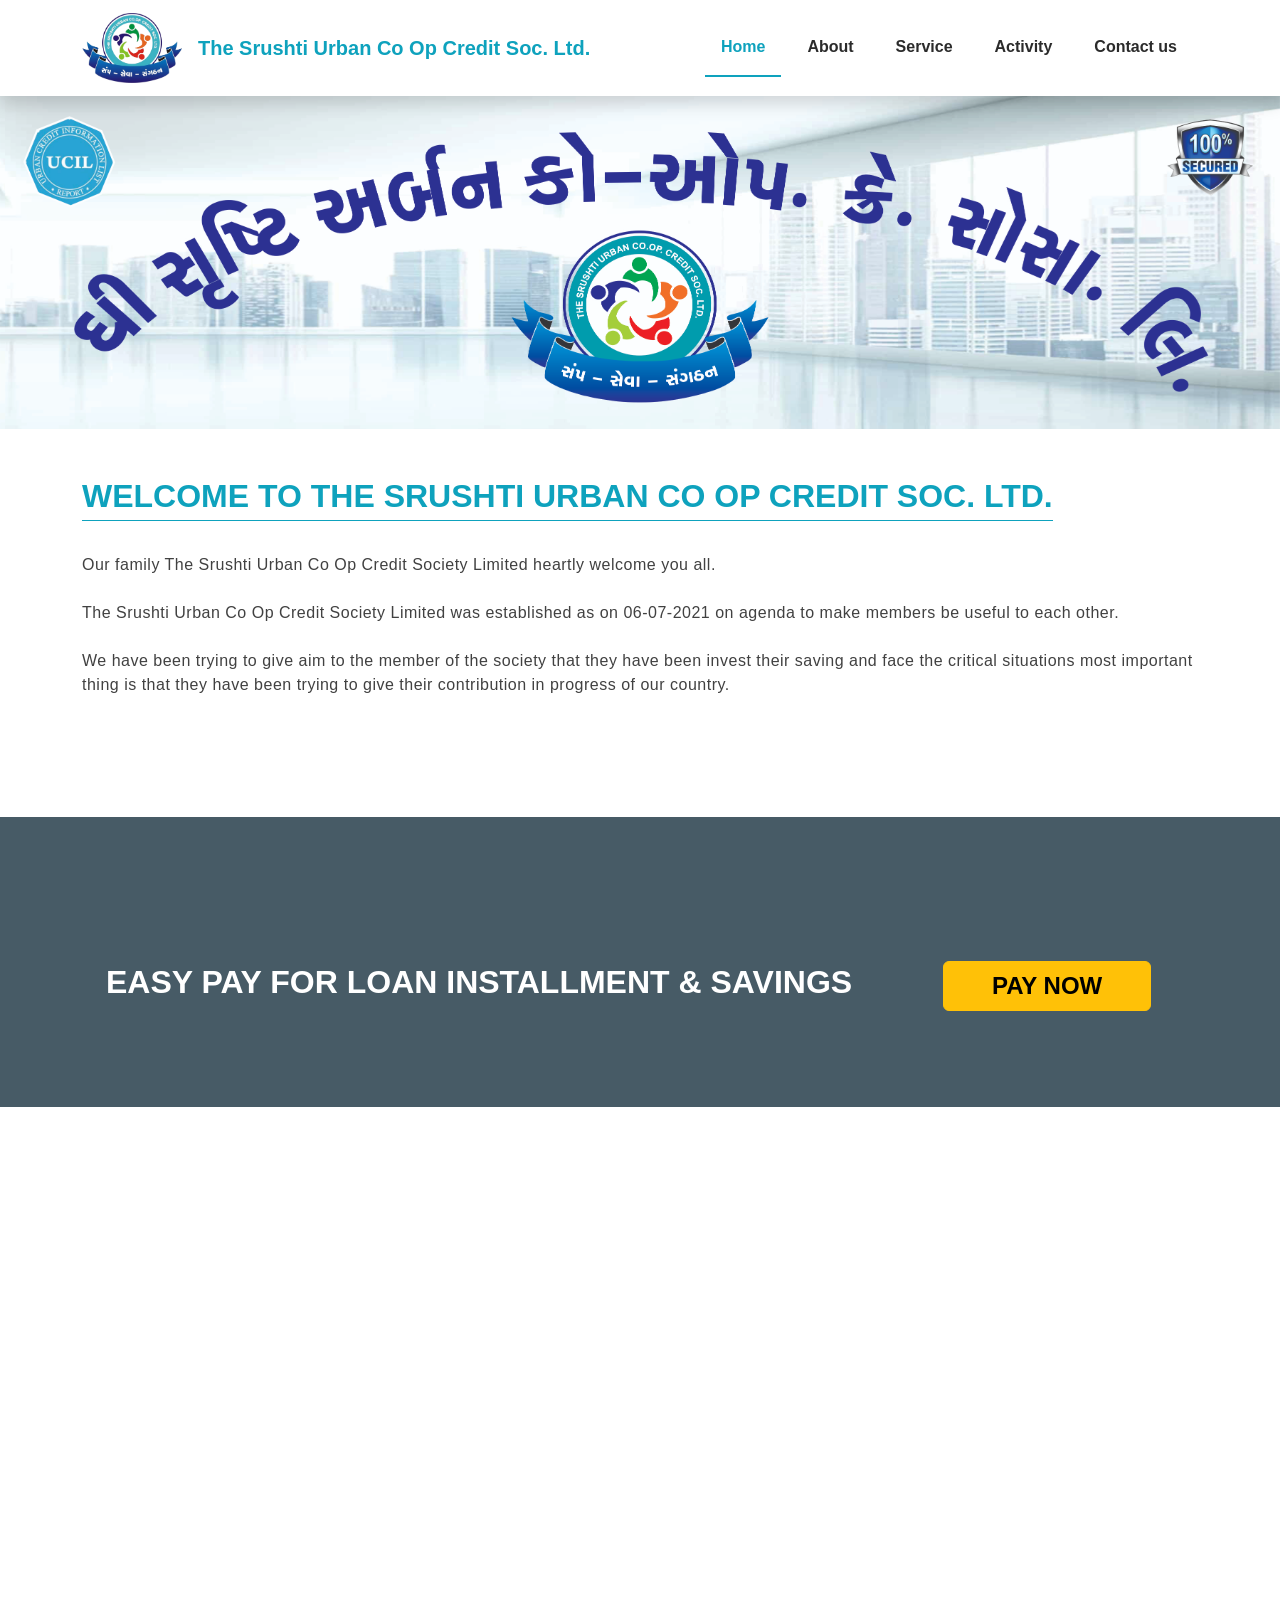
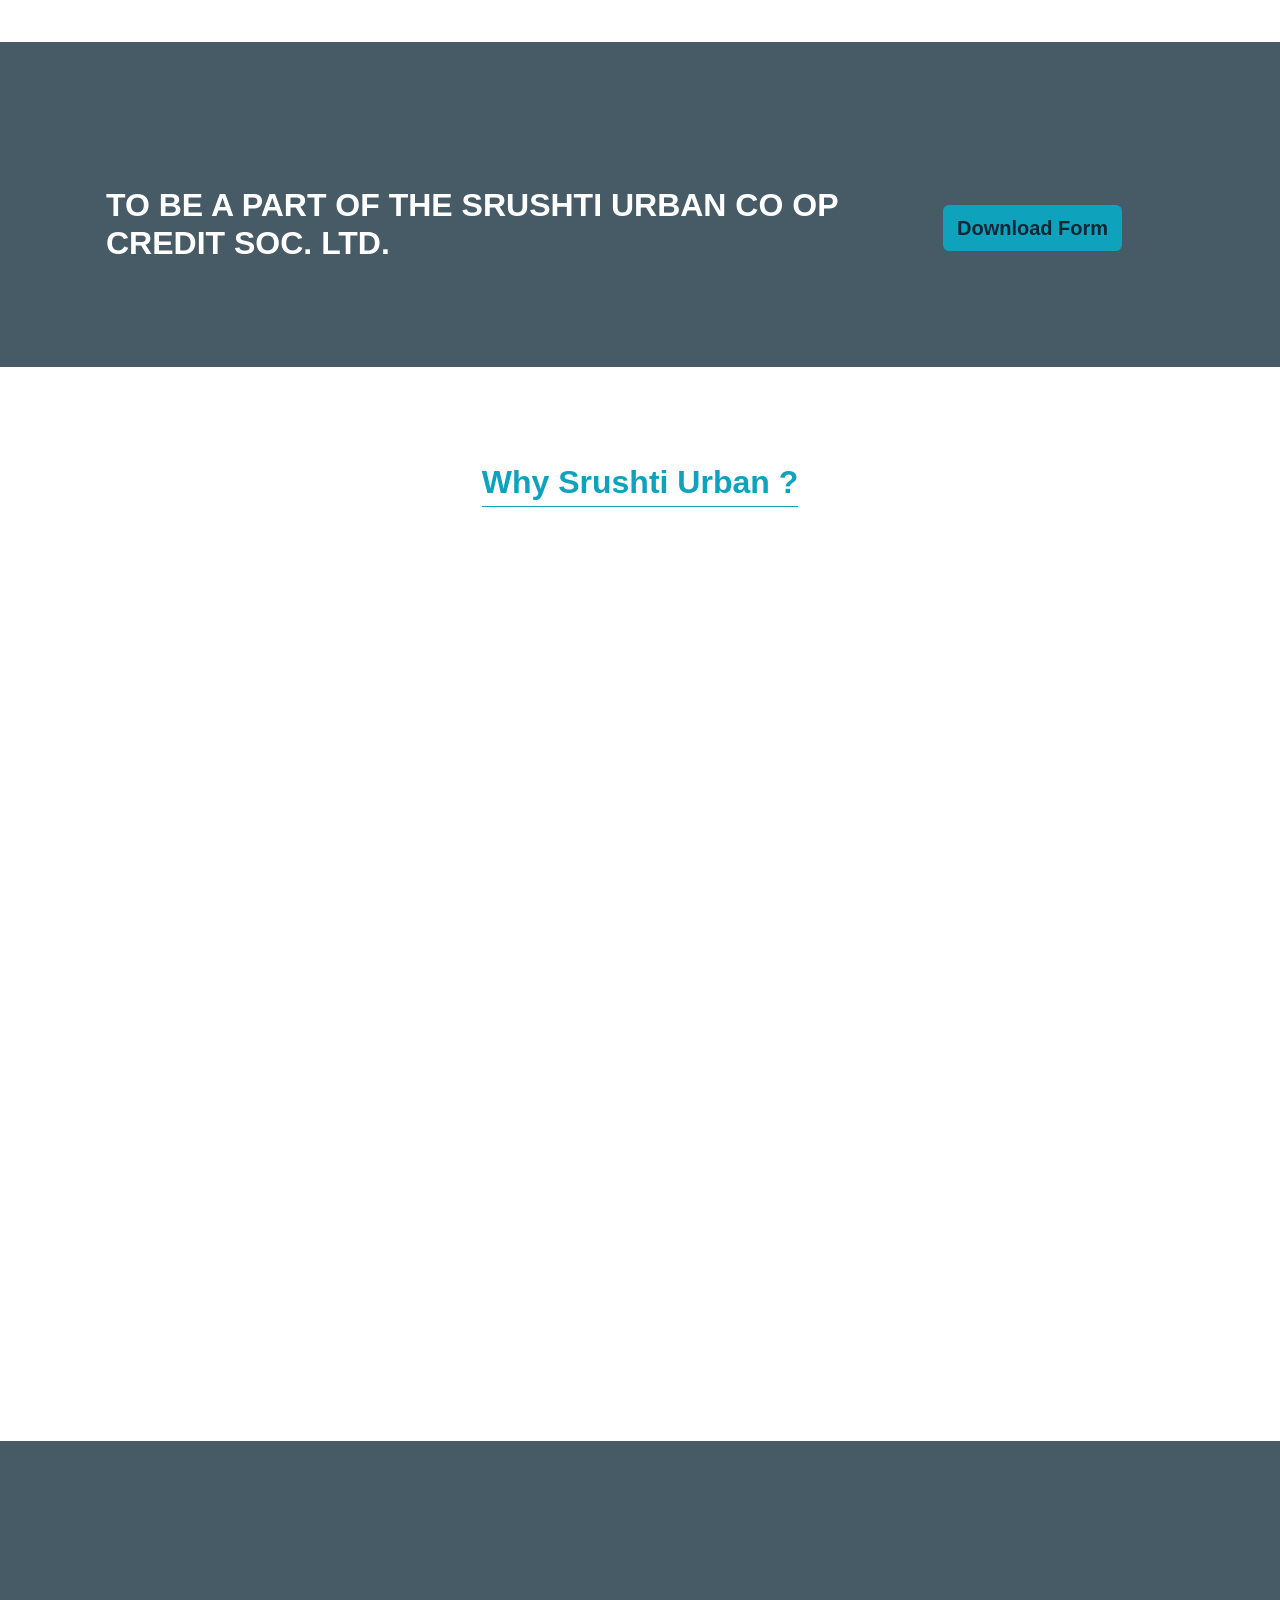
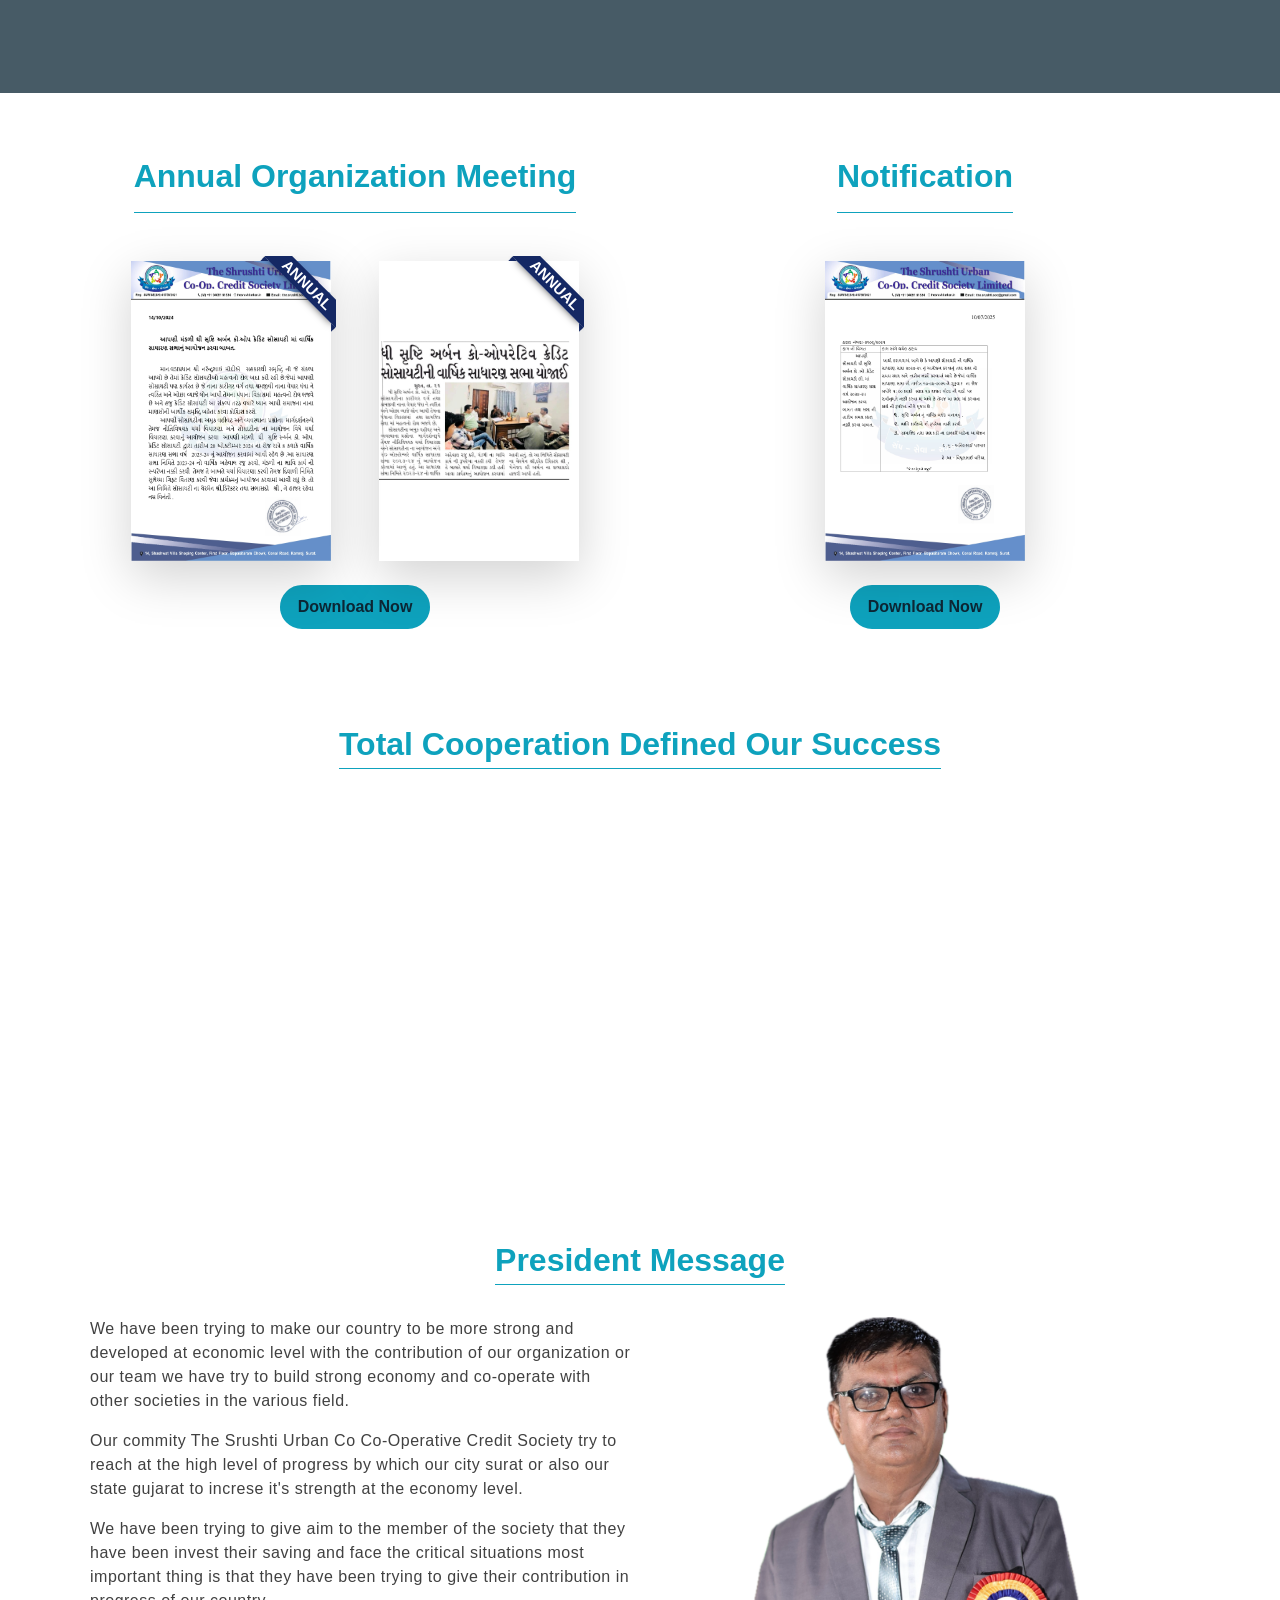
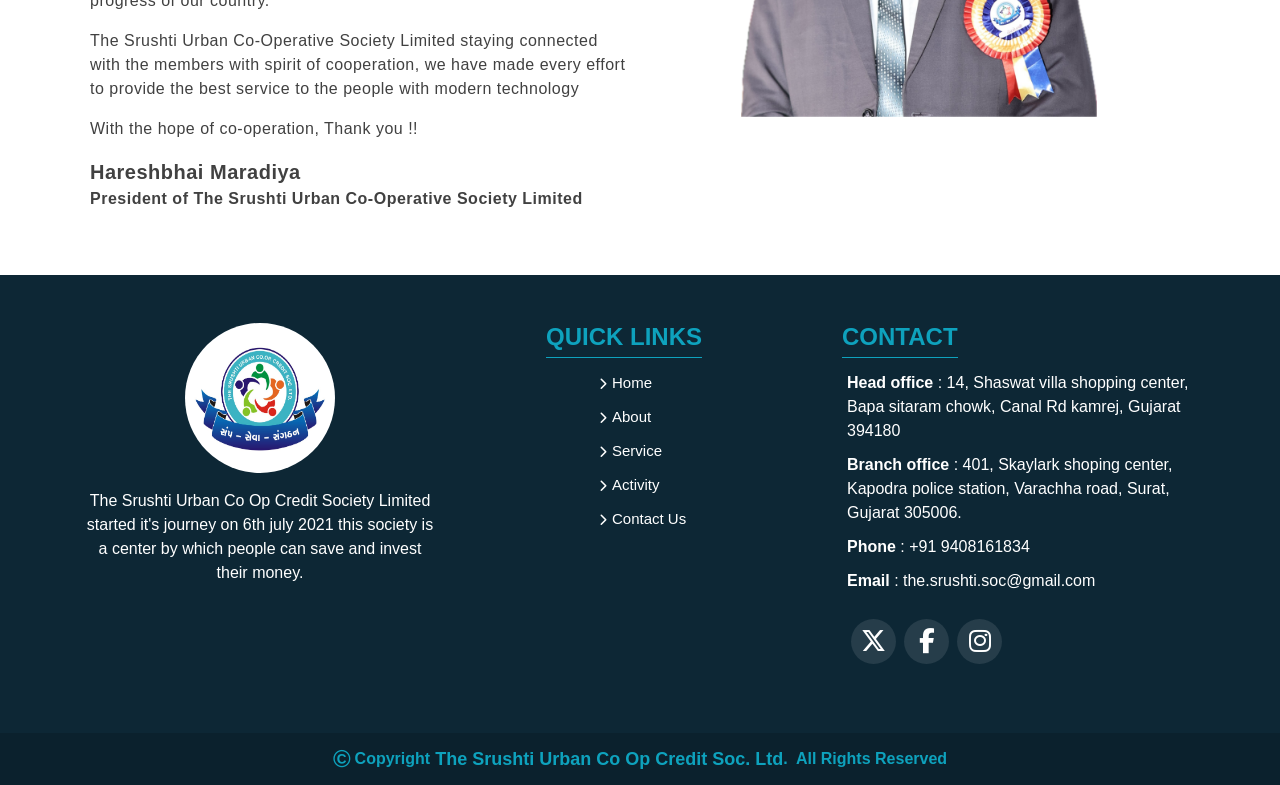
<file: index.html>
<!DOCTYPE html>
<html lang="en">

<head>
  <meta charset="UTF-8" />
  <meta name="viewport" content="width=device-width, initial-scale=1.0" />
  <title>The Srushti Urban Co Op Cr Soc Ltd.</title>
  <link href="https://cdn.jsdelivr.net/npm/bootstrap@5.3.1/dist/css/bootstrap.min.css" rel="stylesheet"
    integrity="sha384-4bw+/aepP/YC94hEpVNVgiZdgIC5+VKNBQNGCHeKRQN+PtmoHDEXuppvnDJzQIu9" crossorigin="anonymous" />
  <link rel="stylesheet" href="https://cdnjs.cloudflare.com/ajax/libs/font-awesome/6.4.2/css/all.min.css"
    integrity="sha512-z3gLpd7yknf1YoNbCzqRKc4qyor8gaKU1qmn+CShxbuBusANI9QpRohGBreCFkKxLhei6S9CQXFEbbKuqLg0DA=="
    crossorigin="anonymous" referrerpolicy="no-referrer" />
  <link href="https://unpkg.com/aos@2.3.1/dist/aos.css" rel="stylesheet" />
  <link rel="stylesheet" href="style.css" />
  <link rel="shortcut icon" href="images/LOGO.png" type="image/x-icon" />
</head>

<body onload="loadFunc()">
  <!-- loader-start -->
  <div id="loader">
    <div class="loader"></div>
  </div>
  <!-- loader-end -->

  <!-- back to top-start -->

  <div class="bckbtn">
    <a href="#"><i class="fa-solid fa-turn-up"></i></a>
  </div>

  <!-- back to top-end -->

  <!-- header-start -->
  <div class="container-fluid p-0 head sticky-top z-3 shadow">
    <nav class="navbar navbar-expand-lg container">
      <div class="container-fluid">
        <a class="navbar-brand" href="/">
          <img src="images/LOGO-removebg-preview.png" width="100px" alt="" />
        </a>
        <div class="d-none d-md-block pt-2">
          <h1 class="h5 text-capitalize txt">
            the srushti urban co op credit soc. ltd.
          </h1>
        </div>
        <button class="navbar-toggler" type="button" data-bs-toggle="collapse" data-bs-target="#navbarSupportedContent"
          aria-controls="navbarSupportedContent" aria-expanded="false" aria-label="Toggle navigation">
          <span class="navbar-toggler-icon"></span>
        </button>
        <div class="collapse navbar-collapse" id="navbarSupportedContent">
          <ul class="navbar-nav ms-auto mb-2 mb-lg-0">
            <li class="nav-item active">
              <a class="nav-link p-3" aria-current="page" href="/">Home</a>
            </li>
            <li class="nav-item">
              <a class="nav-link p-3" href="./about">About</a>
            </li>
            <li class="nav-item">
              <a class="nav-link p-3" href="./service">Service</a>
            </li>
            <li class="nav-item">
              <a class="nav-link p-3" href="./activity">Activity</a>
            </li>
            <li class="nav-item">
              <a class="nav-link p-3" href="./contact">Contact us</a>
            </li>
          </ul>
        </div>
      </div>
    </nav>
  </div>
  <!-- header-end -->

  <!-- slider-section-start -->
  <div class="container-fluid p-0 crslSlide" data-aos="zoom-in" data-aos-delay="50" data-aos-duration="1500">
    <div id="carouselExampleSlidesOnly" class="carousel slide carousel-fade" data-bs-ride="carousel">
      <div class="carousel-inner">
        <div class="carousel-item active h-100" data-bs-interval="2000">
          <img src="images/sliderimage002.jpeg" class="d-block w-100 slideImg object-fit-contain" alt="..." />
        </div>
        <div class="carousel-item h-100" data-bs-interval="2000">
          <img src="images/sliderimage003.jpg" class="d-block w-100 slideImg object-fit-contain" alt="..." />
        </div>
        <div class="carousel-item h-100" data-bs-interval="2000">
          <img src="images/sliderimage001.jpeg" class="d-block w-100 slideImg object-fit-contain" alt="..." />
        </div>
        <div class="carousel-item h-100" data-bs-interval="2000">
          <img src="images/sliderimage005.jpg" class="d-block w-100 slideImg object-fit-contain" alt="..." />
        </div>
      </div>
    </div>
  </div>
  <!-- slider-section-end -->

  <!-- welcome-secrion-start -->
  <div class="container py-5 mb-5">
    <h2 class="pb-1 txt textunderlinestart" data-aos="fade-up" data-aos-delay="50" data-aos-duration="1500">
      Welcome to The Srushti Urban Co Op Credit Soc. Ltd.
    </h2>
    <p class="pera pt-4 mb-4" data-aos="fade-up" data-aos-delay="50" data-aos-duration="1500">
      Our family The Srushti Urban Co Op Credit Society Limited heartly
      welcome you all.
    </p>
    <p class="pera mb-4" data-aos="fade-up" data-aos-delay="50" data-aos-duration="1500">
      The Srushti Urban Co Op Credit Society Limited was established as on
      06-07-2021 on agenda to make members be useful to each other.
    </p>
    <p class="pera mb-4" data-aos="fade-up" data-aos-delay="50" data-aos-duration="1500">
      We have been trying to give aim to the member of the society that they
      have been invest their saving and face the critical situations most
      important thing is that they have been trying to give their contribution
      in progress of our country.
    </p>
    <p></p>
  </div>
  <!-- welcome-secrion-end -->
  <!-- easy-pay-section-start -->
  <div class="container-fluid py-5 payimg mb-5">
    <div class="container">
      <div class="row m-0 g-5 gy-5 pb-5 pt-5 justify-content-center align-items-center">
        <div class="col-12 col-md-9">
          <h2 class="text-white fw-bold text-uppercase">
            Easy Pay For Loan Installment & Savings
          </h2>
        </div>
        <div class="col-12 col-md-3">
          <a href="./pay" class="btn btn-warning ps-5 pe-5 fs-4"><b>PAY NOW</b></a>
        </div>
      </div>
    </div>
  </div>
  <!-- easy-pay-section-end -->

  <!-- primary fee start -->

  <div class="container text-center pb-5" data-aos="zoom-in" data-aos-delay="50" data-aos-duration="1500">
    <h2 class="txt text-center textunderlines mb-2 text-capitalize">
      Create New Account
    </h2>
    <div class="row m-0 g-5 overflow-hidden">
      <div class="col-md-6 col-sm-12 pb-3" id="primarytable" data-aos="zoom-in" data-aos-delay="50"
        data-aos-duration="1500">
        <div class="shadow px-3 pt-3 h-100 rounded-3">
          <h4 class="txt text-center textunderlines mb-3 text-capitalize">
            primary Member fee only 2900/-
          </h4>

          <table class="table table-bordered table-striped table-hover acnttable">
            <tr>
              <th scope="row">Share</th>
              <td>1000/-</td>
            </tr>
            <tr>
              <th scope="row">Entry Fee</th>
              <td>50/-</td>
            </tr>
            <tr>
              <th scope="row">Administrative charge</th>
              <td>75/-</td>
            </tr>
            <tr>
              <th scope="row">Saving contribution</th>
              <td>1500/-</td>
            </tr>
            <tr>
              <th scope="row">Building Fund</th>
              <td>200/-</td>
            </tr>
            <tr>
              <th scope="row">Stationery Fund</th>
              <td>75/-</td>
            </tr>
          </table>
        </div>
      </div>
      <div class="col-md-6 col-sm-12 pb-3" data-aos="zoom-in" data-aos-delay="50" data-aos-duration="1500">
        <div class="shadow px-3 pt-3 h-100 rounded-3">
          <h4 class="txt text-center textunderlines mb-3">
            Proofs Require For Member
          </h4>
          <table class="table table-hover text-center table-striped acnttable">
            <tr>
              <td class="py-3"><b>3 PHOTOS</b></td>
            </tr>
            <tr>
              <td class="py-3"><b>ADHAR CARD</b></td>
            </tr>
            <tr>
              <td class="py-3"><b>PAN CARD</b></td>
            </tr>

            <tr>
              <td class="py-3 text-uppercase"><b>Electricity Bill</b></td>
            </tr>
          </table>
        </div>
      </div>
    </div>
  </div>
  <div class="container-fluid py-5 frmimg mb-5">
    <div class="container">
      <div class="row m-0 g-5 gy-5 pb-5 pt-5 justify-content-center align-items-center">
        <div class="col-12 col-md-9">
          <h2 class="text-white fw-bold text-uppercase">
            to be a part of The Srushti Urban Co Op Credit Soc. Ltd.
          </h2>
        </div>
        <div class="col-12 col-md-3">
          <a href="images/form.pdf" class="btn bckhome accordion fs-5" target="_blank"
            download="srushti-urban-bank-form"><b>Download Form</b></a>
        </div>
      </div>
    </div>
  </div>

  <!-- primary fee end -->

  <!-- our-services-start -->
  <div class="container py-5">
    <h2 class="text-center txt textunderlines">Why Srushti Urban ?</h2>
    <div class="row row-cols-1 row-cols-lg-3 m-0 g-5">
      <div class="col px-2 srvccard" data-aos="zoom-in" data-aos-delay="50" data-aos-duration="1500">
        <div class="h-100">
          <img src="images/plant-growing-coins-glass-jar-money-green-grass.jpg" width="100%" height="auto"
            class="srvcimg rounded-3" alt="" />

          <div class="rounded-3 py-5 px-3 text-center srvccontent mx-5 shadow-lg">
            <div class="iconsrvs d-flex justify-content-center">
              <i class="fa-solid fa-file d-flex justify-content-center align-items-center rounded-circle"></i>
            </div>
            <h5 class="pb-3 fw-bold">Deposit Scheme</h5>
            <p class="pera m-0 text-capitalize">
              Happy Future Deposit Scheme
            </p>
          </div>
        </div>
      </div>
      <div class="col px-2 srvccard" data-aos="zoom-in" data-aos-delay="50" data-aos-duration="1500">
        <div class="h-100">
          <img src="images/group-young-business-people-working-office.jpg" width="100%" height="auto"
            class="srvcimg rounded-3" alt="" />

          <div class="rounded-3 py-5 px-3 text-center srvccontent mx-5 shadow-lg">
            <div class="iconsrvs d-flex justify-content-center">
              <i class="fa-solid fa-desktop d-flex justify-content-center align-items-center rounded-circle"></i>
            </div>
            <h5 class="pb-3 fw-bold">Office Facilities</h5>
            <p class="pera m-0 text-capitalize">
              Office facilities with infrastructure with require technologies
            </p>
          </div>
        </div>
      </div>
      <div class="col px-2 srvccard" data-aos="zoom-in" data-aos-delay="50" data-aos-duration="1500">
        <div class="h-100">
          <img src="images/portrait-woman-customer-service-worker.jpg" width="100%" height="auto"
            class="srvcimg rounded-3" alt="" />

          <div class="rounded-3 py-5 px-3 text-center srvccontent mx-5 shadow-lg">
            <div class="iconsrvs d-flex justify-content-center">
              <i class="fa-solid fa-message d-flex justify-content-center align-items-center rounded-circle"></i>
            </div>
            <h5 class="pb-3 fw-bold">Quick Support</h5>
            <p class="pera m-0 text-capitalize">
              Necessary guidance to the Members and needed members help
            </p>
          </div>
        </div>
      </div>
      <div class="col px-2 srvccard" data-aos="zoom-in" data-aos-delay="50" data-aos-duration="1500">
        <img src="images/guy-shows-document-girl-group-young-freelancers-office-have-conversation-working.jpg"
          width="100%" height="auto" class="srvcimg rounded-3" alt="" />

        <div class="rounded-3 py-5 px-3 text-center srvccontent mx-5 shadow-lg">
          <div class="iconsrvs d-flex justify-content-center">
            <i class="fa-solid fa-thumbs-up d-flex justify-content-center align-items-center rounded-circle"></i>
          </div>
          <h5 class="pb-3 fw-bold">Emergency Help</h5>
          <p class="pera m-0 text-capitalize">
            Immediate loan facilities in case of emergency situation
          </p>
        </div>
      </div>
      <div class="col px-2 srvccard" data-aos="zoom-in" data-aos-delay="50" data-aos-duration="1500">
        <div class="h-100">
          <img src="images/approved-agreement-allowed-validation-concept.jpg" width="100%" height="auto"
            class="srvcimg rounded-3" alt="" />

          <div class="rounded-3 py-5 px-3 text-center srvccontent mx-5 shadow-lg">
            <div class="iconsrvs d-flex justify-content-center">
              <i class="fa-solid fa-calendar-days d-flex justify-content-center align-items-center rounded-circle"></i>
            </div>
            <h5 class="pb-3 fw-bold">Easy Available</h5>
            <p class="pera m-0 text-capitalize">
              We can easy available for proper guidence and advice share with
              you
            </p>
          </div>
        </div>
      </div>
      <div class="col px-2 srvccard" data-aos="zoom-in" data-aos-delay="50" data-aos-duration="1500">
        <div class="h-100">
          <img src="images/saving-money-house.jpg" width="100%" height="auto" class="srvcimg rounded-3" alt="" />

          <div class="rounded-3 py-5 px-3 text-center srvccontent mx-5 shadow-lg">
            <div class="iconsrvs d-flex justify-content-center">
              <i class="fa-solid fa-award d-flex justify-content-center align-items-center rounded-circle"></i>
            </div>
            <h5 class="pb-3 fw-bold">Instant Loan</h5>
            <p class="pera m-0 text-capitalize">
              Easy and fast loan facilities are available
            </p>
          </div>
        </div>
      </div>
    </div>
  </div>

  <!-- our-services-end -->
  <!-- counter-start -->
  <div class="container-fluid py-5 counter">
    <div class="container">
      <div class="row row-cols-md-4 row-cols-1 text-center m-0 g-4">
        <div class="col" data-aos="zoom-in" data-aos-delay="50" data-aos-duration="1500">
          <div class="d-flex h-100 justify-content-center align-items-center p-3 bg-white shadow rounded-3">
            <div class="ps-2">
              <div class="d-flex justify-content-center align-items-center txt">
                <span class="fs-1 timer fw-bold text-center" data-to="1125400" data-speed="5000"></span><span
                  class="fs-1 ps-1">+</span>
              </div>
              <p class="fw-semibold pera">Share Capital</p>
            </div>
          </div>
        </div>
        <div class="col" data-aos="zoom-in" data-aos-delay="50" data-aos-duration="1500">
          <div class="d-flex h-100 justify-content-center align-items-center p-3 bg-white shadow rounded-3">
            <div class="ps-2">
              <div class="d-flex justify-content-center align-items-center txt">
                <span class="fs-1 timer fw-bold text-center" data-to="900" data-speed="5000"></span><span
                  class="fs-1 ps-1">+</span>
              </div>

              <p class="fw-semibold pera">Members</p>
            </div>
          </div>
        </div>
        <div class="col" data-aos="zoom-in" data-aos-delay="50" data-aos-duration="1500">
          <div class="d-flex h-100 justify-content-center align-items-center p-3 bg-white shadow rounded-3">
            <div class="ps-2">
              <div class="d-flex justify-content-center align-items-center txt">
                <span class="fs-1 timer fw-bold text-center" data-to="330" data-speed="5000"></span><span
                  class="fs-1 ps-1">+</span>
              </div>
              <p class="fw-semibold pera">Loan Disbursement</p>
            </div>
          </div>
        </div>

        <div class="col" data-aos="zoom-in" data-aos-delay="50" data-aos-duration="1500">
          <div class="d-flex h-100 justify-content-center align-items-center p-3 bg-white shadow rounded-3">
            <div class="ps-2">
              <div class="d-flex justify-content-center align-items-center txt">
                <span class="timer fs-1 fw-bold text-center" data-to="04" data-speed="5000"></span><span
                  class="fs-1 ps-1">+</span>
              </div>

              <p class="fw-semibold pera">Years</p>
            </div>
          </div>
        </div>
      </div>
    </div>
  </div>
  <!-- counter-end -->

  <!-- meeting anual start -->
  <div class="container">
    <div class="row justify-content-center pt-5">
      <!-- First Box -->
      <div class="col-lg-6 mb-5">
        <h2 class="text-center txt textunderlines py-3 text-capitalize">
          Annual organization meeting
        </h2>
        <div class="d-flex justify-content-evenly align-content-center mt-5">
          <div class="box shadow-lg position-relative">
            <div class="ribbon"><span>Annual </span></div>
            <img src="images/3 RD SABHA image.jpg" alt="Download PDF" class="img-fluid w-100 h-100 object-fit-fill" />
          </div>
          <div class="box shadow-lg position-relative">
            <div class="ribbon"><span>Annual </span></div>
            <img src="images/annual_organization_meeting.jpg" alt="Download PDF"
              class="img-fluid w-100 h-100 object-fit-contain" />
          </div>
        </div>
        <div class="text-center mt-4">
          <a href="images/3 RD SABHA.pdf" target="_blank" class="btn px-3 py-2 rounded-pill bckhome fw-semibold">
            Download Now
          </a>
        </div>
      </div>

      <!-- Second Box -->
      <div class="col-lg-6 mb-5">
        <h2 class="text-center txt textunderlines py-3 text-capitalize">
          Notification
        </h2>
        <div class="d-flex justify-content-center align-content-center mt-5">
          <div class="box shadow-lg">
            <img src="images/ANUAL MEETING-pages.jpg" alt="Download PDF"
              class="img-fluid w-100 h-100 object-fit-fill" />
          </div>
        </div>
        <div class="text-center mt-4">
          <a href="images/ANUAL MEETING.pdf" target="_blank" class="btn px-3 py-2 rounded-pill bckhome fw-semibold">
            Download Now
          </a>
        </div>
      </div>
    </div>
  </div>

  <!-- meeting anual end -->

  <!-- features-start -->

  <div class="container pt-5">
    <h2 class="text-center txt textunderlines">
      Total cooperation defined our success
    </h2>
    <div class="row row-cols-lg-2 row-cols-1 m-0 g-3 pt-3">
      <div class="col" data-aos="fade-up" data-aos-delay="50" data-aos-duration="1500">
        <img src="images/6685.jpg" width="100%" class="img-fluid" alt="" />
      </div>
      <div class="col" data-aos="fade-up" data-aos-delay="50" data-aos-duration="1500">
        <p class="pera">
          The Srushti Urban Co Op Credit Society Limited started it's journey
          on 6th july 2021 this society is a center by which people can save
          and invest their money.
        </p>
        <p class="pera">
          Our Society also provide facilities of finance by giving business
          loan, personal loan, bike loan, etc. As well as giving them high
          returns on their investment of fixed deposit on daily or monthly
          saving.
        </p>
        <p class="pera">
          In present time our society become the attractive center of finance
          and day by day we have increasing our member and developing our
          organization.
        </p>
        <p class="pera">
          We have provide apttitude staff, credit-debit facilities, and also
          accepts fixed amount with attractive interest in short time limit.
        </p>
        <p class="pera">
          This organization is also connect with social work giving support
          them many ways as well as connect with as social activities.
        </p>
      </div>
    </div>
  </div>
  <!-- features-end -->

  <!-- president-message-start -->
  <div class="container py-5">
    <h2 class="text-center txt textunderlines">President Message</h2>
    <div class="row row-cols-lg-2 row-cols-1 m-0 g-3 pt-3">
      <div class="col order-2 order-lg-1">
        <p class="pera">
          We have been trying to make our country to be more strong and
          developed at economic level with the contribution of our
          organization or our team we have try to build strong economy and
          co-operate with other societies in the various field.
        </p>
        <p class="pera">
          Our commity The Srushti Urban Co Co-Operative Credit Society try to
          reach at the high level of progress by which our city surat or also
          our state gujarat to increse it's strength at the economy level.
        </p>
        <p class="pera">
          We have been trying to give aim to the member of the society that
          they have been invest their saving and face the critical situations
          most important thing is that they have been trying to give their
          contribution in progress of our country.
        </p>

        <p class="pera">
          The Srushti Urban Co-Operative Society Limited staying connected
          with the members with spirit of cooperation, we have made every
          effort to provide the best service to the people with modern
          technology
        </p>
        <p class="pera">With the hope of co-operation, Thank you !!</p>
        <p class="pera fw-bolder m-0 fs-5"><b>Hareshbhai Maradiya</b></p>
        <p class="pera">
          <b>President of The Srushti Urban Co-Operative Society Limited</b>
        </p>
      </div>
      <div class="col order-1 order-lg-2">
        <img src="aboutimage/Hareshbhai.png" width="100%" height="400px" class="object-fit-contain" alt="" />
      </div>
    </div>
  </div>
  <!-- president-message-end -->
  <!-- footer-start -->
  <div class="container-fluiid py-5 footer">
    <div class="container">
      <div class="row row-cols-lg-3 row-cols-1">
        <div class="col">
          <div class="text-center">
            <img src="images/LOGO.jpg" width="150px" height="150px" class="rounded-circle" />
            <p class="my-3 text-white">
              The Srushti Urban Co Op Credit Society Limited started it's
              journey on 6th july 2021 this society is a center by which
              people can save and invest their money.
            </p>
          </div>
        </div>
        <div class="col ps-lg-5">
          <div class="ftlnk ps-lg-5">
            <h4 class="text-start ps-0 textunderlinestart">Quick Links</h4>
            <ul class="list-unstyled ps-lg-5">
              <li>
                <i class="fa-solid fa-chevron-right"></i><a href="/">Home</a>
              </li>
              <li>
                <i class="fa-solid fa-chevron-right"></i><a href="./about">About</a>
              </li>
              <li>
                <i class="fa-solid fa-chevron-right"></i><a href="./service">Service</a>
              </li>
              <li>
                <i class="fa-solid fa-chevron-right"></i><a href="./activity">Activity</a>
              </li>
              <li>
                <i class="fa-solid fa-chevron-right"></i><a href="./contact">Contact Us</a>
              </li>
            </ul>
          </div>
        </div>
        <div class="col">
          <div class="ftlnk">
            <h4 class="text-start ps-0 textunderlinestart">Contact</h4>
            <ul class="list-unstyled">
              <li>
                <span class="fw-semibold">Head office</span> : 14, Shaswat
                villa shopping center, Bapa sitaram chowk, Canal Rd kamrej,
                Gujarat 394180
              </li>
              <li>
                <span class="fw-semibold">Branch office</span> : 401, Skaylark
                shoping center, Kapodra police station, Varachha road, Surat,
                Gujarat 305006.
              </li>
              <li><span class="fw-semibold">Phone</span> : +91 9408161834</li>
              <li>
                <span class="fw-semibold">Email</span> :
                the.srushti.soc@gmail.com
              </li>
              <li class="d-flex justify-content-start align-items-center mt-3 sclmd">
                <a href="https://twitter.com/SrushtiUrban" target="_blank" class="px-2 mx-1"><i
                    class="fa-brands fa-x-twitter p-0"></i></a>
                <a href="https://www.facebook.com/people/The-Srushti-Urban-Co-Op-Credit-Soc-Ltd/100075966432986/"
                  target="_blank" class="px-2 mx-1"><i class="fa-brands fa-facebook-f p-0"></i></a>
                <a href="https://www.instagram.com/the_srushti_urban_?igsh=ZGNjOWZkYTE3MQ%3D%3D&utm_source=qr"
                  target="_blank" class="px-2 mx-1"><i class="fa-brands fa-instagram p-0"></i></a>
              </li>
            </ul>
          </div>
        </div>
      </div>
    </div>
  </div>
  <!-- footer-end -->
  <!-- copyright footer-start -->
  <div class="container-fluid py-2 text-center d-flex justify-content-center align-items-center"
    style="background-color: #0b212d" ;>
    <p class="txt m-0 fw-bold d-md-flex align-items-md-center">
      <span class="fs-4 pe-1">&copy;</span>Copyright
      <span style="font-size: 18px; font-weight: bold">&nbsp;The Srushti Urban Co Op Credit Soc. Ltd</span>.&nbsp; All
      Rights Reserved
    </p>
  </div>
  <!-- copyright footer-end -->

  <script src="https://cdn.jsdelivr.net/npm/bootstrap@5.3.0/dist/js/bootstrap.bundle.min.js"
    integrity="sha384-geWF76RCwLtnZ8qwWowPQNguL3RmwHVBC9FhGdlKrxdiJJigb/j/68SIy3Te4Bkz"
    crossorigin="anonymous"></script>
  <script src="https://code.jquery.com/jquery-3.7.0.min.js"
    integrity="sha256-2Pmvv0kuTBOenSvLm6bvfBSSHrUJ+3A7x6P5Ebd07/g=" crossorigin="anonymous"></script>
  <script src="https://unpkg.com/aos@2.3.1/dist/aos.js"></script>
  <script>
    AOS.init();
  </script>

  <script src="js/loader.js"></script>
  <script src="js/back.js"></script>
  <script src="js/counter.js"></script>
</body>

</html>
</file>
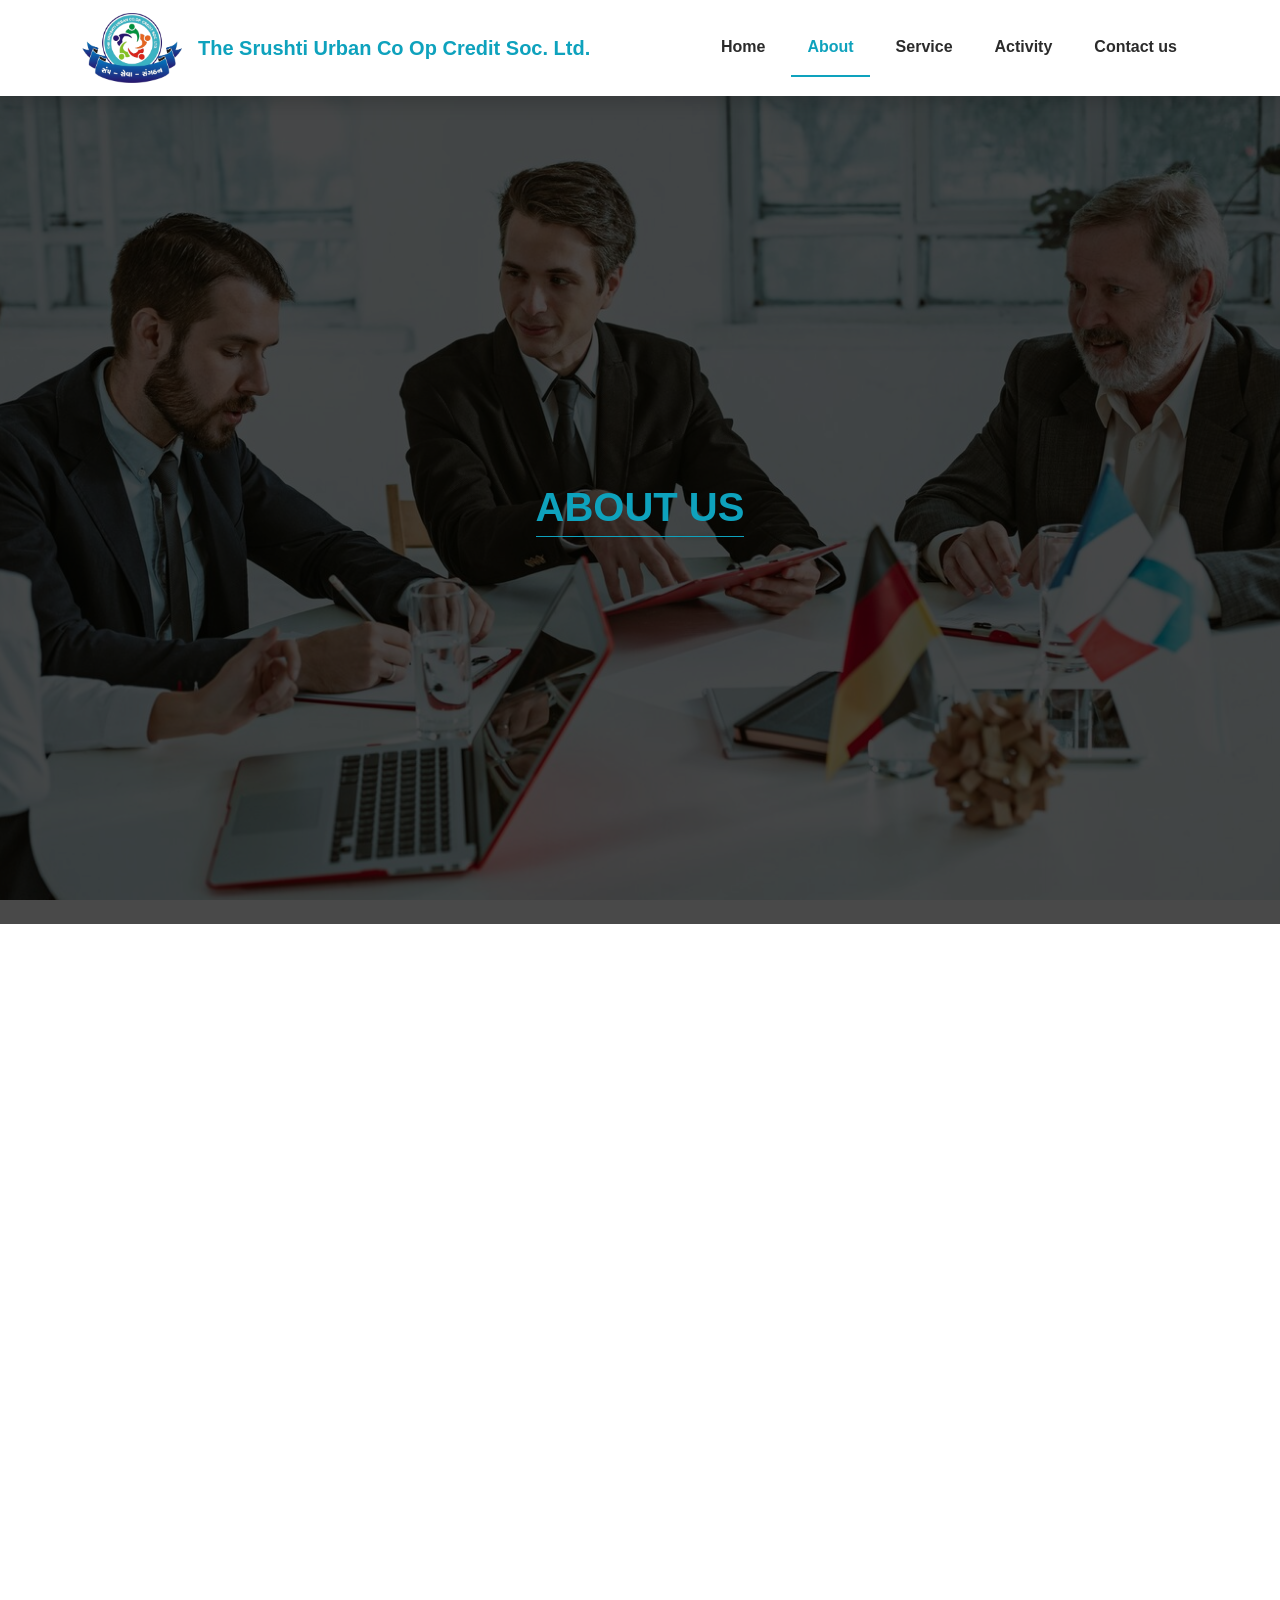
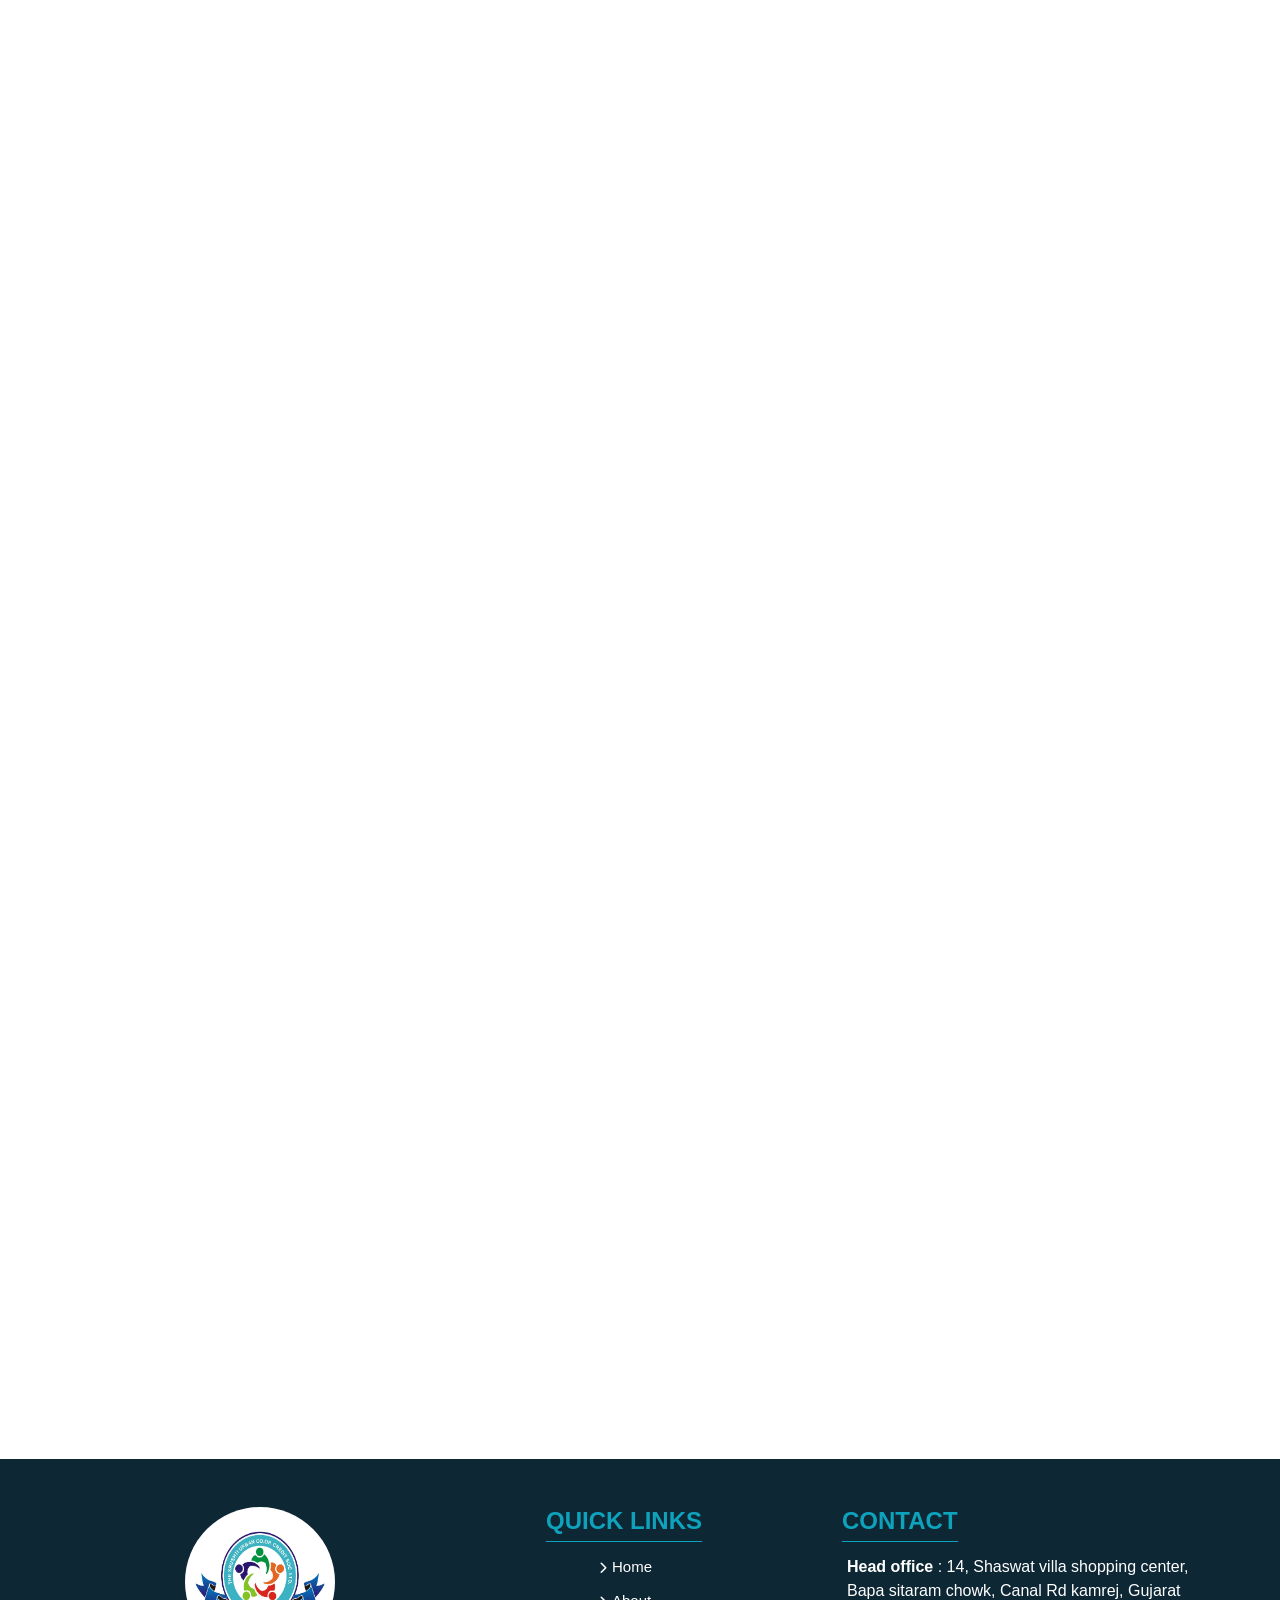
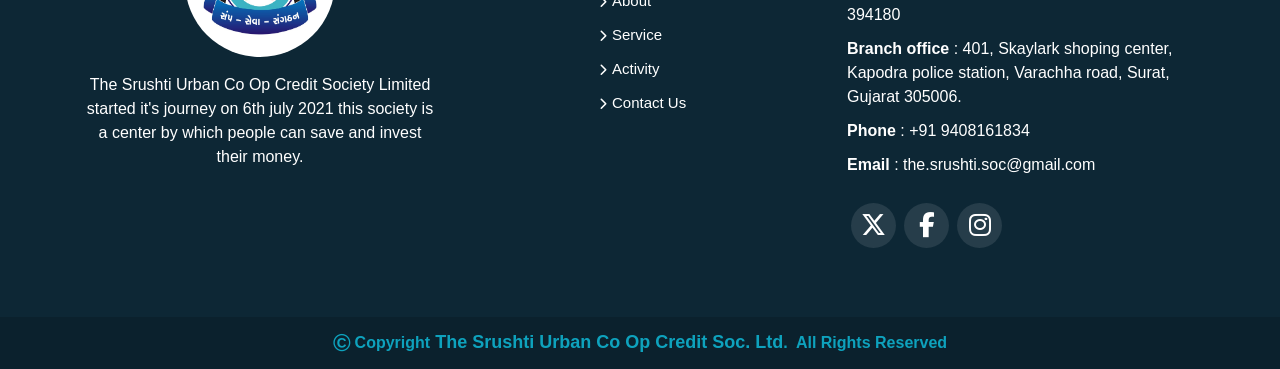
<file: about.html>
<!DOCTYPE html>
<html lang="en">

<head>
  <meta charset="UTF-8">
  <meta name="viewport" content="width=device-width, initial-scale=1.0">
  <title>The Srushti Urban Co Op Cr Soc Ltd.</title>
  <link href="https://cdn.jsdelivr.net/npm/bootstrap@5.3.1/dist/css/bootstrap.min.css" rel="stylesheet"
    integrity="sha384-4bw+/aepP/YC94hEpVNVgiZdgIC5+VKNBQNGCHeKRQN+PtmoHDEXuppvnDJzQIu9" crossorigin="anonymous" />
  <link rel="stylesheet" href="https://cdnjs.cloudflare.com/ajax/libs/font-awesome/6.4.2/css/all.min.css"
    integrity="sha512-z3gLpd7yknf1YoNbCzqRKc4qyor8gaKU1qmn+CShxbuBusANI9QpRohGBreCFkKxLhei6S9CQXFEbbKuqLg0DA=="
    crossorigin="anonymous" referrerpolicy="no-referrer" />
  <link href="https://unpkg.com/aos@2.3.1/dist/aos.css" rel="stylesheet">
  <link rel="stylesheet" href="style.css" />
  <link rel="shortcut icon" href="images/LOGO.png" type="image/x-icon">
</head>

<body onload="loadFunc()">
  <!-- loader-start -->
  <div id="loader">
    <div class="loader"></div>
  </div>
  <!-- loader-end -->

  <!-- back to top-start -->

  <div class="bckbtn">
    <a href="#"><i class="fa-solid fa-turn-up"></i></a>
  </div>

  <!-- back to top-end -->

  <!-- header-start -->
  <div class="container-fluid p-0 head sticky-top z-3 shadow">
    <nav class="navbar navbar-expand-lg container">
      <div class="container-fluid">
        <a class="navbar-brand" href="/"> <img src="images/LOGO-removebg-preview.png" width="100px" alt=""> </a>
        <div class="d-none d-md-block pt-2">
          <h1 class="h5 text-capitalize txt ">the srushti urban co op credit soc. ltd.</h1>
        </div>
        <button class="navbar-toggler" type="button" data-bs-toggle="collapse" data-bs-target="#navbarSupportedContent"
          aria-controls="navbarSupportedContent" aria-expanded="false" aria-label="Toggle navigation">
          <span class="navbar-toggler-icon"></span>
        </button>
        <div class="collapse navbar-collapse" id="navbarSupportedContent">
          <ul class="navbar-nav ms-auto mb-2 mb-lg-0">
            <li class="nav-item">
              <a class="nav-link p-3" aria-current="page" href="/">Home</a>
            </li>
            <li class="nav-item active">
              <a class="nav-link p-3" href="./about">About</a>
            </li>
            <li class="nav-item">
              <a class="nav-link p-3" href="./service">Service</a>
            </li>
            <li class="nav-item">
              <a class="nav-link p-3" href="./activity">Activity</a>
            </li>
            <li class="nav-item">
              <a class="nav-link p-3" href="./contact">Contact us</a>
            </li>
          </ul>
        </div>
      </div>
    </nav>
  </div>
  <!-- header-end -->

  <!-- landing-section-start -->
  <div class="hero">
    <h1 class="text-center txt textunderlines">ABOUT US</h1>
  </div>
  <!-- landing-section-end -->

  <!-- about us-start -->

  <div class="container py-5" data-aos="zoom-in" data-aos-delay="50" data-aos-duration="1500">
    <h2 class=" txt textunderlinestart" data-aos="fade-up" data-aos-delay="50" data-aos-duration="1500">
      Welcome to The Srushti Urban Co Op Credit Soc. Ltd.
    </h2>
    <p class="pera mb-4 pt-3" data-aos="fade-up" data-aos-delay="50" data-aos-duration="1500">
      Our family The Srushti Urban Co Op Credit Society Limited heartly welcome you all.
    </p>
    <p class="pera mb-4" data-aos="fade-up" data-aos-delay="50" data-aos-duration="1500">
      The Srushti Urban Co Op Credit Society Limited was established as on
      06-07-2021 on agenda to make members be useful to each other.
    </p>
    <p class="pera mb-4" data-aos="fade-up" data-aos-delay="50" data-aos-duration="1500">
      We hav been trying to give aim to the the member of the society that they have been invest their saving and face
      yhe
      critical situations most important thing is that they have been trying to give their contribution in progress of
      our
      country.
    </p>
  </div>
  <!-- about us-end -->

  <!-- board of directors-start -->

  <div class="container py-5">
    <h2 class="txt text-center textunderlines" data-aos="fade-up" data-aos-delay="50" data-aos-duration="1500">Board Of
      Directors</h2>
    <div class="row row-cols-lg-3 row-cols-1 row-cols-md-2 justify-content-center py-4 m-0 g-5">
      <div class="col d-none d-lg-block"></div>
      <div class="col" data-aos="zoom-in" data-aos-delay="50" data-aos-duration="1800">
        <div class="card h-100 border-0  justify-content-center " style="height: 324px;">
          <img src="aboutimage/Hareshbhai.png" class="card-img-top mmbr-img img-fluid" alt="...">
          <div class="card-body text-center shadow rounded-3 mmbr px-0 p-lg-3">
            <h5 class="card-title textsizeabout ">HARESHBHAI MARADIYA</h5>
            <h4 class="h5 fw-semibold">President</h4>
          </div>
        </div>
      </div>
      <div class="col d-none d-lg-block"></div>
      <div class="col" data-aos="zoom-in" data-aos-delay="50" data-aos-duration="1800">
        <div class="card h-100 border-0 justify-content-center" style="height: 324px;">
          <img src="aboutimage/ANILBHAI PARMAR (business).PNG" class="card-img-top mmbr-img img-fluid" alt="...">
          <div class="card-body text-center shadow rounded-3 mmbr">
            <h5 class="card-title textsizeabout">ANILBHAI PARMAR</h5>
            <h4 class="h5 fw-semibold">Vice President</h4>
          </div>
        </div>
      </div>
      <div class="col" data-aos="zoom-in" data-aos-delay="50" data-aos-duration="1800">
        <div class="card h-100 border-0 justify-content-center" style="height: 324px;">
          <img src="aboutimage/Gaurang Maradiya (CMA).PNG" class="card-img-top mmbr-img img-fluid" alt="...">
          <div class="card-body text-center shadow rounded-3 mmbr">
            <h5 class="card-title textsizeabout">GAURANG MARADIYA</h5>
            <h4 class="h5 fw-semibold">Director</h4>
          </div>
        </div>
      </div>
      <div class="col" data-aos="zoom-in" data-aos-delay="50" data-aos-duration="1800">
        <div class="card h-100  border-0 justify-content-center" style="height: 324px;">
          <img src="aboutimage/girishbhai.png" class="card-img-top mmbr-img img-fluid" alt="...">
          <div class="card-body text-center shadow rounded-3 mmbr">
            <h5 class="card-title textsizeabout">GIRISH TIMBARIYA</h5>
            <h4 class="h5 fw-semibold">Director</h4>
          </div>
        </div>
      </div>


      <div class="col" data-aos="zoom-in" data-aos-delay="50" data-aos-duration="1800">
        <div class="card h-100  border-0 justify-content-center" style="height: 324px;">
          <img src="aboutimage/shailesh ukani (business).PNG" class="card-img-top mmbr-img img-fluid" alt="...">
          <div class="card-body text-center shadow rounded-3 mmbr">
            <h5 class="card-title textsizeabout">SHAILESH UKANI</h5>
            <h4 class="h5 fw-semibold">Director</h4>

          </div>
        </div>
      </div>
      <div class="col" data-aos="zoom-in" data-aos-delay="50" data-aos-duration="1800">
        <div class="card h-100  border-0 justify-content-center" style="height: 324px;">
          <img src="aboutimage/jagrutiben jotaniya (Tec).PNG" class="card-img-top mmbr-img img-fluid" alt="...">
          <div class="card-body text-center shadow rounded-3 mmbr">
            <h5 class="card-title textsizeabout">JAGRUTIBEN JOTANIYA</h5>
            <h4 class="h5 fw-semibold">Director</h4>
          </div>
        </div>
      </div>

      <div class="col" data-aos="zoom-in" data-aos-delay="50" data-aos-duration="1800">
        <div class="card h-100  border-0 justify-content-center" style="height: 324px;">
          <img src="aboutimage/pravinbhai sarvaiya (LIC Agent).PNG" class="card-img-top mmbr-img img-fluid" alt="...">
          <div class="card-body text-center shadow rounded-3 mmbr">
            <h5 class="card-title textsizeabout">PRAVINBHAI SARVAIYA</h5>
            <h4 class="h5 fw-semibold">Director</h4>
          </div>
        </div>
      </div>
      <div class="col" data-aos="zoom-in" data-aos-delay="50" data-aos-duration="1800">
        <div class="card h-100  border-0 justify-content-center" style="height: 324px;">
          <img src="aboutimage/shubhashbhai (business).png" class="card-img-top mmbr-img img-fluid" alt="...">
          <div class="card-body text-center shadow rounded-3 mmbr">
            <h5 class="card-title textsizeabout">SHUBHASHBHAI</h5>
            <h4 class="h5 fw-semibold">Director</h4>
          </div>
        </div>
      </div>
      <div class="col" data-aos="zoom-in" data-aos-delay="50" data-aos-duration="1800">
        <div class="card h-100  border-0 justify-content-center" style="height: 324px;">
          <img src="aboutimage/hiteshbhai (business)_11zon.png" class="card-img-top mmbr-img img-fluid" alt="...">
          <div class="card-body text-center shadow rounded-3 mmbr">
            <h5 class="card-title textsizeabout">HITESHBHAI</h5>
            <h4 class="h5 fw-semibold">Director</h4>
          </div>
        </div>
      </div>
      <div class="col" data-aos="zoom-in" data-aos-delay="50" data-aos-duration="1800">
        <div class="card h-100  border-0 justify-content-center" style="height: 323px;">
          <img src="aboutimage/dharmeshbhai (business) (2).PNG" class="card-img-top mmbr-img img-fluid" alt="...">
          <div class="card-body text-center shadow rounded-3 mmbr px-0 p-lg-3">
            <h5 class="card-title textsizeabout">DHARMESHBHAI KARELIYA</h5>
            <h4 class="h5 fw-semibold">Director</h4>
          </div>
        </div>
      </div>
      <div class="col" data-aos="zoom-in" data-aos-delay="50" data-aos-duration="1800">
        <div class="card h-100  border-0 justify-content-center" style="height: 324px;">
          <img src="aboutimage/vipulbhai.PNG" class="card-img-top mmbr-img img-fluid" alt="...">
          <div class="card-body text-center shadow rounded-3 mmbr">
            <h5 class="card-title textsizeabout">VIPULBHAI VARIYA</h5>
            <h4 class="h5 fw-semibold">Director</h4>
          </div>
        </div>
      </div>
      <div class="col" data-aos="zoom-in" data-aos-delay="50" data-aos-duration="1800">
        <div class="card h-100  border-0 justify-content-center" style="height: 324px;">
          <img src="aboutimage/jausukhbhai devani (business).PNG" class="card-img-top mmbr-img img-fluid" alt="...">
          <div class="card-body text-center shadow rounded-3 mmbr">
            <h5 class="card-title textsizeabout">JAYSUKHBHAI DEVANI</h5>
            <h4 class="h5 fw-semibold">Director</h4>
          </div>
        </div>
      </div>
      <div class="col" data-aos="zoom-in" data-aos-delay="50" data-aos-duration="1800">
        <div class="card h-100  border-0 justify-content-center" style="height: 324px;">
          <img src="aboutimage/rameshbhai (business).PNG" class="card-img-top mmbr-img img-fluid" alt="...">
          <div class="card-body text-center shadow rounded-3 mmbr px-0 p-lg-3">
            <h5 class="card-title textsizeabout">RAMESHBHAI LIMBASIYA</h5>
            <h4 class="h5 fw-semibold">Director</h4>
          </div>
        </div>
      </div>
    </div>
  </div>
  <!-- board of directors-end -->

  <!-- our-team-start -->
  <div class="container py-5">
    <h2 class="txt text-center textunderlines" data-aos="fade-up" data-aos-delay="50" data-aos-duration="1500">Our Teams
    </h2>
    <div class="row row-cols-lg-3 row-cols-1 row-cols-md-2 py-4 m-0 g-5">
      <div class="col d-none d-lg-block"></div>
      <div class="col" data-aos="zoom-in" data-aos-delay="50" data-aos-duration="1800">
        <div class="card h-100 border-0 justify-content-center" style="height: 324px;">
          <img src="aboutimage/Gaurang Maradiya (CMA).PNG" class="card-img-top mmbr-img object-fit-cover" alt="...">
          <div class="card-body text-center shadow-lg rounded-3 mmbr">
            <h5 class="card-title textsizeabout">GAURANG MARADIYA</h5>
            <h4 class="h5 fw-semibold">Manager</h4>
          </div>
        </div>
      </div>

      <div class="col d-none d-lg-block"></div>
      <div class="col" data-aos="zoom-in" data-aos-delay="50" data-aos-duration="1800">
        <div class="card h-100 border-0 justify-content-center " style="height: 324px;">
          <img src="./images/cleark.jpg" class="card-img-top mmbr-img object-fit-cover " alt="...">
          <div class="card-body text-center shadow-lg rounded-3 mmbr">
            <h5 class="card-title textsizeabout">NIRALI SUHAGIYA</h5>
            <h4 class="h5 fw-semibold">Clerk</h4>
          </div>
        </div>
      </div>
      <div class="col" data-aos="zoom-in" data-aos-delay="50" data-aos-duration="1800">
        <div class="card h-100 border-0 justify-content-center" style="height: 324px;">
          <img src="aboutimage/Rushil_thummar.jpg" class="card-img-top mmbr-img object-fit-cover" alt="...">
          <div class="card-body text-center shadow-lg rounded-3 mmbr">
            <h5 class="card-title textsizeabout">RUSHALI THUMMAR</h5>
            <h4 class="h5 fw-semibold">Cashier</h4>
          </div>
        </div>
      </div>
      <div class="col" data-aos="zoom-in" data-aos-delay="50" data-aos-duration="1800">
        <div class="card h-100 border-0 justify-content-center" style="height: 324px;">
          <img src="aboutimage/Ami_vasani.jpg" class="card-img-top mmbr-img object-fit-cover" alt="...">
          <div class="card-body text-center shadow-lg rounded-3 mmbr">
            <h5 class="card-title textsizeabout">AMI VASANI</h5>
            <h4 class="h5 fw-semibold">Cashier</h4>
          </div>
        </div>
      </div>
      <div class="col" data-aos="zoom-in" data-aos-delay="50" data-aos-duration="1800">
        <div class="card h-100 border-0 justify-content-center" style="height: 324px;">
          <img src="aboutimage/STAFF.png" class="card-img-top mmbr-img object-fit-cover" alt="...">
          <div class="card-body text-center shadow-lg rounded-3 mmbr">
            <h5 class="card-title textsizeabout">NIRALI MARADIYA</h5>
            <h4 class="h5 fw-semibold">Clerk</h4>
          </div>
        </div>
      </div>

    </div>
  </div>
  <!-- our-team-end -->

  <!-- our-vision-start -->
  <div class="container py-5">
    <h2 class="txt text-center mb-4 textunderlines" data-aos="fade-up" data-aos-delay="50" data-aos-duration="1500">Our
      Vision</h2>
    <div class="row row-cols-1 row-cols-lg-2">
      <div class="col " data-aos="fade-up" data-aos-delay="50" data-aos-duration="1500">
        <img src="images/bankourvision.jpg" width="100%" height="auto" class="img-fluid" alt="">
      </div>
      <div class="col d-flex flex-column justify-content-center align-items-center " data-aos="fade-up"
        data-aos-delay="50" data-aos-duration="1500">
        <p class="pera">
          By this organization The Srushti Urban Co-operative Credit Society Limited lead people toward saving and
          invest for their secure future.
        </p>
        <p class="pera">
          Our Society have help the people to organise their financial capacity and also given support in critical
          situation.
        </p>
      </div>
    </div>
  </div>
  <!-- our-vision-end -->


  <!-- our-mission-start -->
  <div class="container py-5">
    <h2 class="txt text-center mb-3 textunderlines" data-aos="fade-up" data-aos-delay="50" data-aos-duration="1500">Our
      Mission</h2>
    <div class="row row-cols-1 row-cols-lg-2">

      <div class="col order-2 order-lg-1 d-flex flex-column justify-content-center align-items-center "
        data-aos="fade-up" data-aos-delay="50" data-aos-duration="1500">
        <p class="pera">
          To provide maximum accuracy and security to the member and also give them attractive financial support by
          maximum efficency of organization.
        </p>
        <p class="pera">
          With our pure goal spread branches of organization from surat to the every cornor of gujarat and india and
          also connect more and more people.
        </p>
      </div>
      <div class="col order-1 order-lg-2" data-aos="fade-up" data-aos-delay="50" data-aos-duration="1500">
        <img src="images/bank-our-missions001.png" width="100%" height="auto" class="img-fluid" alt="">
      </div>
    </div>
  </div>
  <!-- our-mission-end -->

  <!-- our-certificate-start -->
  <div class="container pb-5 mb-3">
    <h2 class="txt mb-3 text-center textunderlines" data-aos="fade-up" data-aos-delay="50" data-aos-duration="1500">Our
      Certificates</h2>
    <div class="row row-cols-1 row-cols-md-2 row-cols-lg-3 m-0 g-5 text-center">
      <div class="col" data-aos="zoom-in" data-aos-delay="50" data-aos-duration="1500">
        <div class="card h-100 border-0 ">
          <img src="certificates/PHOTO-2021-08-02-12-47-10.jpg" width="100%" height="300px"
            class="card-img-top shadow object-fit-contain" alt="...">

        </div>
      </div>
      <div class="col" data-aos="zoom-in" data-aos-delay="50" data-aos-duration="1500">
        <div class="card h-100 border-0 ">
          <img src="certificates/ucil .jpg" width="100%" height="300px" class="card-img-top shadow object-fit-contain"
            alt="...">

        </div>
      </div>
      <div class="col" data-aos="zoom-in" data-aos-delay="50" data-aos-duration="1500">
        <div class="card h-100 border-0 ">
          <img src="certificates/A061A0E7-1C59-4F1C-B714-52D7EC2C61AC.png" width="100%" height="300px"
            class="card-img-top shadow object-fit-contain" alt="...">
        </div>
      </div>
    </div>
  </div>
  <!-- our-certificate-end -->


  <!-- our achievement -->

  <div class="container pb-5 mb-3">
    <h2 class="txt mb-3 text-center textunderlines" data-aos="fade-up" data-aos-delay="50" data-aos-duration="1500">Our
      Achievements</h2>
    <div class="row row-cols-1 row-cols-md-2 row-cols-lg-3 m-0 g-5 text-center">
      <div class="col" data-aos="zoom-in" data-aos-delay="50" data-aos-duration="1500">
        <div class="card h-100 border-0 ">
          <img src="certificates/achiev01.png" width="100%" height="300px"
            class="card-img-top shadow object-fit-contain" alt="...">

        </div>
      </div>
      <div class="col" data-aos="zoom-in" data-aos-delay="50" data-aos-duration="1500">
        <div class="card h-100 border-0 ">
          <img src="certificates/achiev02_11zon.png" width="100%" height="300px"
            class="card-img-top shadow object-fit-contain" alt="...">
        </div>
      </div>
      <div class="col" data-aos="zoom-in" data-aos-delay="50" data-aos-duration="1500">
        <div class="card h-100 border-0 ">
          <img src="certificates/achiev03-removebg-preview.png" width="100%" height="300px"
            class="card-img-top shadow object-fit-contain" alt="...">
        </div>
      </div>
      <div class="col" data-aos="zoom-in" data-aos-delay="50" data-aos-duration="1500">
        <div class="card h-100 border-0 ">
          <img src="certificates/achieve004.png" width="100%" height="300px"
            class="card-img-top shadow object-fit-contain" alt="...">
        </div>
      </div>
      <div class="col" data-aos="zoom-in" data-aos-delay="50" data-aos-duration="1500">
        <div class="card h-100 border-0 ">
          <img src="certificates/achiev05_11zon.png" width="100%" height="300px"
            class="card-img-top shadow object-fit-contain" alt="...">
        </div>
      </div>

    </div>
  </div>
  <!-- out achievement end -->


  <!-- our anuale report start -->
  <div class="container py-5 crsl">
    <h2 class="txt mb-3 text-center textunderlines" data-aos="fade-up" data-aos-delay="50" data-aos-duration="1500">Our
      Annual Reports</h2>
    <div class="row row-cols-1 row-cols-lg-3 row-cols-md-2 m-0 g-4">
      <div class="col" data-aos="zoom-in" data-aos-delay="50" data-aos-duration="1500">
        <div id="carouselExample1" class="carousel slide">
          <div class="carousel-inner" style="height: 566px;">
            <div class="carousel-item active">
              <img src="aboutimage/Annual_report_21-22/ANNUAL REPORT 2021-22_page-0001.jpg"
                class="d-block w-100 h-100 img-fluid" alt="...">
            </div>
            <div class="carousel-item ">
              <img src="aboutimage/Annual_report_21-22/ANNUAL REPORT 2021-22_page-0002.jpg"
                class="d-block w-100 img-fluid h-100" alt="...">
            </div>
            <div class="carousel-item">
              <img src="aboutimage/Annual_report_21-22/ANNUAL REPORT 2021-22_page-0003.jpg"
                class="d-block w-100 img-fluid h-100" alt="...">
            </div>
            <div class="carousel-item">
              <img src="aboutimage/Annual_report_21-22/ANNUAL REPORT 2021-22_page-0004.jpg"
                class="d-block w-100 img-fluid h-100" alt="...">
            </div>
            <div class="carousel-item">
              <img src="aboutimage/Annual_report_21-22/ANNUAL REPORT 2021-22_page-0005.jpg"
                class="d-block w-100 img-fluid h-100" alt="...">
            </div>
            <div class="carousel-item">
              <img src="aboutimage/Annual_report_21-22/ANNUAL REPORT 2021-22_page-0006.jpg"
                class="d-block w-100 img-fluid h-100" alt="...">
            </div>
            <div class="carousel-item">
              <img src="aboutimage/Annual_report_21-22/ANNUAL REPORT 2021-22_page-0007.jpg"
                class="d-block w-100 img-fluid h-100" alt="...">
            </div>
            <div class="carousel-item">
              <img src="aboutimage/Annual_report_21-22/ANNUAL REPORT 2021-22_page-0008.jpg"
                class="d-block w-100 img-fluid h-100" alt="...">
            </div>
          </div>
          <button class="carousel-control-prev" type="button" data-bs-target="#carouselExample1" data-bs-slide="prev">
            <span class="carousel-control-prev-icon bg-black" aria-hidden="true"></span>
            <span class="visually-hidden">Previous</span>
          </button>
          <button class="carousel-control-next" type="button" data-bs-target="#carouselExample1" data-bs-slide="next">
            <span class="carousel-control-next-icon bg-black" aria-hidden="true"></span>
            <span class="visually-hidden">Next</span>
          </button>
        </div>
        <h5 class="p-3 d-flex justify-content-center align-items-center text-white">Financial Year : 2021-22</h5>
      </div>
      <div class="col" data-aos="zoom-in" data-aos-delay="50" data-aos-duration="1500">
        <div id="carouselExample" class="carousel slide">
          <div class="carousel-inner" style="height: 566px;">
            <div class="carousel-item active">
              <img src="aboutimage/Annual_report_22-23/ANUAL REPORT 2022-23_page-0001.jpg"
                class="d-block w-100 img-fluid h-100" alt="...">
            </div>
            <div class="carousel-item ">
              <img src="aboutimage/Annual_report_22-23/ANUAL REPORT 2022-23_page-0002.jpg"
                class="d-block w-100 img-fluid h-100" alt="...">
            </div>
            <div class="carousel-item">
              <img src="aboutimage/Annual_report_22-23/ANUAL REPORT 2022-23_page-0003.jpg"
                class="d-block w-100 img-fluid h-100" alt="...">
            </div>
            <div class="carousel-item">
              <img src="aboutimage/Annual_report_22-23/ANUAL REPORT 2022-23_page-0004.jpg"
                class="d-block w-100 img-fluid h-100" alt="...">
            </div>
            <div class="carousel-item">
              <img src="aboutimage/Annual_report_22-23/ANUAL REPORT 2022-23_page-0005.jpg"
                class="d-block w-100 img-fluid h-100" alt="...">
            </div>
            <div class="carousel-item">
              <img src="aboutimage/Annual_report_22-23/ANUAL REPORT 2022-23_page-0006.jpg"
                class="d-block w-100 img-fluid h-100" alt="...">
            </div>
            <div class="carousel-item">
              <img src="aboutimage/Annual_report_22-23/ANUAL REPORT 2022-23_page-0007.jpg"
                class="d-block w-100 img-fluid h-100" alt="...">
            </div>
            <div class="carousel-item">
              <img src="aboutimage/Annual_report_22-23/ANUAL REPORT 2022-23_page-0008.jpg"
                class="d-block w-100 img-fluid h-100" alt="...">
            </div>
          </div>
          <button class="carousel-control-prev" type="button" data-bs-target="#carouselExample" data-bs-slide="prev">
            <span class="carousel-control-prev-icon bg-black" aria-hidden="true"></span>
            <span class="visually-hidden">Previous</span>
          </button>
          <button class="carousel-control-next" type="button" data-bs-target="#carouselExample" data-bs-slide="next">
            <span class="carousel-control-next-icon bg-black" aria-hidden="true"></span>
            <span class="visually-hidden">Next</span>
          </button>
        </div>
        <h5 class="p-3 d-flex justify-content-center align-items-center text-white">Financial Year : 2022-23</h5>
      </div>

      <div class="col" data-aos="zoom-in" data-aos-delay="50" data-aos-duration="1500">
        <div id="carouselExample2" class="carousel slide">
          <div class="carousel-inner" style="height: 566px;">
            <div class="carousel-item active">
              <img src="aboutimage/Annual_report_23-24/ANUAL REPORT 23-24_page-0001.jpg"
                class="d-block w-100 img-fluid h-100" alt="...">
            </div>
            <div class="carousel-item ">
              <img src="aboutimage/Annual_report_23-24/ANUAL REPORT 23-24_page-0002.jpg"
                class="d-block w-100 img-fluid h-100" alt="...">
            </div>
            <div class="carousel-item">
              <img src="aboutimage/Annual_report_23-24/ANUAL REPORT 23-24_page-0003.jpg"
                class="d-block w-100 img-fluid h-100" alt="...">
            </div>
            <div class="carousel-item">
              <img src="aboutimage/Annual_report_23-24/ANUAL REPORT 23-24_page-0004.jpg"
                class="d-block w-100 img-fluid h-100" alt="...">
            </div>
            <div class="carousel-item">
              <img src="aboutimage/Annual_report_23-24/ANUAL REPORT 23-24_page-0005.jpg"
                class="d-block w-100 img-fluid h-100" alt="...">
            </div>
            <div class="carousel-item">
              <img src="aboutimage/Annual_report_23-24/ANUAL REPORT 23-24_page-0006.jpg"
                class="d-block w-100 img-fluid h-100" alt="...">
            </div>
            <div class="carousel-item">
              <img src="aboutimage/Annual_report_23-24/ANUAL REPORT 23-24_page-0007.jpg"
                class="d-block w-100 img-fluid h-100" alt="...">
            </div>
          </div>
          <button class="carousel-control-prev" type="button" data-bs-target="#carouselExample2" data-bs-slide="prev">
            <span class="carousel-control-prev-icon bg-black" aria-hidden="true"></span>
            <span class="visually-hidden">Previous</span>
          </button>
          <button class="carousel-control-next" type="button" data-bs-target="#carouselExample2" data-bs-slide="next">
            <span class="carousel-control-next-icon bg-black" aria-hidden="true"></span>
            <span class="visually-hidden">Next</span>
          </button>
        </div>
        <h5 class="p-3 d-flex justify-content-center align-items-center text-white">Financial Year : 2023-24</h5>
      </div>

      <div class="col" data-aos="zoom-in" data-aos-delay="50" data-aos-duration="1500">
        <div id="carouselExample3" class="carousel slide">
          <div class="carousel-inner" style="height: 566px;">
            <div class="carousel-item active">
              <img src="aboutimage/Annual_report_24-25/1.jpg" class="d-block w-100 img-fluid h-100" alt="...">
            </div>
            <div class="carousel-item ">
              <img src="aboutimage/Annual_report_24-25/2.jpg" class="d-block w-100 img-fluid h-100" alt="...">
            </div>
            <div class="carousel-item">
              <img src="aboutimage/Annual_report_24-25/3.jpg" class="d-block w-100 img-fluid h-100" alt="...">
            </div>
            <div class="carousel-item">
              <img src="aboutimage/Annual_report_24-25/4.jpg" class="d-block w-100 img-fluid h-100" alt="...">
            </div>
            <div class="carousel-item">
              <img src="aboutimage/Annual_report_24-25/5.jpg" class="d-block w-100 img-fluid h-100" alt="...">
            </div>
            <div class="carousel-item">
              <img src="aboutimage/Annual_report_24-25/6.jpg" class="d-block w-100 img-fluid h-100" alt="...">
            </div>
            <div class="carousel-item">
              <img src="aboutimage/Annual_report_24-25/7.jpg" class="d-block w-100 img-fluid h-100" alt="...">
            </div>
          </div>
          <button class="carousel-control-prev" type="button" data-bs-target="#carouselExample3" data-bs-slide="prev">
            <span class="carousel-control-prev-icon bg-black" aria-hidden="true"></span>
            <span class="visually-hidden">Previous</span>
          </button>
          <button class="carousel-control-next" type="button" data-bs-target="#carouselExample3" data-bs-slide="next">
            <span class="carousel-control-next-icon bg-black" aria-hidden="true"></span>
            <span class="visually-hidden">Next</span>
          </button>
        </div>
        <h5 class="p-3 d-flex justify-content-center align-items-center text-white">Financial Year : 2024-25</h5>
      </div>

      <div class="col" data-aos="zoom-in" data-aos-delay="50" data-aos-duration="1500">
        <div id="carouselExampl" class="carousel slide">
          <div class="carousel-inner" style="height: 566px;">
            <div class="carousel-item active">
              <img src="activityimages/INSURANCE THARAV ON LETTERPED_page-0001.jpg"
                class="d-block w-100 img-fluid h-100" alt="...">
            </div>
          </div>

        </div>
        <!-- <h5 class="p-3 d-flex justify-content-center align-items-center text-white">Tharav Letterped</h5> -->
      </div>
    </div>
  </div>
  <!-- our anule report end -->

  <!-- footer-start -->
  <div class="container-fluiid py-5 footer">
    <div class="container">
      <div class="row row-cols-lg-3 row-cols-1">
        <div class="col">
          <div class="text-center">
            <img src="images/LOGO.jpg" width="150px" height="150px" class="rounded-circle" />
            <p class="my-3 text-white">
              The Srushti Urban Co Op Credit Society Limited started it's
              journey on 6th july 2021 this society is a center by which
              people can save and invest their money.
            </p>
          </div>
        </div>
        <div class="col ps-lg-5">
          <div class="ftlnk ps-lg-5">
            <h4 class="text-start ps-0 textunderlinestart">Quick Links</h4>
            <ul class="list-unstyled ps-lg-5">
              <li>
                <i class="fa-solid fa-chevron-right"></i><a href="/">Home</a>
              </li>
              <li>
                <i class="fa-solid fa-chevron-right"></i><a href="./about">About</a>
              </li>
              <li>
                <i class="fa-solid fa-chevron-right"></i><a href="./service">Service</a>
              </li>
              <li>
                <i class="fa-solid fa-chevron-right"></i><a href="./activity">Activity</a>
              </li>
              <li>
                <i class="fa-solid fa-chevron-right"></i><a href="./contact">Contact Us</a>
              </li>
            </ul>
          </div>
        </div>
        <div class="col">
          <div class="ftlnk">
            <h4 class="text-start ps-0 textunderlinestart">Contact</h4>
            <ul class="list-unstyled">
              <li>
                <span class="fw-semibold">Head office</span> : 14, Shaswat villa shopping center, Bapa sitaram chowk,
                Canal Rd
                kamrej, Gujarat 394180
              </li>
              <li>
                <span class="fw-semibold">Branch office</span> :
                401,
                Skaylark shoping center, Kapodra police station, Varachha road, Surat, Gujarat 305006.
              </li>
              <li><span class="fw-semibold">Phone</span> : +91 9408161834</li>
              <li>
                <span class="fw-semibold">Email</span> :
                the.srushti.soc@gmail.com
              </li>
              <li class="d-flex justify-content-start align-items-center mt-3 sclmd">
                <a href="https://twitter.com/SrushtiUrban" target="_blank" class="px-2 mx-1"><i
                    class="fa-brands fa-x-twitter p-0"></i></a>
                <a href="https://www.facebook.com/people/The-Srushti-Urban-Co-Op-Credit-Soc-Ltd/100075966432986/"
                  target="_blank" class="px-2 mx-1"><i class="fa-brands fa-facebook-f p-0"></i></a>
                <a href="https://www.instagram.com/the_srushti_urban_?igsh=ZGNjOWZkYTE3MQ%3D%3D&utm_source=qr"
                  target="_blank" class="px-2 mx-1"><i class="fa-brands fa-instagram p-0"></i></a>
              </li>
            </ul>
          </div>
        </div>
      </div>
    </div>
  </div>
  <!-- footer-end -->
  <!-- copyright footer-start -->
  <div class="container-fluid py-2 text-center d-flex justify-content-center align-items-center"
    style="background-color:#0b212d" ;>
    <p class="txt m-0 fw-bold d-md-flex align-items-md-center"><span class="fs-4 pe-1">&copy;</span>Copyright <span
        style="font-size: 18px;font-weight: bold;">&nbsp;The Srushti Urban Co Op Credit Soc. Ltd</span>.&nbsp; All
      Rights
      Reserved</p>
  </div>
  <!-- copyright footer-end -->


  <script src="https://cdn.jsdelivr.net/npm/bootstrap@5.3.0/dist/js/bootstrap.bundle.min.js"
    integrity="sha384-geWF76RCwLtnZ8qwWowPQNguL3RmwHVBC9FhGdlKrxdiJJigb/j/68SIy3Te4Bkz"
    crossorigin="anonymous"></script>
  <script src="https://unpkg.com/aos@2.3.1/dist/aos.js"></script>
  <script>
    AOS.init();
  </script>
  <script src="js/loader.js"></script>
  <script src="js/back.js"></script>
</body>

</html>
</file>
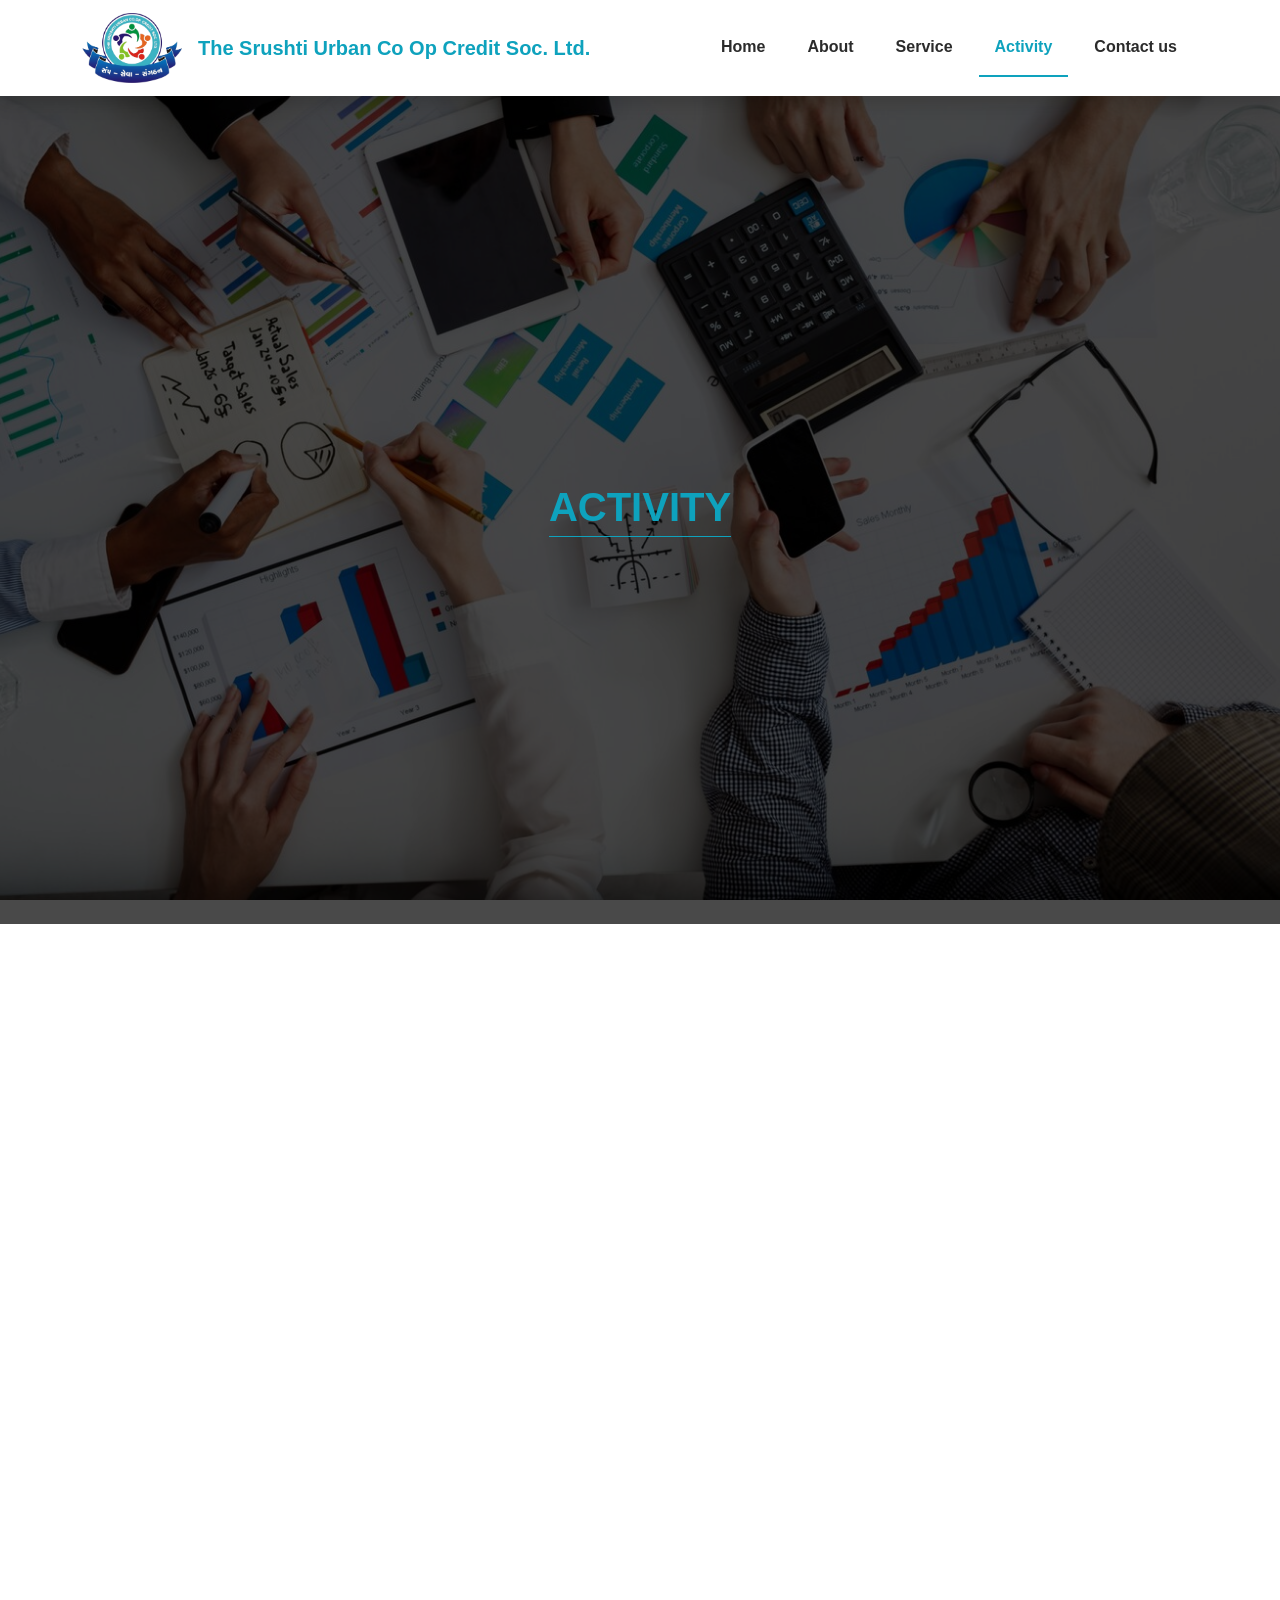
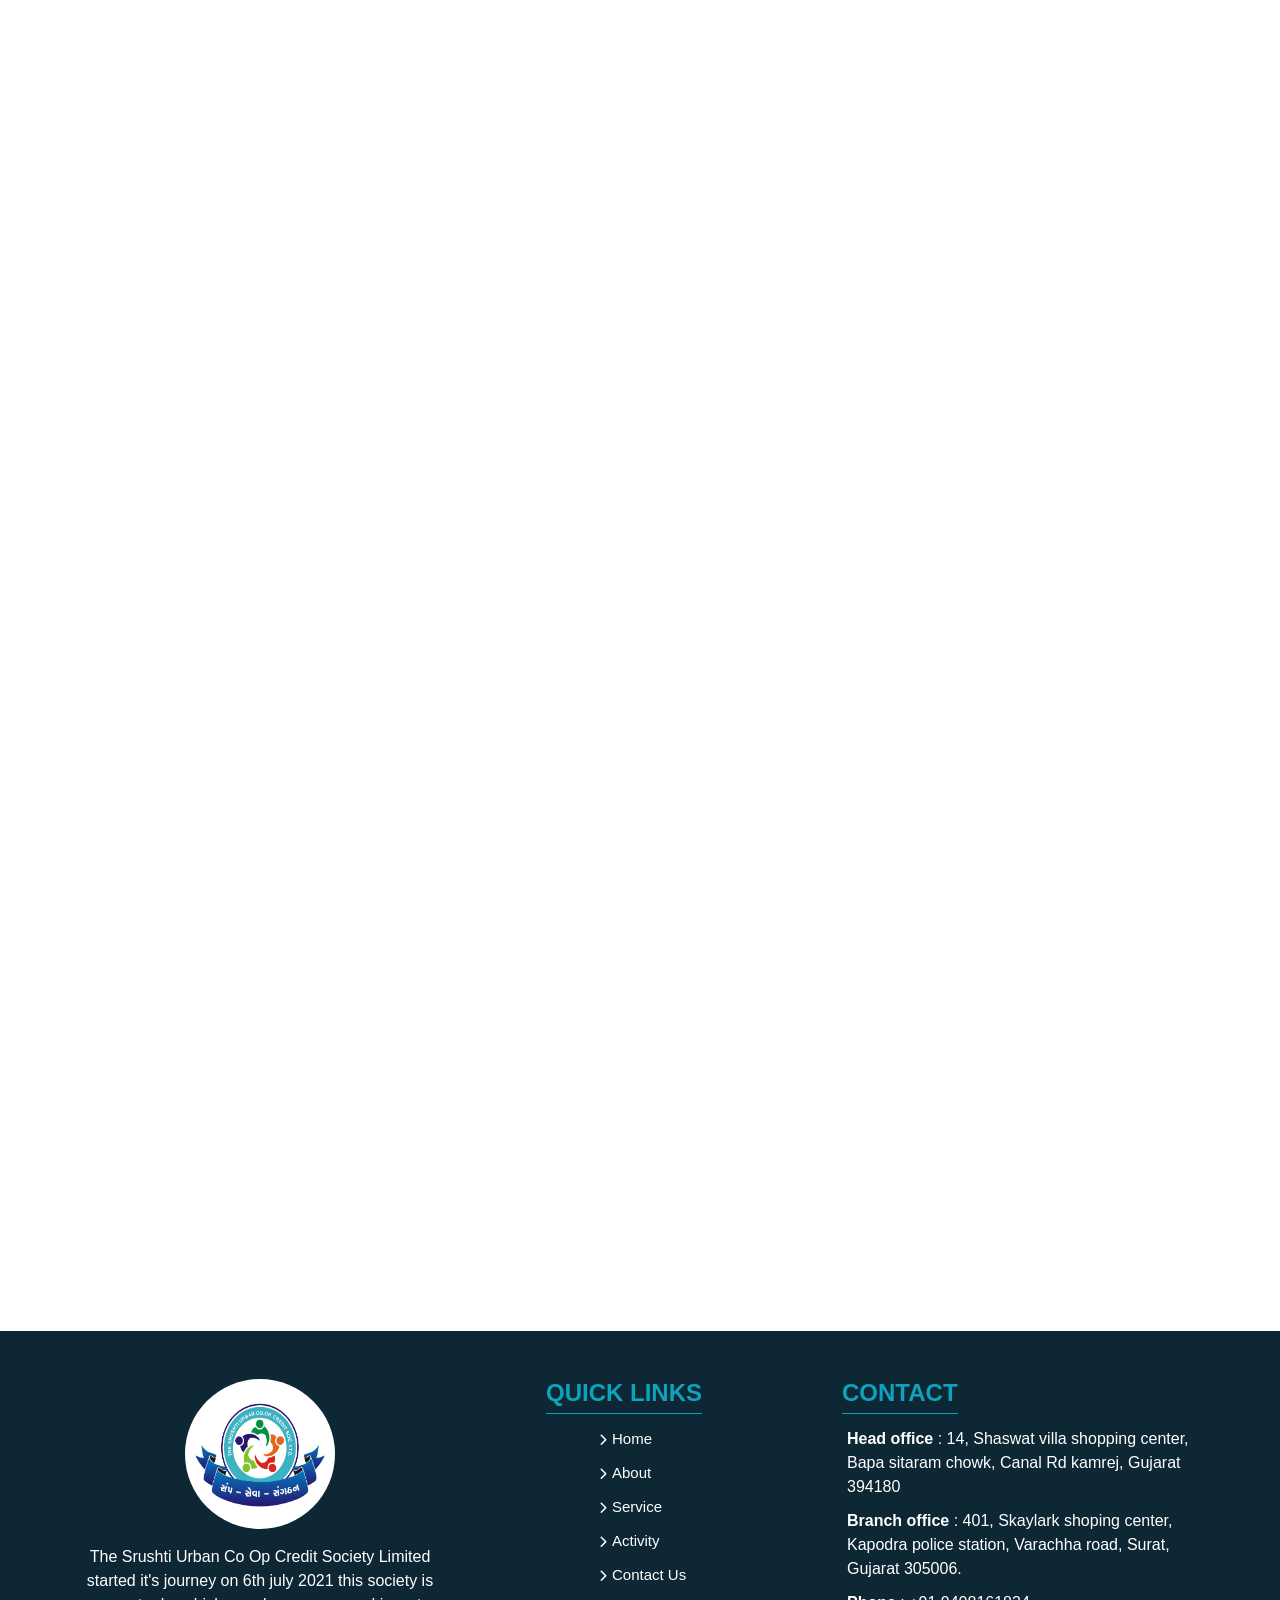
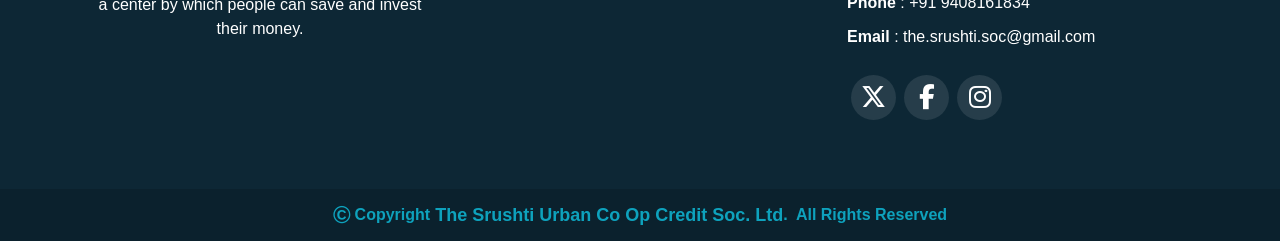
<file: activity.html>
<!DOCTYPE html>
<html lang="en">

<head>
  <meta charset="UTF-8" />
  <meta name="viewport" content="width=device-width, initial-scale=1.0" />
  <title>The Srushti Urban Co Op Cr Soc Ltd.</title>
  <link href="https://cdn.jsdelivr.net/npm/bootstrap@5.3.1/dist/css/bootstrap.min.css" rel="stylesheet"
    integrity="sha384-4bw+/aepP/YC94hEpVNVgiZdgIC5+VKNBQNGCHeKRQN+PtmoHDEXuppvnDJzQIu9" crossorigin="anonymous" />
  <link rel="stylesheet" href="https://cdnjs.cloudflare.com/ajax/libs/font-awesome/6.4.2/css/all.min.css"
    integrity="sha512-z3gLpd7yknf1YoNbCzqRKc4qyor8gaKU1qmn+CShxbuBusANI9QpRohGBreCFkKxLhei6S9CQXFEbbKuqLg0DA=="
    crossorigin="anonymous" referrerpolicy="no-referrer" />
  <link href="https://unpkg.com/aos@2.3.1/dist/aos.css" rel="stylesheet" />
  <link rel="stylesheet" href="style.css" />
  <link rel="shortcut icon" href="images/LOGO.png" type="image/x-icon" />
</head>

<body onload="loadFunc()">
  <!-- loader-start -->
  <div id="loader">
    <div class="loader"></div>
  </div>
  <!-- loader-end -->

  <!-- back to top-start -->

  <div class="bckbtn">
    <a href="#"><i class="fa-solid fa-turn-up"></i></a>
  </div>

  <!-- back to top-end -->

  <!-- header-start -->
  <div class="container-fluid p-0 head sticky-top z-3 shadow">
    <nav class="navbar navbar-expand-lg container">
      <div class="container-fluid">
        <a class="navbar-brand" href="/">
          <img src="images/LOGO-removebg-preview.png" width="100px" alt="" />
        </a>
        <div class="d-none d-md-block pt-2">
          <h1 class="h5 text-capitalize txt ">the srushti urban co op credit soc. ltd.</h1>
        </div>
        <button class="navbar-toggler" type="button" data-bs-toggle="collapse" data-bs-target="#navbarSupportedContent"
          aria-controls="navbarSupportedContent" aria-expanded="false" aria-label="Toggle navigation">
          <span class="navbar-toggler-icon"></span>
        </button>
        <div class="collapse navbar-collapse" id="navbarSupportedContent">
          <ul class="navbar-nav ms-auto mb-2 mb-lg-0">
            <li class="nav-item">
              <a class="nav-link p-3" aria-current="page" href="/">Home</a>
            </li>
            <li class="nav-item">
              <a class="nav-link p-3" href="./about">About</a>
            </li>
            <li class="nav-item">
              <a class="nav-link p-3" href="./service">Service</a>
            </li>
            <li class="nav-item active">
              <a class="nav-link p-3" href="./activity">Activity</a>
            </li>
            <li class="nav-item">
              <a class="nav-link p-3" href="./contact">Contact us</a>
            </li>
          </ul>
        </div>
      </div>
    </nav>
  </div>
  <!-- header-end -->
  <!-- landing-section-start -->
  <div class="hero-actvt">
    <h1 class="text-center txt textunderlines">ACTIVITY</h1>
  </div>
  <!-- landing-section-end -->
  <!-- activities-start -->
  <div class="container py-5">
    <h2 class="txt text-center textunderlines" data-aos="fade-up" data-aos-delay="50" data-aos-duration="1500">
      Honors Ceremony
    </h2>
    <div class="row row-cols-1 row-cols-md-2 row-cols-lg-3 pt-4 text-center">
      <div class="col pt-2" data-aos="zoom-in" data-aos-delay="50" data-aos-duration="1500">
        <div class="card h-100 actvtcrd">
          <img src="activityimages/IMG_4150.JPG" class="card-img-top object-fit-cover" alt="..." height="236px" />
          <div class="card-body">
            <h5 class="card-title fw-bold txt">
              1<sup>st</sup> Annual Distribution
            </h5>
          </div>
        </div>
      </div>
      <div class="col pt-2" data-aos="zoom-in" data-aos-delay="50" data-aos-duration="1500">
        <div class="card h-100 actvtcrd">
          <img src="activityimages/2ndanual.jpeg" class="card-img-top object-fit-cover" alt="..." height="236px" />
          <div class="card-body">
            <h5 class="card-title fw-bold txt">
              2<sup>nd</sup> Annual Distribution
            </h5>
          </div>
        </div>
      </div>
      <div class="col pt-2" data-aos="zoom-in" data-aos-delay="50" data-aos-duration="1500">
        <div class="card h-100 actvtcrd">
          <img src="activityimages/honor-cermony.jpeg" class="card-img-top object-fit-cover" alt="..." height="236px" />
          <div class="card-body">
            <h5 class="card-title fw-bold txt">Honors Ceremony</h5>
          </div>
        </div>
      </div>
    </div>
  </div>
  <!-- activities-end -->

  <!-- anual function activities start  -->
  <div class="container py-5">
    <h2 class="txt text-center textunderlines" data-aos="fade-up" data-aos-delay="50" data-aos-duration="1500">
      Annual Functions Aactivities
    </h2>
    <div class="row row-cols-1 row-cols-md-2 row-cols-lg-3 pt-4 text-center m-0 g-3">
      <div class="col pt-2" data-aos="zoom-in" data-aos-delay="50" data-aos-duration="1500">
        <div class="card h-100 actvtcrd">
          <img src="activityimages/anualfunc01.jpg" class="card-img-top object-fit-cover" alt="..." height="450px" />
        </div>
      </div>
      <div class="col pt-2" data-aos="zoom-in" data-aos-delay="50" data-aos-duration="1500">
        <div class="card h-100 actvtcrd">
          <img src="activityimages/anualfunc02.jpg" class="card-img-top object-fit-cover" alt="..." height="450px" />
        </div>
      </div>
      <div class="col pt-2" data-aos="zoom-in" data-aos-delay="50" data-aos-duration="1500">
        <div class="card h-100 actvtcrd">
          <img src="activityimages/anualfunc03.jpg" class="card-img-top object-fit-cover" alt="..." height="450px" />
        </div>
      </div>

      <div class="col pt-2" data-aos="zoom-in" data-aos-delay="50" data-aos-duration="1500">
        <div class="card h-100 actvtcrd">
          <img src="activityimages/anualfunc04.jpg" class="card-img-top" alt="..." height="450px" />
        </div>
      </div>
      <div class="col pt-2" data-aos="zoom-in" data-aos-delay="50" data-aos-duration="1500">
        <div class="card h-100 actvtcrd">
          <img src="activityimages/anualfun05.jpg" class="card-img-top object-fit-cover" alt="..." height="450px" />
        </div>
      </div>
      <div class="col pt-2" data-aos="zoom-in" data-aos-delay="50" data-aos-duration="1500">
        <div class="card h-100 actvtcrd">
          <img src="activityimages/anualfunc06.jpg" class="card-img-top object-fit-cover" alt="..." height="450px" />
        </div>
      </div>
    </div>
  </div>

  <!-- anual function activities end -->

  <!-- bloodcamp start -->
  <div class="container pb-5 mb-3">
    <h2 class="txt mb-3 text-center textunderlines" data-aos="fade-up" data-aos-delay="50" data-aos-duration="1500">
      Blood Camp Activities
    </h2>
    <div class="row row-cols-1 row-cols-md-2 row-cols-lg-3 m-0 g-5 text-center">
      <div class="col" data-aos="zoom-in" data-aos-delay="50" data-aos-duration="1500">
        <div class="card h-100 border-0 actvtcrd">
          <img src="activityimages/bloodcamp01.JPG" width="100%" height="300px"
            class="card-img-top shadow object-fit-cover" alt="..." style="object-position: top center" />
        </div>
      </div>
      <div class="col" data-aos="zoom-in" data-aos-delay="50" data-aos-duration="1500">
        <div class="card h-100 border-0 actvtcrd">
          <img src="activityimages/bloodcamp02.JPG" width="100%" height="300px"
            class="card-img-top shadow object-fit-cover" alt="..." style="object-position: center" />
        </div>
      </div>
      <div class="col" data-aos="zoom-in" data-aos-delay="50" data-aos-duration="1500">
        <div class="card h-100 border-0 actvtcrd">
          <img src="activityimages/bloodcamp03.JPG" width="100%" height="300px"
            class="card-img-top shadow object-fit-cover" alt="..." style="object-position: top center" />
        </div>
      </div>
      <div class="col" data-aos="zoom-in" data-aos-delay="50" data-aos-duration="1500">
        <div class="card h-100 border-0 actvtcrd">
          <img src="activityimages/booldcamp04 (1).JPG" width="100%" height="300px"
            class="card-img-top shadow object-fit-cover" alt="..." style="object-position: center" />
        </div>
      </div>
      <div class="col" data-aos="zoom-in" data-aos-delay="50" data-aos-duration="1500">
        <div class="card h-100 border-0 actvtcrd">
          <img src="activityimages/booldcamp05.JPG" width="100%" height="300px"
            class="card-img-top shadow object-fit-cover" alt="..." style="object-position:0 -88px" />
        </div>
      </div>
      <div class="col" data-aos="zoom-in" data-aos-delay="50" data-aos-duration="1500">
        <div class="card h-100 border-0 actvtcrd">
          <img src="activityimages/booldcamp06.JPG" width="100%" height="300px"
            class="card-img-top shadow object-fit-cover" alt="..." style="object-position: top center" />
        </div>
      </div>
    </div>
  </div>
  <!-- bloodcamp end -->

  <!-- SOCIAL activity start -->
  <div class="container pb-5 mb-3">
    <h2 class="txt mb-3 text-center textunderlines" data-aos="fade-up" data-aos-delay="50" data-aos-duration="1500">
      Social Activities
    </h2>
    <div class="row row-cols-1 row-cols-md-2 row-cols-lg-3 m-0 g-5 text-center">
      <div class="col" data-aos="zoom-in" data-aos-delay="50" data-aos-duration="1500">
        <div class="card h-100 border-0 actvtcrd">
          <img src="activityimages/gift01.jpeg" width="100%" height="300px"
            class="card-img-top shadow object-fit-cover object-fit-sm-cover" alt="..."
            style="object-position: right center" />
        </div>
      </div>
      <div class="col" data-aos="zoom-in" data-aos-delay="50" data-aos-duration="1500">
        <div class="card h-100 border-0 actvtcrd">
          <img src="activityimages/gift02.jpeg" width="100%" height="300px"
            class="card-img-top shadow object-fit-cover object-fit-sm-cover" alt="..." />
        </div>
      </div>
      <div class="col" data-aos="zoom-in" data-aos-delay="50" data-aos-duration="1500">
        <div class="card h-100 border-0 actvtcrd">
          <img src="activityimages/gift03.jpeg" width="100%" height="300px"
            class="card-img-top shadow object-fit-cover object-fit-sm-cover" alt="..." />
        </div>
      </div>
      <div class="col" data-aos="zoom-in" data-aos-delay="50" data-aos-duration="1500">
        <div class="card h-100 border-0 actvtcrd">
          <img src="activityimages/socialactivity01.jpeg" width="100%" height="300px"
            class="card-img-top shadow object-fit-cover object-fit-sm-cover" alt="..." />
        </div>
      </div>
      <div class="col" data-aos="zoom-in" data-aos-delay="50" data-aos-duration="1500">
        <div class="card h-100 border-0 actvtcrd">
          <img src="activityimages/socialactivity03.jpeg" width="100%" height="300px"
            class="card-img-top shadow object-fit-cover object-fit-sm-cover" alt="..." />
        </div>
      </div>
      <div class="col" data-aos="zoom-in" data-aos-delay="50" data-aos-duration="1500">
        <div class="card h-100 border-0 actvtcrd">
          <img src="activityimages/socialactivity02.jpeg" width="100%" height="300px"
            class="card-img-top shadow object-fit-cover object-fit-sm-cover" alt="..." />
        </div>
      </div>
      <div class="col" data-aos="zoom-in" data-aos-delay="50" data-aos-duration="1500">
        <div class="card h-100 border-0 actvtcrd">
          <img src="activityimages/Social_activity04.jpg" width="100%" height="300px"
            class="card-img-top shadow object-fit-cover object-fit-sm-cover" alt="..." />
        </div>
      </div>
      <div class="col" data-aos="zoom-in" data-aos-delay="50" data-aos-duration="1500">
        <div class="card h-100 border-0 actvtcrd">
          <img src="activityimages/Social_activity.jpg" width="100%" height="300px"
            class="card-img-top shadow object-fit-cover object-fit-sm-cover" alt="..." />
        </div>
      </div>
    </div>
  </div>

  <!-- social activity end -->

  <!-- Celebration Of 15 August start -->
  <div class="container pb-5 mb-3">
    <h2 class="txt mb-3 text-center textunderlines" data-aos="fade-up" data-aos-delay="50" data-aos-duration="1500">
      Celebration Of 15 August
    </h2>
    <div class="row row-cols-1 row-cols-md-2 row-cols-lg-3 m-0 g-5 text-center">
      <div class="col" data-aos="zoom-in" data-aos-delay="50" data-aos-duration="1500">
        <div class="card h-100 border-0 actvtcrd">
          <img src="activityimages/15_august1.jpg" width="100%" height="300px"
            class="card-img-top shadow object-fit-cover object-fit-sm-cover" alt="..."
            style="object-position: right center" />
        </div>
      </div>
      <div class="col" data-aos="zoom-in" data-aos-delay="50" data-aos-duration="1500">
        <div class="card h-100 border-0 actvtcrd">
          <img src="activityimages/15_august2.jpg" width="100%" height="300px"
            class="card-img-top shadow object-fit-cover object-fit-sm-cover" alt="..." />
        </div>
      </div>
      <div class="col" data-aos="zoom-in" data-aos-delay="50" data-aos-duration="1500">
        <div class="card h-100 border-0 actvtcrd">
          <img src="activityimages/15_august3.jpg" width="100%" height="300px"
            class="card-img-top shadow object-fit-cover object-fit-sm-cover" alt="..." />
        </div>
      </div>
      <div class="col" data-aos="zoom-in" data-aos-delay="50" data-aos-duration="1500">
        <div class="card h-100 border-0 actvtcrd">
          <img src="activityimages/15_august4.jpg" width="100%" height="300px"
            class="card-img-top shadow object-fit-cover object-fit-sm-cover" alt="..." />
        </div>
      </div>
    </div>
  </div>

  <!-- Celebration Of 15 August end -->

  <!-- Staff Diwali Gift start -->
  <div class="container pb-5 mb-3">
    <h2 class="txt mb-3 text-center textunderlines" data-aos="fade-up" data-aos-delay="50" data-aos-duration="1500">
      Staff Diwali Gift
    </h2>
    <div class="row row-cols-1 row-cols-md-2 row-cols-lg-3 m-0 g-5 text-center">
      <div class="col" data-aos="zoom-in" data-aos-delay="50" data-aos-duration="1500">
        <div class="card h-100 border-0 actvtcrd">
          <img src="activityimages/Staff_Diwali_Gift1.jpg" width="100%" height="300px"
            class="card-img-top shadow object-fit-cover object-fit-sm-cover" alt="..."
            style="object-position: right center" />
        </div>
      </div>
      <div class="col" data-aos="zoom-in" data-aos-delay="50" data-aos-duration="1500">
        <div class="card h-100 border-0 actvtcrd">
          <img src="activityimages/Staff_Diwali_Gift2.jpg" width="100%" height="300px"
            class="card-img-top shadow object-fit-cover object-fit-sm-cover" alt="..." />
        </div>
      </div>
    </div>
  </div>

  <!-- Staff Diwali Gift end -->

  <!-- 1st gift activity start -->
  <div class="container pb-5 mb-3">
    <h2 class="txt mb-3 text-center textunderlines" data-aos="fade-up" data-aos-delay="50" data-aos-duration="1500">
      1<sup>st</sup> Annual Gifts
    </h2>
    <div class="row row-cols-1 row-cols-md-2 row-cols-lg-3 m-0 g-5 text-center">
      <div class="col" data-aos="zoom-in" data-aos-delay="50" data-aos-duration="1500">
        <div class="card h-100 border-0 actvtcrd">
          <img src="activityimages/1stanualgift0001.jpeg" width="100%" height="300px"
            class="card-img-top shadow object-fit-md-cover gift" style="object-position: 0 -47px;" alt="..." />
        </div>
      </div>
      <div class="col" data-aos="zoom-in" data-aos-delay="50" data-aos-duration="1500">
        <div class="card h-100 border-0 actvtcrd">
          <img src="activityimages/2ndgifts002.JPG" width="100%" height="300px"
            class="card-img-top shadow object-fit-fill" alt="..." />
        </div>
      </div>
      <div class="col" data-aos="zoom-in" data-aos-delay="50" data-aos-duration="1500">
        <div class="card h-100 border-0 actvtcrd">
          <img src="activityimages/gift05.jpeg" width="100%" height="300px"
            class="card-img-top shadow object-fit-md-cover gift" alt="..." />
        </div>
      </div>
    </div>
  </div>

  <!-- 1st gift activity end -->

  <!-- 2nd anual gift acitivity start -->
  <div class="container pb-5 mb-3">
    <h2 class="txt mb-3 text-center textunderlines" data-aos="fade-up" data-aos-delay="50" data-aos-duration="1500">
      2<sup>nd</sup> Annual Gifts
    </h2>
    <div class="row row-cols-1 row-cols-md-2 row-cols-lg-3 m-0 g-5 text-center">
      <div class="col" data-aos="zoom-in" data-aos-delay="50" data-aos-duration="1500">
        <div class="card h-100 border-0 actvtcrd">
          <img src="activityimages/Skype_Picture_2024_01_08T11_48_55_909Z.jpeg" width="100%" height="315px"
            class="card-img-top shadow object-fit-cover" alt="..." />
        </div>
      </div>
      <div class="col" data-aos="zoom-in" data-aos-delay="50" data-aos-duration="1500">
        <div class="card h-100 border-0 actvtcrd">
          <img src="activityimages/2ndanualgift.JPG" width="100%" height="315px"
            class="card-img-top shadow object-fit-fill" alt="..." />
        </div>
      </div>
      <div class="col" data-aos="zoom-in" data-aos-delay="50" data-aos-duration="1500">
        <div class="card h-100 border-0 actvtcrd">
          <img src="activityimages/Skype_Picture_2024_01_08T11_48_34_457Z.jpeg" width="100%" height="315px"
            class="card-img-top shadow object-fit-cover" alt="..." />
        </div>
      </div>
    </div>
  </div>

  <!-- 2nd anual gift acitivity end -->

  <!-- 3rd anual gift activity start -->

  <div class="container pb-5 mb-3">
    <h2 class="txt mb-3 text-center textunderlines" data-aos="fade-up" data-aos-delay="50" data-aos-duration="1500">
      3<sup>rd</sup> Annual Gifts
    </h2>
    <div class="row row-cols-1 row-cols-md-2 row-cols-lg-3 m-0 g-5 text-center">
      <div class="col" data-aos="zoom-in" data-aos-delay="50" data-aos-duration="1500">
        <div class="card h-100 border-0 actvtcrd">
          <img src="activityimages/3rd anual gift 2.jpg" width="100%" height="315px"
            class="card-img-top shadow object-fit-cover" alt="..." />
        </div>
      </div>
      <div class="col" data-aos="zoom-in" data-aos-delay="50" data-aos-duration="1500">
        <div class="card h-100 border-0 actvtcrd">
          <img src="activityimages/3rd anual gift.jpg" width="100%" height="315px"
            class="card-img-top shadow object-fit-fill" alt="..." />
        </div>
      </div>
      <div class="col" data-aos="zoom-in" data-aos-delay="50" data-aos-duration="1500">
        <div class="card h-100 border-0 actvtcrd">
          <img src="activityimages/3rd anual gift 1.jpg" width="100%" height="315px"
            class="card-img-top shadow object-fit-cover" alt="..." style="object-position: top center;" />
        </div>
      </div>


    </div>
  </div>

  <!-- 3rd anual gift activity end -->

  <!-- 4th anual gift activity start -->

  <div class="container pb-5 mb-3">
    <h2 class="txt mb-3 text-center textunderlines" data-aos="fade-up" data-aos-delay="50" data-aos-duration="1500">
      4<sup>th</sup> Annual Gifts
    </h2>
    <div class="row row-cols-1 row-cols-md-2 row-cols-lg-3 m-0 g-5 text-center">
      <div class="col" data-aos="zoom-in" data-aos-delay="50" data-aos-duration="1500">
        <div class="card h-100 border-0 actvtcrd">
          <img src="activityimages/annual gift42.jpg" width="100%" height="315px"
            class="card-img-top shadow object-fit-cover" alt="..." />
        </div>
      </div>
      <div class="col" data-aos="zoom-in" data-aos-delay="50" data-aos-duration="1500">
        <div class="card h-100 border-0 actvtcrd">
          <img src="activityimages/annual_gift4.jpg" width="100%" height="315px"
            class="card-img-top shadow object-fit-fill" alt="..." />
        </div>
      </div>
      <div class="col" data-aos="zoom-in" data-aos-delay="50" data-aos-duration="1500">
        <div class="card h-100 border-0 actvtcrd">
          <img src="activityimages/annualgift43.jpg" width="100%" height="315px"
            class="card-img-top shadow object-fit-cover" alt="..." style="object-position: top center;" />
        </div>
      </div>


    </div>
  </div>

  <!-- 4th anual gift activity end -->

  <!-- footer-start -->
  <div class="container-fluiid py-5 footer">
    <div class="container">
      <div class="row row-cols-lg-3 row-cols-1">
        <div class="col">
          <div class="text-center">
            <img src="images/LOGO.jpg" width="150px" height="150px" class="rounded-circle" />
            <p class="my-3 text-white">
              The Srushti Urban Co Op Credit Society Limited started it's
              journey on 6th july 2021 this society is a center by which
              people can save and invest their money.
            </p>
          </div>
        </div>
        <div class="col ps-lg-5">
          <div class="ftlnk ps-lg-5">
            <h4 class="text-start ps-0 textunderlinestart">Quick Links</h4>
            <ul class="list-unstyled ps-lg-5">
              <li>
                <i class="fa-solid fa-chevron-right"></i><a href="/">Home</a>
              </li>
              <li>
                <i class="fa-solid fa-chevron-right"></i><a href="./about">About</a>
              </li>
              <li>
                <i class="fa-solid fa-chevron-right"></i><a href="./service">Service</a>
              </li>
              <li>
                <i class="fa-solid fa-chevron-right"></i><a href="./activity">Activity</a>
              </li>
              <li>
                <i class="fa-solid fa-chevron-right"></i><a href="./contact">Contact Us</a>
              </li>
            </ul>
          </div>
        </div>
        <div class="col">
          <div class="ftlnk">
            <h4 class="text-start ps-0 textunderlinestart">Contact</h4>
            <ul class="list-unstyled">
              <li>
                <span class="fw-semibold">Head office</span> : 14, Shaswat villa shopping center, Bapa sitaram chowk,
                Canal Rd
                kamrej, Gujarat 394180
              </li>
              <li>
                <span class="fw-semibold">Branch office</span> :
                401,
                Skaylark shoping center, Kapodra police station, Varachha road, Surat, Gujarat 305006.
              </li>
              <li><span class="fw-semibold">Phone</span> : +91 9408161834</li>
              <li>
                <span class="fw-semibold">Email</span> :
                the.srushti.soc@gmail.com
              </li>
              <li class="d-flex justify-content-start align-items-center mt-3 sclmd">
                <a href="https://twitter.com/SrushtiUrban" target="_blank" class="px-2 mx-1"><i
                    class="fa-brands fa-x-twitter p-0"></i></a>
                <a href="https://www.facebook.com/people/The-Srushti-Urban-Co-Op-Credit-Soc-Ltd/100075966432986/"
                  target="_blank" class="px-2 mx-1"><i class="fa-brands fa-facebook-f p-0"></i></a>
                <a href="https://www.instagram.com/the_srushti_urban_?igsh=ZGNjOWZkYTE3MQ%3D%3D&utm_source=qr"
                  target="_blank" class="px-2 mx-1"><i class="fa-brands fa-instagram p-0"></i></a>
              </li>
            </ul>
          </div>
        </div>
      </div>
    </div>
  </div>
  <!-- footer-end -->
  <!-- copyright footer-start -->
  <div class="container-fluid py-2 text-center d-flex justify-content-center align-items-center"
    style="background-color: #0b212d" ;>
    <p class="txt m-0 fw-bold d-md-flex align-items-md-center">
      <span class="fs-4 pe-1">&copy;</span>Copyright
      <span style="font-size: 18px; font-weight: bold">&nbsp;The Srushti Urban Co Op Credit Soc. Ltd</span>.&nbsp; All
      Rights Reserved
    </p>
  </div>
  <!-- copyright footer-end -->

  <script src="https://cdn.jsdelivr.net/npm/bootstrap@5.3.0/dist/js/bootstrap.bundle.min.js"
    integrity="sha384-geWF76RCwLtnZ8qwWowPQNguL3RmwHVBC9FhGdlKrxdiJJigb/j/68SIy3Te4Bkz"
    crossorigin="anonymous"></script>
  <script src="https://unpkg.com/aos@2.3.1/dist/aos.js"></script>
  <script>
    AOS.init();
  </script>
  <script src="js/loader.js"></script>
  <script src="js/back.js"></script>
</body>

</html>
</file>
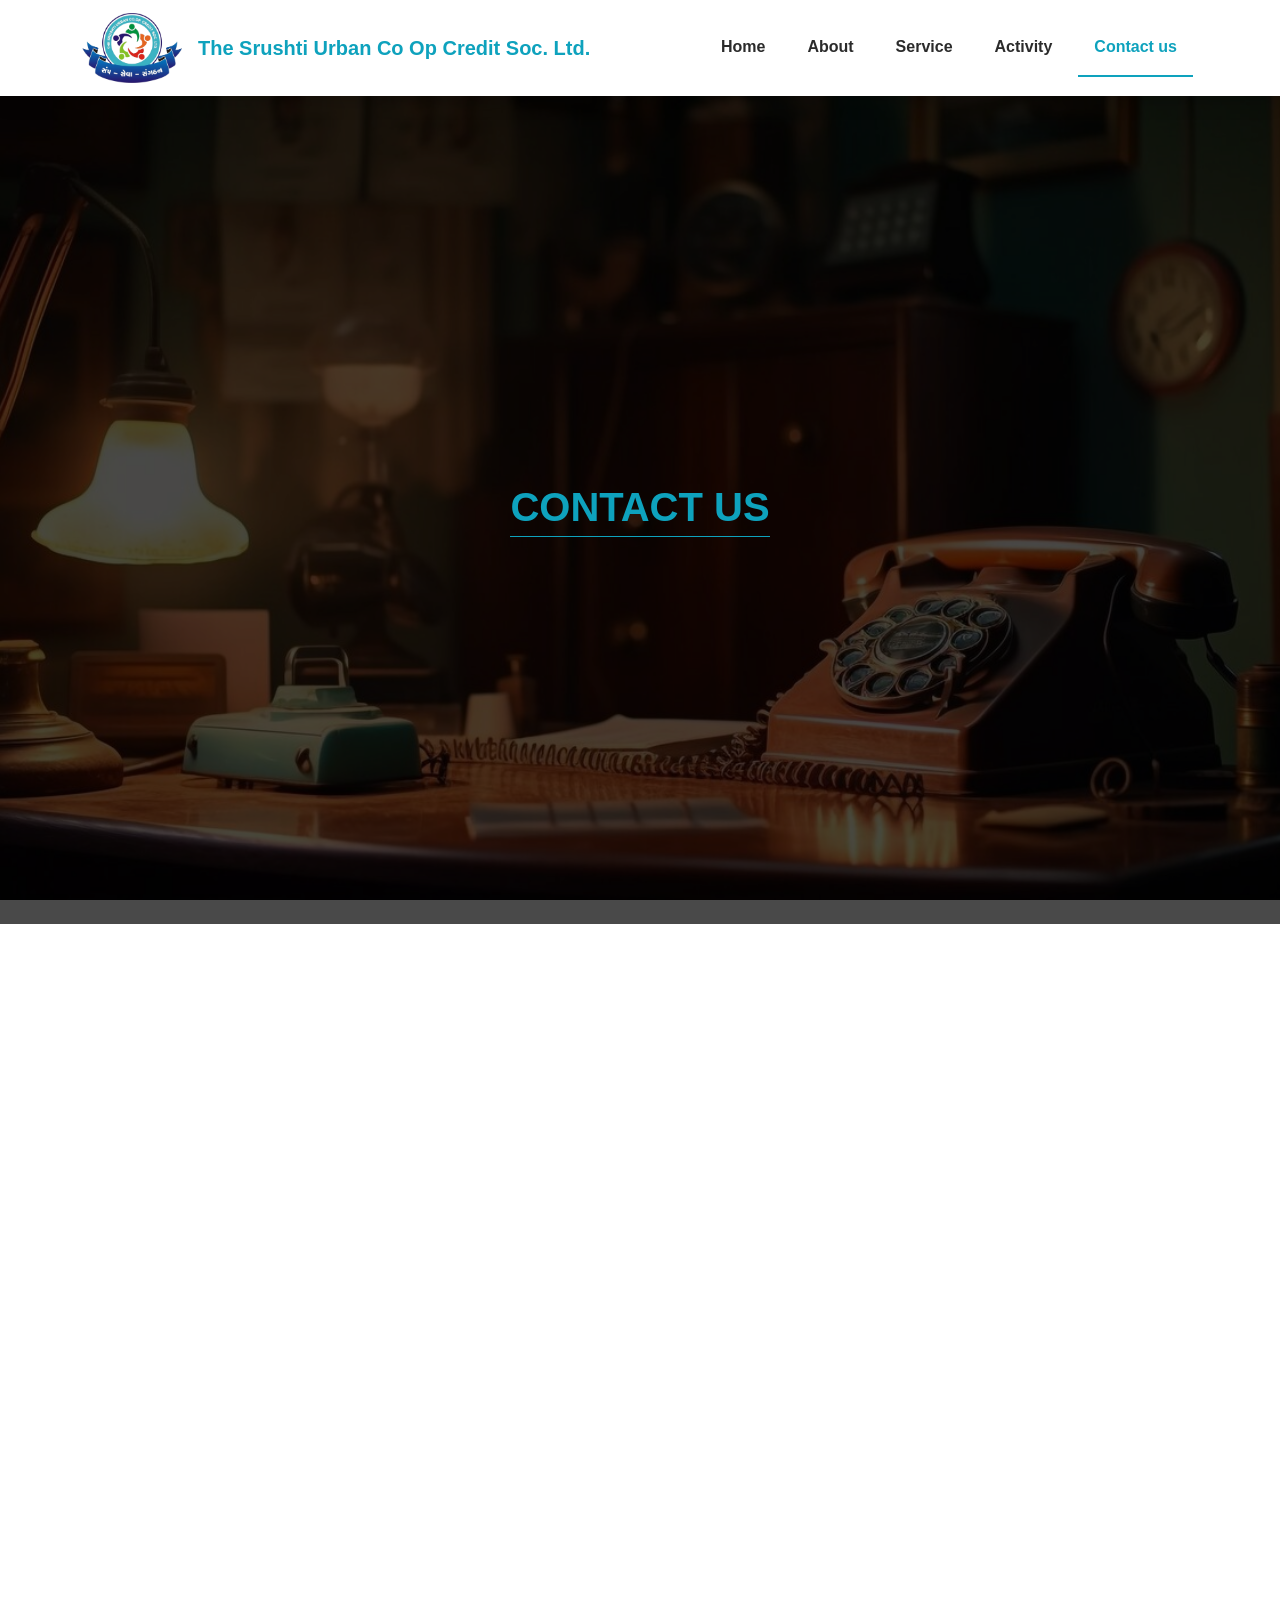
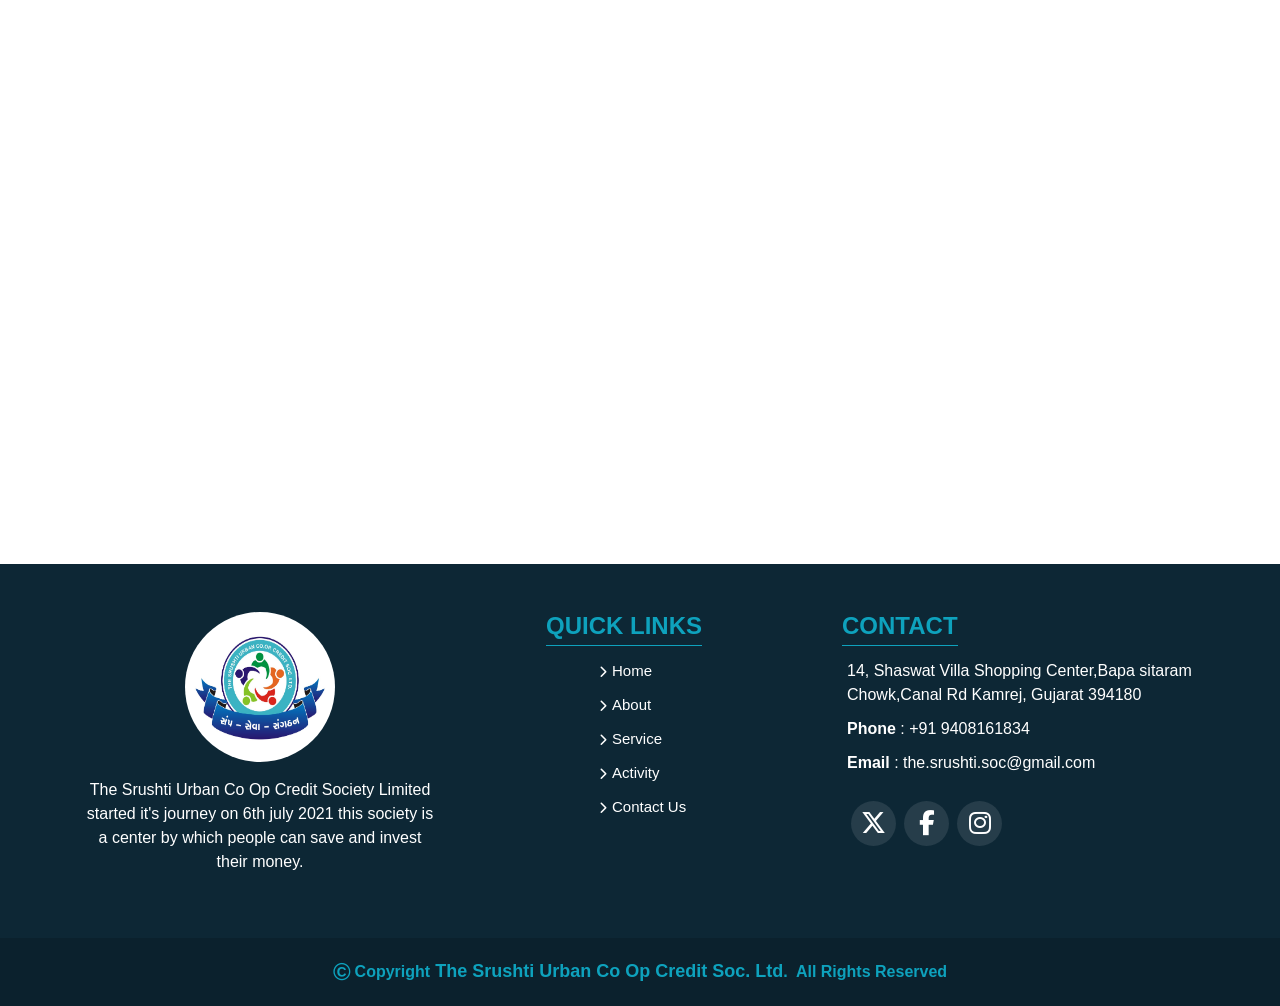
<file: contact.html>
<!DOCTYPE html>
<html lang="en">
  <head>
    <meta charset="UTF-8" />
    <meta name="viewport" content="width=device-width, initial-scale=1.0" />
    <title>The Srushti Urban Co Op Cr Soc Ltd.</title>
    <link
      href="https://cdn.jsdelivr.net/npm/bootstrap@5.3.1/dist/css/bootstrap.min.css"
      rel="stylesheet"
      integrity="sha384-4bw+/aepP/YC94hEpVNVgiZdgIC5+VKNBQNGCHeKRQN+PtmoHDEXuppvnDJzQIu9"
      crossorigin="anonymous"
    />
    <link
      rel="stylesheet"
      href="https://cdnjs.cloudflare.com/ajax/libs/font-awesome/6.4.2/css/all.min.css"
      integrity="sha512-z3gLpd7yknf1YoNbCzqRKc4qyor8gaKU1qmn+CShxbuBusANI9QpRohGBreCFkKxLhei6S9CQXFEbbKuqLg0DA=="
      crossorigin="anonymous"
      referrerpolicy="no-referrer"
    />
    <link href="https://unpkg.com/aos@2.3.1/dist/aos.css" rel="stylesheet" />
    <link rel="stylesheet" href="style.css" />
    <link rel="shortcut icon" href="images/LOGO.png" type="image/x-icon" />
  </head>

  <body onload="loadFunc()">
    <!-- loader-start -->
    <div id="loader">
      <div class="loader"></div>
    </div>
    <!-- loader-end -->

    <!-- back to top-start -->

    <div class="bckbtn">
      <a href="#"><i class="fa-solid fa-turn-up"></i></a>
    </div>

    <!-- back to top-end -->

    <!-- header-start -->
    <div class="container-fluid p-0 head sticky-top z-3 shadow">
      <nav class="navbar navbar-expand-lg container">
        <div class="container-fluid">
          <a class="navbar-brand" href="/">
            <img src="images/LOGO-removebg-preview.png" width="100px" alt="" />
          </a>
          <div class="d-none d-md-block pt-2">
            <h1 class="h5 text-capitalize txt">
              the srushti urban co op credit soc. ltd.
            </h1>
          </div>
          <button
            class="navbar-toggler"
            type="button"
            data-bs-toggle="collapse"
            data-bs-target="#navbarSupportedContent"
            aria-controls="navbarSupportedContent"
            aria-expanded="false"
            aria-label="Toggle navigation"
          >
            <span class="navbar-toggler-icon"></span>
          </button>
          <div class="collapse navbar-collapse" id="navbarSupportedContent">
            <ul class="navbar-nav ms-auto mb-2 mb-lg-0">
              <li class="nav-item">
                <a class="nav-link p-3" aria-current="page" href="/">Home</a>
              </li>
              <li class="nav-item">
                <a class="nav-link p-3" href="./about">About</a>
              </li>
              <li class="nav-item">
                <a class="nav-link p-3" href="./service">Service</a>
              </li>
              <li class="nav-item">
                <a class="nav-link p-3" href="./activity">Activity</a>
              </li>
              <li class="nav-item active">
                <a class="nav-link p-3" href="./contact">Contact us</a>
              </li>
            </ul>
          </div>
        </div>
      </nav>
    </div>
    <!-- header-end -->
    <!-- landing-section-start -->
    <div class="hero-cntct">
      <h1 class="text-center txt textunderlines">CONTACT US</h1>
    </div>
    <!-- landing-section-end -->
    <!-- get in touch start -->
    <div class="container pt-5">
      <h2
        class="txt text-center textunderlines"
        data-aos="fade-up"
        data-aos-delay="50"
        data-aos-duration="1500"
      >
        Get In Touch With Us 
      </h2>
      <p
        class="pera text-center fw-bold fs-5 py-3"
        data-aos="fade-up"
        data-aos-delay="50"
        data-aos-duration="1500"
      >
        Have Any Questions?
      </p>
      <p
        class="pera text-center"
        data-aos="fade-up"
        data-aos-delay="50"
        data-aos-duration="1500"
      >
        Leave us a little info, and we’ll be in touch.
      </p>
      <div class="pb-5">
        <div class="row m-0 g-4">
          <div class="col-12 col-lg-5">
            <div class="row row-cols-1 m-0 g-4">
              <div
                class="col p-0"
                data-aos="zoom-in"
                data-aos-delay="50"
                data-aos-duration="1500"
              >
                <div
                  class="d-flex justify-content-start align-items-center shadow rounded-2 p-3 h-100"
                >
                  <div
                    class="cntscicon rounded-2 d-flex justify-content-between align-items-center p-3"
                  >
                    <i
                      class="fa fa-phone-alt text-white"
                      style="font-size: 30px"
                    ></i>
                  </div>
                  <div class="p-2 ps-3">
                    <p class="pera fs-6 m-0 pb-1 text-md-start">
                      <b>Call to ask question</b>
                    </p>
                    <a
                      style="text-decoration: none"
                      class="text-md-start d-block"
                      href="tel:+91 9408161834"
                      >+91 9408161834</a
                    >
                  </div>
                </div>
              </div>
              <div
                class="col p-0"
                data-aos="zoom-in"
                data-aos-delay="50"
                data-aos-duration="1500"
              >
                <div
                  class="d-flex justify-content-start align-items-center shadow rounded-2 p-3 h-100"
                >
                  <div
                    class="cntscicon rounded-2 d-flex justify-content-between align-items-center p-3"
                  >
                    <i
                      class="fa fa-map-marker-alt text-white"
                      style="font-size: 30px"
                    ></i>
                  </div>
                  <div class="ps-3">
                    <p class="pera fs-6 m-0 pb-1 text-md-start">
                      <b>Visit our office</b>
                    </p>
                    <a
                      style="text-decoration: none"
                      target="_blank"
                      href="https://www.google.com/maps/place/The+Srushti+Urban+Co+Op+Cr+Soc+Ltd.+(%E0%AA%98%E0%AB%80+%E0%AA%B8%E0%AB%83%E0%AA%B7%E0%AB%8D%E0%AA%9F%E0%AA%BF+%E0%AA%85%E0%AA%B0%E0%AB%8D%E0%AA%AC%E0%AA%A8+%E0%AA%95%E0%AB%8B.%E0%AA%93.+%E0%AA%95%E0%AB%8D%E0%AA%B0%E0%AB%87.+%E0%AA%B8%E0%AB%8B%E0%AA%B8%E0%AA%BE+%E0%AA%B2%E0%AA%BF.)/@21.2684815,72.9649698,17z/data=!3m1!4b1!4m6!3m5!1s0x3be0477a696c6f0b:0x2ccec7ebbf3c5b9a!8m2!3d21.2684765!4d72.9675447!16s%2Fg%2F11sdb4b0qb?entry=ttu"
                      >14, Bapa sitaram Chowk, Shaswat Villa
                      Shopping Center,Canal Rd Kamrej, Gujarat 394180.</a
                    >
                  </div>
                </div>
              </div>
              <div
                class="col p-0"
                data-aos="zoom-in"
                data-aos-delay="50"
                data-aos-duration="1500"
              >
                <div
                  class="d-flex justify-content-start align-items-center shadow rounded-2 p-3 h-100"
                >
                  <div
                    class="cntscicon rounded-2 d-flex justify-content-between align-items-center p-3"
                  >
                    <i
                      class="fa fa-envelope-open text-white"
                      style="font-size: 30px"
                    ></i>
                  </div>
                  <div class="p-2 ps-3">
                    <p class="pera fs-6 m-0 pb-1 text-md-start">
                      <b>Email to get free quote</b>
                    </p>
                    <a
                      style="text-decoration: none"
                      href="mailto:the.srushti.soc@gmail.com"
                    >
                      the.srushti.soc@gmail.com</a
                    >
                  </div>
                </div>
              </div>
            </div>
          </div>
          <div
            class="col-12 col-lg-7 pt-4"
            data-aos="zoom-in"
            data-aos-delay="50"
            data-aos-duration="1500"
          >
            <form
              action="https://formsubmit.co/the.srushti.soc@gmail.com"
              method="POST"
              reset
              class="h-100"
            >
              <div class="row g-3">
                <div class="col-md-6">
                  <input
                    type="text"
                    name="name"
                    class="form-control border-0 bg-light px-4"
                    placeholder="Your Name"
                    style="height: 55px"
                  />
                </div>
                <div class="col-md-6">
                  <input
                    type="email"
                    name="email"
                    class="form-control border-0 bg-light px-4"
                    placeholder="Your Email"
                    style="height: 55px"
                  />
                </div>
                <div class="col-12">
                  <input
                    type="text"
                    name="subject"
                    class="form-control border-0 bg-light px-4"
                    placeholder="Subject"
                    style="height: 55px"
                  />
                </div>
                <div class="col-12">
                  <textarea
                    name="message"
                    class="form-control border-0 bg-light px-4 py-3 mt-2"
                    rows="4"
                    placeholder="Message"
                  ></textarea>
                  <input type="hidden" name="_captcha" value="false" />
                </div>
                <div class="col-12">
                  <button
                    class="btn btn-primary w-100 py-3 mt-1 sbmtbtn"
                    type="submit"
                  >
                    Send Message
                  </button>
                </div>
              </div>
            </form>
          </div>
        </div>
      </div>
    </div>
    <!-- get in touch end -->

    <!-- contact-start -->

    <div
      class="container py-5"
      data-aos="zoom-in"
      data-aos-delay="50"
      data-aos-duration="1500"
    >
      <iframe
        src="https://www.google.com/maps/embed?pb=!1m18!1m12!1m3!1d3718.0754325329935!2d72.96496977439415!3d21.26848147950348!2m3!1f0!2f0!3f0!3m2!1i1024!2i768!4f13.1!3m3!1m2!1s0x3be0477a696c6f0b%3A0x2ccec7ebbf3c5b9a!2zVGhlIFNydXNodGkgVXJiYW4gQ28gT3AgQ3IgU29jIEx0ZC4gKOCqmOCrgCDgqrjgq4Pgqrfgq43gqp_gqr8g4KqF4Kqw4KuN4Kqs4KqoIOCqleCriy7gqpMuIOCqleCrjeCqsOCrhy4g4Kq44KuL4Kq44Kq-IOCqsuCqvy4p!5e0!3m2!1sen!2sin!4v1695894998928!5m2!1sen!2sin"
        width="100%"
        height="450"
        style="border: 0"
        allowfullscreen=""
        loading="lazy"
        referrerpolicy="no-referrer-when-downgrade"
      ></iframe>
    </div>
    <!-- contact-end -->

    <!-- footer-start -->
    <div class="container-fluiid py-5 footer">
      <div class="container">
        <div class="row row-cols-lg-3 row-cols-1">
          <div class="col">
            <div class="text-center">
              <img
                src="images/LOGO.jpg"
                width="150px"
                height="150px"
                class="rounded-circle"
              />
              <p class="my-3 text-white">
                The Srushti Urban Co Op Credit Society Limited started it's
                journey on 6th july 2021 this society is a center by which
                people can save and invest their money.
              </p>
            </div>
          </div>
          <div class="col ps-lg-5">
            <div class="ftlnk ps-lg-5">
              <h4 class="text-start ps-0 textunderlinestart">Quick Links</h4>
              <ul class="list-unstyled ps-lg-5">
                <li>
                  <i class="fa-solid fa-chevron-right"></i
                  ><a href="/">Home</a>
                </li>
                <li>
                  <i class="fa-solid fa-chevron-right"></i
                  ><a href="./about">About</a>
                </li>
                <li>
                  <i class="fa-solid fa-chevron-right"></i
                  ><a href="./service">Service</a>
                </li>
                <li>
                  <i class="fa-solid fa-chevron-right"></i
                  ><a href="./activity">Activity</a>
                </li>
                <li>
                  <i class="fa-solid fa-chevron-right"></i
                  ><a href="./contact">Contact Us</a>
                </li>
              </ul>
            </div>
          </div>
          <div class="col">
            <div class="ftlnk">
              <h4 class="text-start ps-0 textunderlinestart">Contact</h4>
              <ul class="list-unstyled">
                <li>
                  14, Shaswat Villa Shopping Center,Bapa sitaram Chowk,Canal Rd
                  Kamrej, Gujarat 394180
                </li>
                <li><span class="fw-semibold">Phone</span> : +91 9408161834</li>
                <li>
                  <span class="fw-semibold">Email</span> :
                  the.srushti.soc@gmail.com
                </li>
                <li
                  class="d-flex justify-content-start align-items-center mt-3 sclmd"
                >
                  <a
                    href="https://twitter.com/SrushtiUrban"
                    target="_blank"
                    class="px-2 mx-1"
                    ><i class="fa-brands fa-x-twitter p-0"></i
                  ></a>
                  <a
                    href="https://www.facebook.com/people/The-Srushti-Urban-Co-Op-Credit-Soc-Ltd/100075966432986/"
                    target="_blank"
                    class="px-2 mx-1"
                    ><i class="fa-brands fa-facebook-f p-0"></i
                  ></a>
                  <a
                    href="https://www.instagram.com/the_srushti_urban_?igsh=ZGNjOWZkYTE3MQ%3D%3D&utm_source=qr"
                    target="_blank"
                    class="px-2 mx-1"
                    ><i class="fa-brands fa-instagram p-0"></i
                  ></a>
                </li>
              </ul>
            </div>
          </div>
        </div>
      </div>
    </div>
    <!-- footer-end -->
    <!-- copyright footer-start -->
    <div
      class="container-fluid py-3 text-center d-flex justify-content-center align-items-center"
      style="background-color: #0b212d"
      ;
    >
      <p class="txt m-0 fw-bold d-md-flex align-items-md-center">
        <span class="fs-4 pe-1">&copy;</span>Copyright
        <span style="font-size: 18px; font-weight: bold"
          >&nbsp;The Srushti Urban Co Op Credit Soc. Ltd</span
        >.&nbsp; All Rights Reserved
      </p>
    </div>
    <!-- copyright footer-end -->

    <script
      src="https://cdn.jsdelivr.net/npm/bootstrap@5.3.0/dist/js/bootstrap.bundle.min.js"
      integrity="sha384-geWF76RCwLtnZ8qwWowPQNguL3RmwHVBC9FhGdlKrxdiJJigb/j/68SIy3Te4Bkz"
      crossorigin="anonymous"
    ></script>
    <script src="https://unpkg.com/aos@2.3.1/dist/aos.js"></script>
    <script>
      AOS.init();
    </script>
    <script src="js/loader.js"></script>
    <script src="js/back.js"></script>
  </body>
</html>
</file>
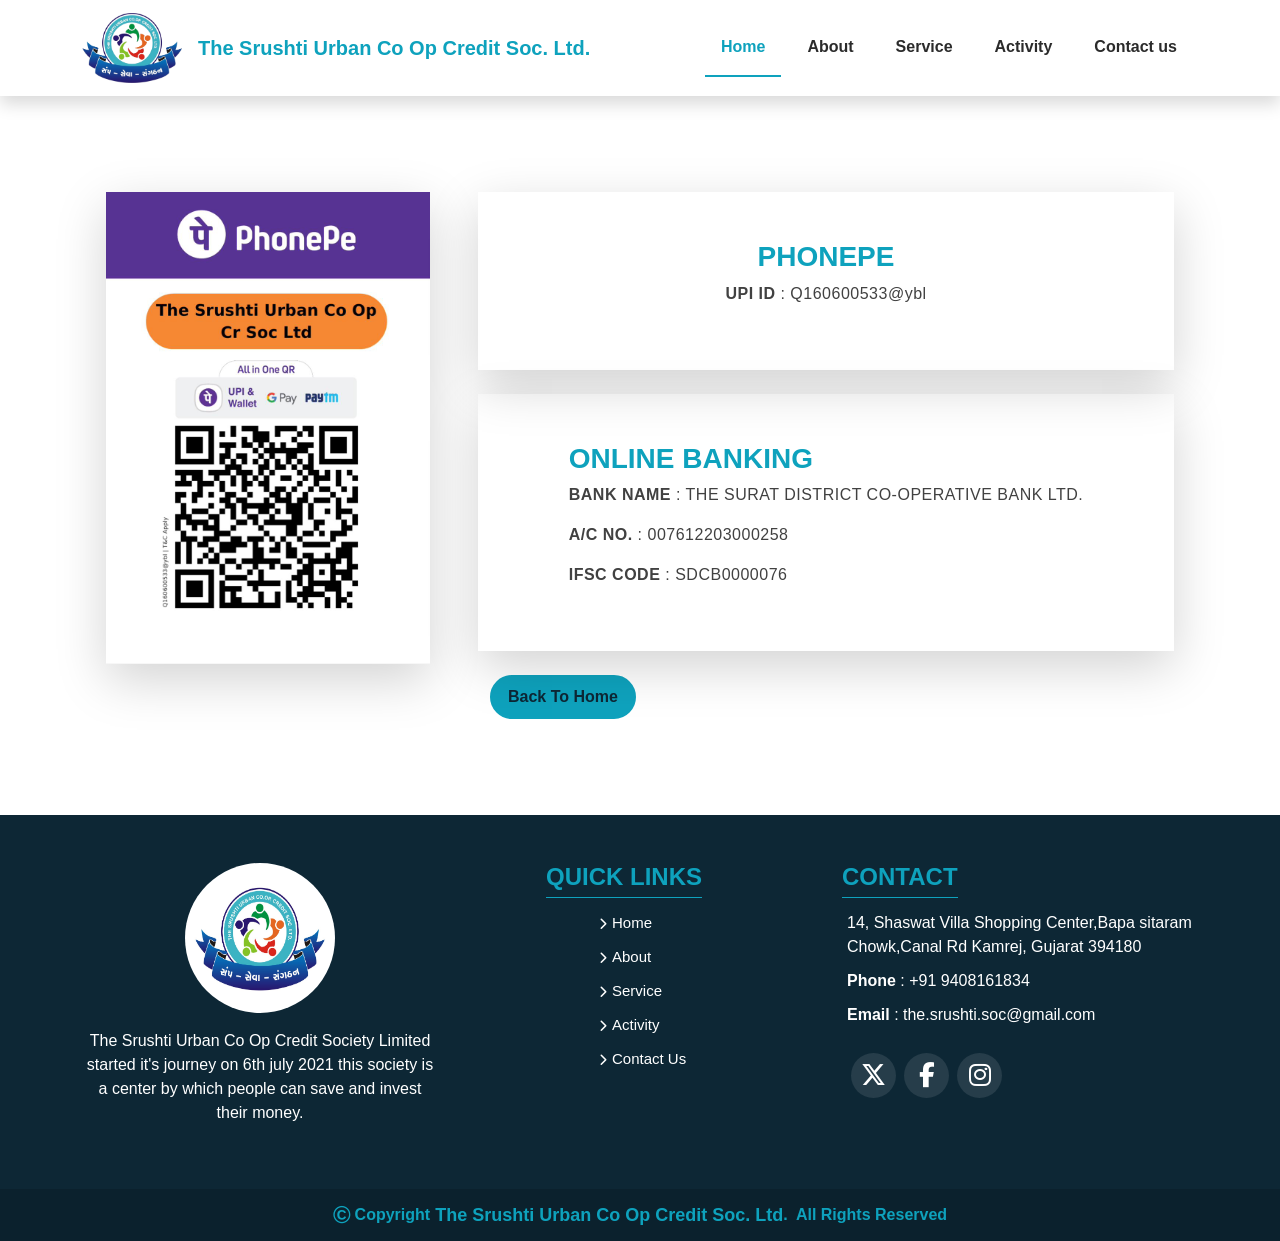
<file: pay.html>
<!DOCTYPE html>
<html lang="en">
<head>
  <meta charset="UTF-8">
  <meta name="viewport" content="width=device-width, initial-scale=1.0">
<title>The Srushti Urban Co Op Cr Soc Ltd.</title>
<link href="https://cdn.jsdelivr.net/npm/bootstrap@5.3.1/dist/css/bootstrap.min.css" rel="stylesheet"
  integrity="sha384-4bw+/aepP/YC94hEpVNVgiZdgIC5+VKNBQNGCHeKRQN+PtmoHDEXuppvnDJzQIu9" crossorigin="anonymous" />
<link rel="stylesheet" href="https://cdnjs.cloudflare.com/ajax/libs/font-awesome/6.4.2/css/all.min.css"
  integrity="sha512-z3gLpd7yknf1YoNbCzqRKc4qyor8gaKU1qmn+CShxbuBusANI9QpRohGBreCFkKxLhei6S9CQXFEbbKuqLg0DA=="
  crossorigin="anonymous" referrerpolicy="no-referrer" />
  <link href="https://unpkg.com/aos@2.3.1/dist/aos.css" rel="stylesheet">
<link rel="stylesheet" href="style.css" />
<link rel="shortcut icon" href="images/LOGO.png" type="image/x-icon">
</head>
<body onload="loadFunc()">
  <!-- loader-start -->
  <div id="loader">
    <div class="loader"></div>
  </div>
  <!-- loader-end -->
  
  <!-- back to top-start -->
  
  <div class="bckbtn">
    <a href="#"><i class="fa-solid fa-turn-up"></i></a>
  </div>
  
  <!-- back to top-end -->
  
  <!-- header-start -->
  <div class="container-fluid p-0 head sticky-top z-3 shadow">
    <nav class="navbar navbar-expand-lg container">
      <div class="container-fluid">
        <a class="navbar-brand" href="/"> <img src="images/LOGO-removebg-preview.png" width="100px" alt=""> </a>
         <div class="d-none d-md-block pt-2"> <h1 class="h5 text-capitalize txt ">the srushti urban co op credit soc. ltd.</h1></div>
        <button class="navbar-toggler" type="button" data-bs-toggle="collapse" data-bs-target="#navbarSupportedContent"
          aria-controls="navbarSupportedContent" aria-expanded="false" aria-label="Toggle navigation">
          <span class="navbar-toggler-icon"></span>
        </button>
        <div class="collapse navbar-collapse" id="navbarSupportedContent">
          <ul class="navbar-nav ms-auto mb-2 mb-lg-0">
            <li class="nav-item active">
              <a class="nav-link p-3" aria-current="page" href="/">Home</a>
            </li>
            <li class="nav-item">
              <a class="nav-link p-3" href="./about">About</a>
            </li>
            <li class="nav-item">
              <a class="nav-link p-3" href="./service">Service</a>
            </li>
            <li class="nav-item">
              <a class="nav-link p-3" href="./activity">Activity</a>
            </li>
            <li class="nav-item">
              <a class="nav-link p-3" href="./contact">Contact us</a>
            </li>
          </ul>
        </div>
      </div>
    </nav>
  </div>
  <!-- header-end -->

<!-- payment-start -->

<div class="container py-5 mb-5">
  <div class="row m-0 g-5">
    <div class="col-lg-4 col-12">
      <img src="aboutimage/phonepayscan.JPG.jpeg" width="100%" class="img-fluid shadow-lg" alt="">
    </div>
    <div class="col-lg-8 col-12 "> 
      <div class="row row-cols-1 justify-content-center align-items-center m-0 g-4 ">
        <div class="col d-flex justify-content-center align-items-center p-5 shadow-lg mt-0 paycrd">
          <div class="h-100 ">
            <h3 class="txt text-center">PHONEPE</h3>
            <p class="pera text-center"><span class="fw-semibold">UPI ID</span> : Q160600533@ybl</p>
          </div>
        </div>
        <div class="col d-flex justify-content-center align-items-center p-5 shadow-lg paycrd">
          <div class="h-100 ">
            <h3 class="txt text-uppercase">Online Banking</h3>
            <p class="pera"><span class="fw-semibold">BANK NAME</span> : THE SURAT DISTRICT CO-OPERATIVE BANK LTD.</p>
            <p class="pera"><span class="fw-semibold">A/C NO.</span> : 007612203000258</p>
            <p class="pera"><span class="fw-semibold">IFSC CODE</span> : SDCB0000076</p>
          </div>
        </div>
        <div class="col">
          <a href="/" class="btn px-3 py-2 rounded-pill bckhome fw-semibold">Back To Home</a>
        </div>
      </div>
    </div>
  </div>
</div>
<!-- payment-end -->





  <!-- footer-start -->
  <div class="container-fluiid py-5 footer">
    <div class="container">
      <div class="row row-cols-lg-3 row-cols-1">
        <div class="col">
          <div class="text-center">
            <img
              src="images/LOGO.jpg"
              width="150px"
              height="150px"
              class="rounded-circle"
            />
            <p class="my-3 text-white">
              The Srushti Urban Co Op Credit Society Limited started it's
              journey on 6th july 2021 this society is a center by which
              people can save and invest their money.
            </p>
          </div>
        </div>
        <div class="col ps-lg-5">
          <div class="ftlnk ps-lg-5">
            <h4 class="text-start ps-0 textunderlinestart">Quick Links</h4>
            <ul class="list-unstyled ps-lg-5">
              <li>
                <i class="fa-solid fa-chevron-right"></i
                ><a href="/">Home</a>
              </li>
              <li>
                <i class="fa-solid fa-chevron-right"></i
                ><a href="./about">About</a>
              </li>
              <li>
                <i class="fa-solid fa-chevron-right"></i
                ><a href="./service">Service</a>
              </li>
              <li>
                <i class="fa-solid fa-chevron-right"></i
                ><a href="./activity">Activity</a>
              </li>
              <li>
                <i class="fa-solid fa-chevron-right"></i
                ><a href="./contact">Contact Us</a>
              </li>
            </ul>
          </div>
        </div>
        <div class="col">
          <div class="ftlnk">
            <h4 class="text-start ps-0 textunderlinestart">Contact</h4>
            <ul class="list-unstyled">
              <li>
                14, Shaswat Villa Shopping Center,Bapa sitaram Chowk,Canal Rd
                Kamrej, Gujarat 394180
              </li>
              <li><span class="fw-semibold">Phone</span> : +91 9408161834</li>
              <li>
                <span class="fw-semibold">Email</span> :
                the.srushti.soc@gmail.com
              </li>
              <li
                class="d-flex justify-content-start align-items-center mt-3 sclmd"
              >
                <a
                  href="https://twitter.com/SrushtiUrban"
                  target="_blank"
                  class="px-2 mx-1"
                  ><i class="fa-brands fa-x-twitter p-0"></i
                ></a>
                <a
                  href="https://www.facebook.com/people/The-Srushti-Urban-Co-Op-Credit-Soc-Ltd/100075966432986/"
                  target="_blank"
                  class="px-2 mx-1"
                  ><i class="fa-brands fa-facebook-f p-0"></i
                ></a>
                <a
                  href="https://www.instagram.com/the_srushti_urban_?igsh=ZGNjOWZkYTE3MQ%3D%3D&utm_source=qr"
                  target="_blank"
                  class="px-2 mx-1"
                  ><i class="fa-brands fa-instagram p-0"></i
                ></a>
              </li>
            </ul>
          </div>
        </div>
      </div>
    </div>
  </div>
  <!-- footer-end -->
  <!-- copyright footer-start -->
  <div class="container-fluid py-2 text-center d-flex justify-content-center align-items-center"
    style="background-color:#0b212d" ;>
    <p class="txt m-0 fw-bold d-md-flex align-items-md-center"><span class="fs-4 pe-1">&copy;</span>Copyright <span
        style="font-size: 18px;font-weight: bold;">&nbsp;The Srushti Urban Co Op Credit Soc. Ltd</span>.&nbsp; All
      Rights
      Reserved</p>
  </div>
  <!-- copyright footer-end -->
  
  <script src="https://cdn.jsdelivr.net/npm/bootstrap@5.3.0/dist/js/bootstrap.bundle.min.js"
    integrity="sha384-geWF76RCwLtnZ8qwWowPQNguL3RmwHVBC9FhGdlKrxdiJJigb/j/68SIy3Te4Bkz" crossorigin="anonymous"></script>
  <script src="https://code.jquery.com/jquery-3.7.0.min.js"
    integrity="sha256-2Pmvv0kuTBOenSvLm6bvfBSSHrUJ+3A7x6P5Ebd07/g=" crossorigin="anonymous"></script>
    <script src="https://unpkg.com/aos@2.3.1/dist/aos.js"></script>
    <script>
      AOS.init();
    </script>
  
  <script src="js/loader.js"></script>
  <script src="js/back.js"></script>
</body>
</html>
</file>
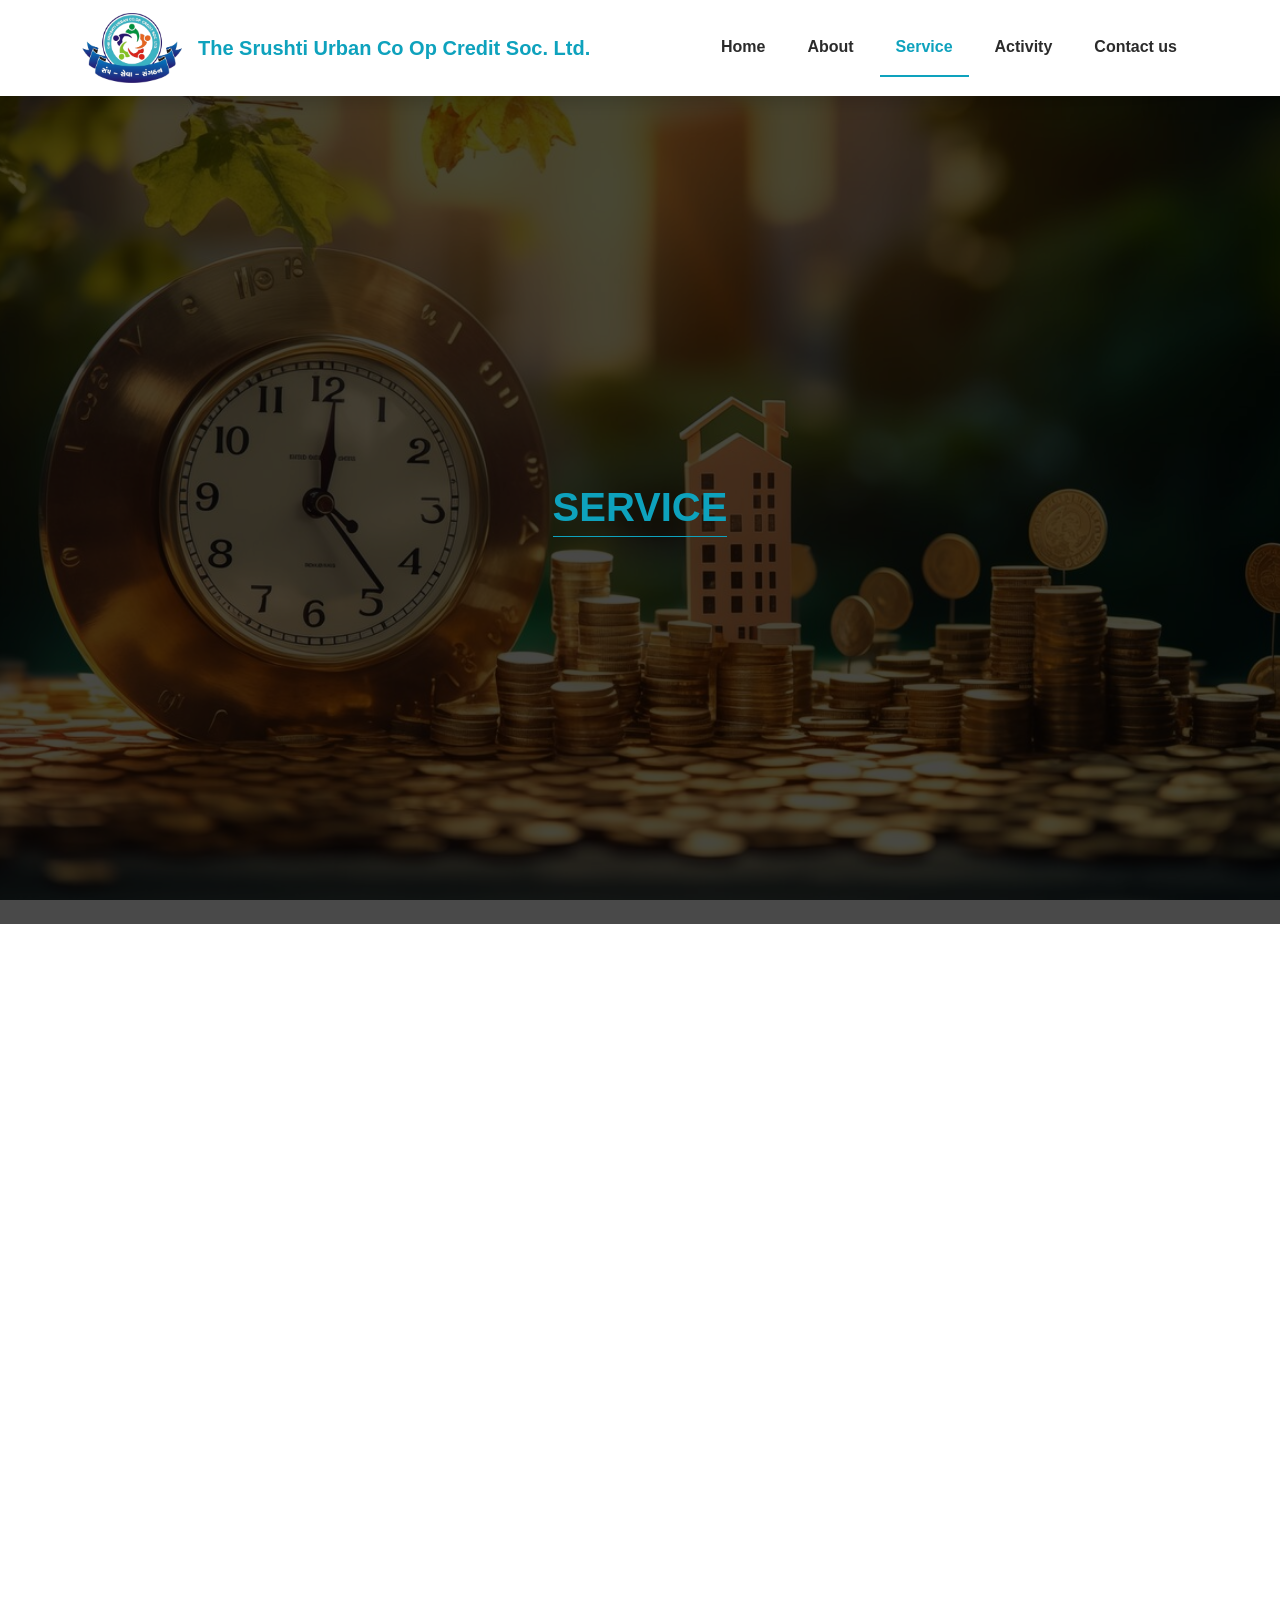
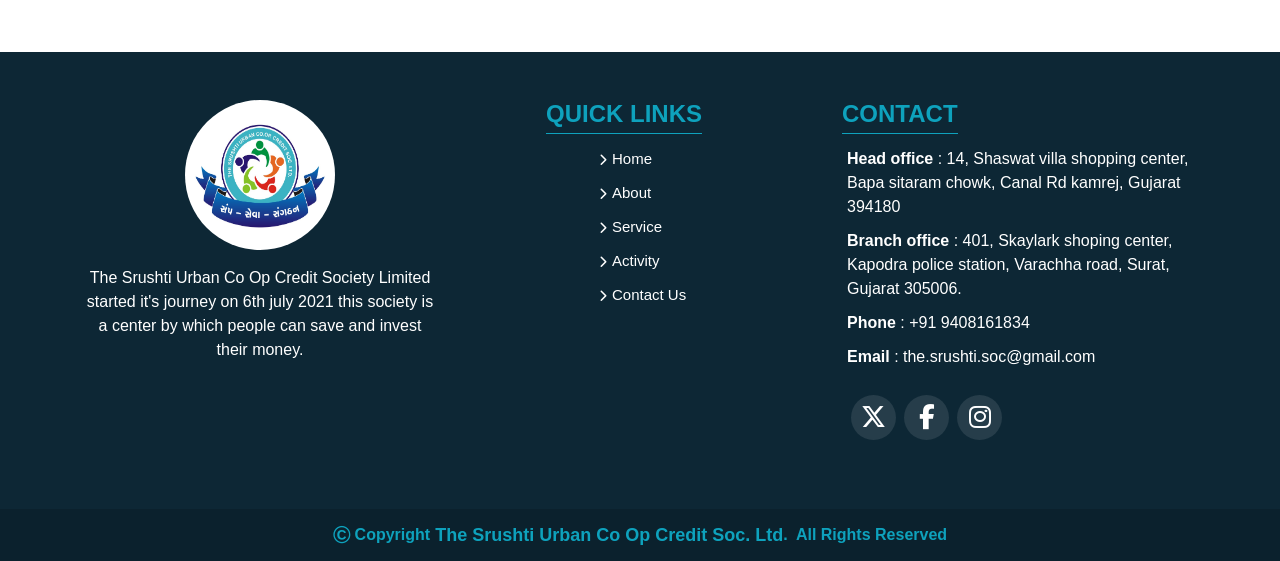
<file: service.html>
<!DOCTYPE html>
<html lang="en">

<head>
  <meta charset="UTF-8" />
  <meta name="viewport" content="width=device-width, initial-scale=1.0" />
  <title>The Srushti Urban Co Op Cr Soc Ltd.</title>
  <link href="https://cdn.jsdelivr.net/npm/bootstrap@5.3.1/dist/css/bootstrap.min.css" rel="stylesheet"
    integrity="sha384-4bw+/aepP/YC94hEpVNVgiZdgIC5+VKNBQNGCHeKRQN+PtmoHDEXuppvnDJzQIu9" crossorigin="anonymous" />
  <link rel="stylesheet" href="https://cdnjs.cloudflare.com/ajax/libs/font-awesome/6.4.2/css/all.min.css"
    integrity="sha512-z3gLpd7yknf1YoNbCzqRKc4qyor8gaKU1qmn+CShxbuBusANI9QpRohGBreCFkKxLhei6S9CQXFEbbKuqLg0DA=="
    crossorigin="anonymous" referrerpolicy="no-referrer" />
  <link href="https://unpkg.com/aos@2.3.1/dist/aos.css" rel="stylesheet" />
  <link rel="stylesheet" href="style.css" />
  <link rel="shortcut icon" href="images/LOGO.png" type="image/x-icon" />
</head>

<body onload="loadFunc()">
  <!-- loader-start -->
  <div id="loader">
    <div class="loader"></div>
  </div>
  <!-- loader-end -->

  <!-- back to top-start -->

  <div class="bckbtn">
    <a href="#"><i class="fa-solid fa-turn-up"></i></a>
  </div>

  <!-- back to top-end -->

  <!-- header-start -->
  <div class="container-fluid p-0 head sticky-top z-3 shadow">
    <nav class="navbar navbar-expand-lg container">
      <div class="container-fluid">
        <a class="navbar-brand" href="/">
          <img src="images/LOGO-removebg-preview.png" width="100px" alt="" />
        </a>
        <div class="d-none d-md-block pt-2">
          <h1 class="h5 text-capitalize txt ">the srushti urban co op credit soc. ltd.</h1>
        </div>
        <button class="navbar-toggler" type="button" data-bs-toggle="collapse" data-bs-target="#navbarSupportedContent"
          aria-controls="navbarSupportedContent" aria-expanded="false" aria-label="Toggle navigation">
          <span class="navbar-toggler-icon"></span>
        </button>
        <div class="collapse navbar-collapse" id="navbarSupportedContent">
          <ul class="navbar-nav ms-auto mb-2 mb-lg-0">
            <li class="nav-item">
              <a class="nav-link p-3" aria-current="page" href="/">Home</a>
            </li>
            <li class="nav-item">
              <a class="nav-link p-3" href="./about">About</a>
            </li>
            <li class="nav-item active">
              <a class="nav-link p-3" href="./service">Service</a>
            </li>
            <li class="nav-item">
              <a class="nav-link p-3" href="./activity">Activity</a>
            </li>
            <li class="nav-item">
              <a class="nav-link p-3" href="./contact">Contact us</a>
            </li>
          </ul>
        </div>
      </div>
    </nav>
  </div>
  <!-- header-end -->
  <!-- landing-section-start -->
  <div class="hero-srvr">
    <h1 class="text-center txt textunderlines">SERVICE</h1>
  </div>
  <!-- landing-section-end -->
  <!-- services-start -->
  <div class="container pt-5">
    <h2 class="txt text-center textunderlines" data-aos="fade-up" data-aos-delay="50" data-aos-duration="1500">
      What We Can Offer You
    </h2>
    <p class="pera pt-3" data-aos="fade-up" data-aos-delay="50" data-aos-duration="1500">
      Srushti Urban Co Op Credit Soc. Ltd. offers seamless credit facilities
      to members, supported by robust staff and infrastructure. With
      attractive deposit rates, it caters to individuals with financial
      stability, encouraging both saving and investing. The organization
      extends its cooperative ethos by providing loans for business or social
      initiatives, fostering a collaborative community spirit.
    </p>
  </div>
  <!-- services-end -->

  <!-- section-start  -->
  <div class="container pb-5 mb-3">
    <div class="row row-cols-1 row-cols-md-2 row-cols-lg-3 m-0 g-5 text-center">
      <div class="col" data-aos="zoom-in" data-aos-delay="50" data-aos-duration="1500">
        <button type="button" class="border-0 bg-white h-100" data-bs-toggle="modal" data-bs-target="#exampleModal">
          <div class="card h-100 border-0 shadow">
            <img src="images/mini-house-stack-coins-with-green-blur.jpg" width="100%" class="card-img-top" alt="..." />
            <div class="card-body">
              <h5 class="card-title txt fw-semibold">Simple Saving Ac</h5>
            </div>
          </div>
        </button>
      </div>

      <!-- Button trigger modal -->

      <!-- Modal -->
      <div class="modal fade" id="exampleModal" tabindex="-1" aria-labelledby="exampleModalLabel" aria-hidden="true">
        <div class="modal-dialog modal-dialog-centered">
          <div class="modal-content">
            <div class="modal-header">
              <h1 class="modal-title fs-4 popuphead fw-bold" id="exampleModalLabel">
                Simple Saving Ac
              </h1>
              <button type="button" class="btn-close" data-bs-dismiss="modal" aria-label="Close"></button>
            </div>
            <div class="modal-body p-3">
              <div class="popuphead textunderlines" style="font-size: 15px">
                Interest Rate
              </div>
              <div class="row pt-4 pb-3">
                <div class="col-md-6 col-sm-12">
                  <img src="images/mini-house-stack-coins-with-green-blur.jpg" alt=""
                    class="img-fluid shadow object-fit-cover" height="150px" />
                </div>
                <div class="col-md-6 col-sm-12 text-center pt-5">
                  <table class="table table-hover">
                    <tr>
                      <td><b>1<sup>st</sup>&nbsp; year</b></td>
                      <td>5.00 %</td>
                    </tr>
                  </table>
                </div>
              </div>
            </div>
          </div>
        </div>
      </div>



      <div class="col" data-aos="zoom-in" data-aos-delay="50" data-aos-duration="1500">
        <button type="button" class="border-0 bg-white h-100" data-bs-toggle="modal" data-bs-target="#exampleModa3">
          <div class="card h-100 border-0 shadow position-relative">
            <img src="images/tree-grows-coin-glass-jar-with-copy-space.jpg" width="100%" class="card-img-top"
              alt="..." />
            <img src="images/Skype_Picture_2024_01_09T11_13_47_902Z.png" width="85px" class="position-absolute start-0"
              alt="">
            <div class="card-body">
              <h5 class="card-title txt fw-semibold">
                Fixed Deposit Scheme
              </h5>
            </div>
          </div>
        </button>
      </div>
      <!-- Modal -->
      <div class="modal fade" id="exampleModa3" tabindex="-1" aria-labelledby="exampleModalLabel" aria-hidden="true">
        <div class="modal-dialog modal-dialog-centered">
          <div class="modal-content">
            <div class="modal-header">
              <h1 class="modal-title fs-4 popuphead fw-bold" id="exampleModalLabel">
                Fixed Deposit Scheme
              </h1>
              <button type="button" class="btn-close" data-bs-dismiss="modal" aria-label="Close"></button>
            </div>
            <div class="modal-body p-3">
              <div class="popuphead textunderlines" style="font-size: 15px">
                Interest Rate
              </div>
              <div class="row pt-4 pb-3">
                <div class="col-md-6 col-sm-12">
                  <img src="images/tree-grows-coin-glass-jar-with-copy-space.jpg" alt=""
                    class="img-fluid shadow object-fit-cover" style="object-position: bottom right" height="150px" />
                </div>
                <div class="col-md-6 col-sm-12 text-center">
                  <table class="table table-hover">
                    <tr>
                      <td>
                        <b>1<sup>st</sup> &nbsp;year</b>
                      </td>
                      <td>6.00 %</td>
                    </tr>
                    <tr>
                      <td>
                        <b>2<sup>nd</sup> &nbsp;year</b>
                      </td>
                      <td>6.50 %</td>
                    </tr>
                    <tr>
                      <td>
                        <b>3<sup>rd</sup> &nbsp;year</b>
                      </td>
                      <td>7.00 %</td>
                    </tr>
                    <tr>
                      <td>
                        <b>5<sup>th</sup> &nbsp;year</b>
                      </td>
                      <td>7.50 %</td>
                    </tr>
                    <tr>
                      <td>
                        <b>7.5<sup>th</sup> &nbsp;year</b>
                      </td>
                      <td>DOUBLE</td>
                    </tr>
                  </table>
                </div>
              </div>
            </div>
          </div>
        </div>
      </div>

      <div class="col" data-aos="zoom-in" data-aos-delay="50" data-aos-duration="1500">
        <button type="button" class="border-0 bg-white h-100" data-bs-toggle="modal" data-bs-target="#exampleModa4">
          <div class="card h-100 border-0 shadow">
            <img
              src="images/cute-asian-little-girl-playing-with-coins-making-stacks-money-kid-saving-money-into-piggy-bank-into-glass-jar-child-counting-his-saved-coins-children-learning-about-future-concept.jpg"
              width="100%" class="card-img-top" alt="..." />
            <div class="card-body">
              <h5 class="card-title txt fw-semibold">Monthly Saving</h5>
            </div>
          </div>
        </button>
      </div>
      <!-- Modal -->
      <div class="modal fade" id="exampleModa4" tabindex="-1" aria-labelledby="exampleModalLabel" aria-hidden="true">
        <div class="modal-dialog modal-dialog-centered">
          <div class="modal-content">
            <div class="modal-header">
              <h1 class="modal-title fs-4 popuphead fw-bold" id="exampleModalLabel">
                Monthly Saving
              </h1>
              <button type="button" class="btn-close" data-bs-dismiss="modal" aria-label="Close"></button>
            </div>
            <div class="modal-body p-3">
              <div class="popuphead textunderlines" style="font-size: 15px">
                Interest Rate
              </div>
              <div class="row pt-4 pb-3">
                <div class="col-md-6 col-sm-12">
                  <img
                    src="images/cute-asian-little-girl-playing-with-coins-making-stacks-money-kid-saving-money-into-piggy-bank-into-glass-jar-child-counting-his-saved-coins-children-learning-about-future-concept.jpg"
                    alt="" class="img-fluid shadow object-fit-cover" height="150px" />
                </div>
                <div class="col-md-6 col-sm-12 text-center">
                  <table class="table table-hover">
                    <tr>
                      <td><b>1<sup>st</sup>&nbsp; year</b></td>
                      <td>6.00 %</td>
                    </tr>
                    <tr>
                      <td><b>2<sup>nd</sup>&nbsp; year</b></td>
                      <td>6.50 %</td>
                    </tr>
                    <tr>
                      <td>
                        <b>3<sup>rd</sup> &nbsp;year</b>
                      </td>
                      <td>7.00 %</td>
                    </tr>
                  </table>
                </div>
              </div>
            </div>
          </div>
        </div>
      </div>

      <div class="col" data-aos="zoom-in" data-aos-delay="50" data-aos-duration="1500">
        <button type="button" class="border-0 bg-white h-100" data-bs-toggle="modal" data-bs-target="#exampleModa5">
          <div class="card h-100 border-0 shadow position-relative">
            <img src="images/young-woman-casual-peach-sweater-isolated-green-olive-wall.jpg" width="100%"
              class="card-img-top" alt="..." />
            <img src="images/Skype_Picture_2024_01_09T11_13_38_022Z.png" width="85px" class="position-absolute end-0"
              alt="">
            <div class="card-body">
              <h5 class="card-title txt fw-semibold">
                Swanirbhar Mahila Bachat Yojana
              </h5>
            </div>
          </div>
        </button>
      </div>
      <!-- Modal -->
      <div class="modal fade" id="exampleModa5" tabindex="-1" aria-labelledby="exampleModalLabel" aria-hidden="true">
        <div class="modal-dialog modal-dialog-centered">
          <div class="modal-content">
            <div class="modal-header">
              <h1 class="modal-title fs-4 popuphead fw-bold" id="exampleModalLabel">
                Swanirbhar Mahila Bachat Yojana
              </h1>
              <button type="button" class="btn-close" data-bs-dismiss="modal" aria-label="Close"></button>
            </div>
            <div class="modal-body p-3">
              <div class="popuphead textunderlines" style="font-size: 15px">
                Interest Rate
              </div>
              <div class="row pt-4 pb-3">
                <div class="col-md-6 col-sm-12">
                  <img src="images/young-woman-casual-peach-sweater-isolated-green-olive-wall.jpg" alt=""
                    class="img-fluid shadow object-fit-cover" height="150px" />
                </div>
                <div class="col-md-6 col-sm-12 text-center">
                  <table class="table table-hover">
                    <tr>
                      <td><b>1<sup>st</sup>&nbsp; year</b></td>
                      <td>6.25 %</td>
                    </tr>
                    <tr>
                      <td><b>2<sup>nd</sup>&nbsp; year</b></td>
                      <td>7.25 %</td>
                    </tr>
                    <tr>
                      <td><b>3<sup>rd</sup>&nbsp; year</b></td>
                      <td>8.25 %</td>
                    </tr>
                    <tr>
                      <td><b>4<sup>th</sup>&nbsp; year</b></td>
                      <td>9.00%</td>
                    </tr>
                    <tr>
                      <td><b>5<sup>th</sup>&nbsp; year</b></td>
                      <td>10.00 %</td>
                    </tr>
                  </table>
                </div>
              </div>
            </div>
          </div>
        </div>
      </div>
      <div class="col" data-aos="zoom-in" data-aos-delay="50" data-aos-duration="1500">
        <button type="button" class="border-0 bg-white h-100" data-bs-toggle="modal" data-bs-target="#exampleModal8">
          <div class="card h-100 border-0 shadow">
            <img src="images/recuring img.jpg" width="100%" height="242.45px" class="card-img-top object-fit-cover"
              alt="..." />
            <div class="card-body">
              <h5 class="card-title txt fw-semibold">Daily Recuring</h5>
            </div>
          </div>
        </button>
      </div>
      <!-- Modal -->
      <div class="modal fade" id="exampleModal8" tabindex="-1" aria-labelledby="exampleModalLabel" aria-hidden="true">
        <div class="modal-dialog modal-dialog-centered">
          <div class="modal-content">
            <div class="modal-header">
              <h1 class="modal-title fs-4 popuphead fw-bold" id="exampleModalLabel">
                Daily Recuring
              </h1>
              <button type="button" class="btn-close" data-bs-dismiss="modal" aria-label="Close"></button>
            </div>
            <div class="modal-body p-3">
              <div class="popuphead textunderlines" style="font-size: 15px">
                Interest Rate
              </div>
              <div class="row pt-4 pb-4">
                <div class="col-md-6 col-sm-12">
                  <img src="images/recuring img.jpg" alt="" class="img-fluid shadow object-fit-cover" height="150px" />
                </div>
                <div class="col-md-6 col-sm-12 text-center">
                  <table class="table table-hover">
                    <tr>
                      <td><b>1<sup>st</sup>&nbsp; year</b></td>
                      <td>5.00 %</td>
                    </tr>
                    <tr>
                      <td><b>2<sup>nd</sup>&nbsp; year</b></td>
                      <td>5.50 %</td>
                    </tr>
                    <tr>
                      <td>
                        <b>3<sup>rd</sup> &nbsp;year</b>
                      </td>
                      <td>6.00 %</td>
                    </tr>
                  </table>
                </div>
              </div>
            </div>
          </div>
        </div>
      </div>

      <div class="col" data-aos="zoom-in" data-aos-delay="50" data-aos-duration="1500">
        <button type="button" class="border-0 bg-white h-100" data-bs-toggle="modal" data-bs-target="#exampleModa2">
          <div class="card h-100 border-0 shadow">
            <img src="images/business-people-shaking-hands-finishing-up-meeting.jpg" width="100%" class="card-img-top"
              alt="..." />
            <div class="card-body">
              <h5 class="card-title txt fw-semibold">Personal Loan</h5>
            </div>
          </div>
        </button>
      </div>
      <!-- Modal -->
      <div class="modal fade" id="exampleModa2" tabindex="-1" aria-labelledby="exampleModalLabel" aria-hidden="true">
        <div class="modal-dialog modal-dialog-centered">
          <div class="modal-content">
            <div class="modal-header">
              <h1 class="modal-title fs-4 popuphead fw-bold" id="exampleModalLabel">
                Personal Loan
              </h1>
              <button type="button" class="btn-close" data-bs-dismiss="modal" aria-label="Close"></button>
            </div>
            <div class="modal-body p-3">
              <div class="popuphead textunderlines" style="font-size: 15px">
                Interest Rate
              </div>
              <div class="row pt-4 pb-3">
                <div class="col-md-6 col-sm-12">
                  <img src="images/business-people-shaking-hands-finishing-up-meeting.jpg" alt=""
                    class="img-fluid shadow object-fit-cover" height="150px" />
                </div>
                <div class="col-md-6 col-sm-12 text-center pt-5">
                  <table class="table table-hover">
                    <tr>
                      <td>
                        <b>1<sup>st</sup>&nbsp; year</b>
                      </td>
                      <td>18.00 %</td>
                    </tr>
                  </table>
                </div>
              </div>
            </div>
          </div>
        </div>
      </div>

      <div class="col" data-aos="zoom-in" data-aos-delay="50" data-aos-duration="1500">
        <button type="button" class="border-0 bg-white h-100" data-bs-toggle="modal" data-bs-target="#exampleModal6">
          <div class="card h-100 border-0 shadow">
            <img src="images/saving-money-car-trade-car-cash.jpg" width="100%" class="card-img-top" alt="..." />
            <div class="card-body">
              <h5 class="card-title txt fw-semibold">Vehicle Loan</h5>
            </div>
          </div>
        </button>
      </div>
      <!-- Modal -->
      <div class="modal fade" id="exampleModal6" tabindex="-1" aria-labelledby="exampleModalLabel" aria-hidden="true">
        <div class="modal-dialog modal-dialog-centered">
          <div class="modal-content">
            <div class="modal-header">
              <h1 class="modal-title fs-4 popuphead fw-bold" id="exampleModalLabel">
                Vehicle Loan
              </h1>
              <button type="button" class="btn-close" data-bs-dismiss="modal" aria-label="Close"></button>
            </div>
            <div class="modal-body p-3">
              <div class="popuphead textunderlines" style="font-size: 15px">
                Interest Rate
              </div>
              <div class="row pt-4 pb-4">
                <div class="col-md-6 col-sm-12">
                  <img src="images/saving-money-car-trade-car-cash.jpg" alt="" class="img-fluid shadow object-fit-cover"
                    height="150px" />
                </div>
                <div class="col-md-6 col-sm-12 text-center pt-5 fs-6">
                  AS PER DOCUMENT VERIFIED
                </div>
              </div>
            </div>
          </div>
        </div>
      </div>

      <div class="col" data-aos="zoom-in" data-aos-delay="50" data-aos-duration="1500">
        <button type="button" class="border-0 bg-white h-100" data-bs-toggle="modal" data-bs-target="#exampleModal7">
          <div class="card h-100 border-0 shadow">
            <img src="images/insuranceplanimage.jpg" width="100%" class="card-img-top" alt="..." />
            <div class="card-body">
              <h5 class="card-title txt fw-semibold">Insurance Plan</h5>
            </div>
          </div>
        </button>
      </div>

      <!-- Modal -->
      <div class="modal fade" id="exampleModal7" tabindex="-1" aria-labelledby="exampleModalLabel" aria-hidden="true">
        <div class="modal-dialog modal-dialog-centered">
          <div class="modal-content">
            <div class="modal-header">
              <h1 class="modal-title fs-4 popuphead fw-bold" id="exampleModalLabel">
                Insurance Plan
              </h1>
              <button type="button" class="btn-close" data-bs-dismiss="modal" aria-label="Close"></button>
            </div>
            <div class="modal-body p-3">
              <div class="popuphead textunderlines" style="font-size: 15px">
                Interest Rate
              </div>
              <div class="row pt-4 pb-4">
                <div class="col-md-6 col-sm-12">
                  <img src="images/insuranceplanimage.jpg" alt="" class="img-fluid shadow object-fit-cover"
                    height="150px" />
                </div>
                <div class="col-md-6 col-sm-12 text-center pt-5 fs-6">
                  AS PER DOCUMENT VERIFIED
                </div>
              </div>
            </div>
          </div>
        </div>
      </div>

      <div class="col" data-aos="zoom-in" data-aos-delay="50" data-aos-duration="1500">
        <button type="button" class="border-0 bg-white h-100" data-bs-toggle="modal"
          data-bs-target="#exampleModalvikas">
          <div class="card h-100 border-0 shadow">
            <img
              src="images/businessman-two-hands-protecting-family-wooden-model-insurance-assurance-life-concept_50039-3830.jpg"
              width="100%" class="card-img-top object-fit-cover" alt="...">
            <div class="card-body">
              <h5 class="card-title txt fw-semibold">Vikas Amrutam Yojana</h5>
            </div>
          </div>
        </button>
      </div>
      <!-- Modal -->
      <div class="modal fade" id="exampleModalvikas" tabindex="-1" aria-labelledby="exampleModalLabel"
        aria-hidden="true">
        <div class="modal-dialog modal-dialog-centered">
          <div class="modal-content">
            <div class="modal-header">
              <h1 class="modal-title fs-4 popuphead fw-bold" id="exampleModalLabel">Vikas Amrutam Yojana</h1>
              <button type="button" class="btn-close" data-bs-dismiss="modal" aria-label="Close"></button>
            </div>
            <div class="modal-body p-3">
              <div class="popuphead textunderlines" style="font-size: 15px">
                Interest Rate
              </div>
              <div class="row pt-4 pb-3">
                <div class="col-md-5 col-sm-12">
                  <img
                    src="images/businessman-two-hands-protecting-family-wooden-model-insurance-assurance-life-concept_50039-3830.jpg"
                    width="100%" height="150px" class="object-fit-cover">
                </div>
                <div class="col-md-7 col-sm-12 text-center">
                  <table class="table   table-hover  text-center">
                    <tr class="text-center">
                      <th>Year</th>
                      <th>Deposite/Mo</th>
                      <th>Get</th>
                    </tr>
                    <tr style="font-size: 15px">
                      <td><b>3rd year</b></td>
                      <td>2446</td>
                      <td>1,00,100</td>
                    </tr>
                    <tr style="font-size: 15px">
                      <td><b>4th year</b></td>
                      <td>2091</td>
                      <td>1,21,000</td>
                    </tr>
                    <tr style="font-size: 15px">
                      <td><b>5th year</b></td>
                      <td>1939</td>
                      <td>1,51,000</td>
                    </tr>
                  </table>
                </div>
              </div>
            </div>

          </div>
        </div>
      </div>

    </div>
  </div>
  <!-- section-end  -->

  <!-- calender-start -->
  <div class="container py-5" data-aos="zoom-in" data-aos-delay="50" data-aos-duration="1500">
    <h2 class="txt text-center textunderlines mb-5">
      Our Bank Holidays 2026
    </h2>
    <div class="row">
      <div class="col">
        <table class="table table-bordered table-striped table-hover">
          <thead>
            <tr>
              <th scope="col">No.</th>
              <th scope="col">Date</th>
              <th scope="col">Holiday Name</th>
            </tr>
          </thead>
          <tbody>
            <tr>
              <th scope="row">1</th>
              <td>14 - January</td>
              <td>Makar Sankranti</td>
            </tr>
            <tr>
              <th scope="row">2</th>
              <td>26 - January</td>
              <td>Republic Day</td>
            </tr>
            <tr>
              <th scope="row">3</th>
              <td>15 - February</td>
              <td>Maha Shivaratri</td>
            </tr>
            <tr>
              <th scope="row">4</th>
              <td>04 - March</td>
              <td>Holi</td>
            </tr>
            <tr>
              <th scope="row">5</th>
              <td>21 - March</td>
              <td>Ramjan-Eid</td>
            </tr>
            <tr>
              <th scope="row">6</th>
              <td>26 - March</td>
              <td>Ramnavami</td>
            </tr>
            <tr>
              <th scope="row">7</th>
              <td>31 - March</td>
              <td>Mahavir Janma Kalyanak</td>
            </tr>
            <tr>
              <th scope="row">8</th>
              <td>03 - April</td>
              <td>Good Friday</td>
            </tr>
            <tr>
              <th scope="row">9</th>
              <td>14 - April</td>
              <td>Dr. Babasaheb Ambedkar Jayanti</td>
            </tr>
            <tr>
              <th scope="row">10</th>
              <td>15 - August</td>
              <td>Independence Day</td>
            </tr>
            <tr>
              <th scope="row">11</th>
              <td>25 - August</td>
              <td>Eid E Milad</td>
            </tr>
            <tr>
              <th scope="row">12</th>
              <td>28 - August</td>
              <td>Raksha Bandhan</td>
            </tr>
            <tr>
              <th scope="row">13</th>
              <td>04 - September</td>
              <td>Janmashtami</td>
            </tr>
            <tr>
              <th scope="row">14</th>
              <td>02 - October</td>
              <td>Gandhi Jayanti</td>
            </tr>
            <tr>
              <th scope="row">15</th>
              <td>20 - October</td>
              <td>Dussehra</td>
            </tr>
            <tr>
              <th scope="row">16</th>
              <td>31 - October</td>
              <td>Sardar Patel Jayanti</td>
            </tr>
            <tr>
              <th scope="row">17</th>
              <td>08 - November</td>
              <td>Diwali</td>
            </tr>
            <tr>
              <th scope="row">18</th>
              <td>10 - November</td>
              <td>Vikram Samvat New Year</td>
            </tr>
            <tr>
              <th scope="row">19</th>
              <td>24 - November</td>
              <td>Guru Nanak Jayanti</td>
            </tr>
            <tr>
              <th scope="row">20</th>
              <td>25 - December</td>
              <td>Christmas</td>
            </tr>
          </tbody>
        </table>
      </div>
    </div>
  </div>
  <!-- calender-end -->

  <!-- footer-start -->
  <div class="container-fluiid py-5 footer">
    <div class="container">
      <div class="row row-cols-lg-3 row-cols-1">
        <div class="col">
          <div class="text-center">
            <img src="images/LOGO.jpg" width="150px" height="150px" class="rounded-circle" />
            <p class="my-3 text-white">
              The Srushti Urban Co Op Credit Society Limited started it's
              journey on 6th july 2021 this society is a center by which
              people can save and invest their money.
            </p>
          </div>
        </div>
        <div class="col ps-lg-5">
          <div class="ftlnk ps-lg-5">
            <h4 class="text-start ps-0 textunderlinestart">Quick Links</h4>
            <ul class="list-unstyled ps-lg-5">
              <li>
                <i class="fa-solid fa-chevron-right"></i><a href="/">Home</a>
              </li>
              <li>
                <i class="fa-solid fa-chevron-right"></i><a href="./about">About</a>
              </li>
              <li>
                <i class="fa-solid fa-chevron-right"></i><a href="./service">Service</a>
              </li>
              <li>
                <i class="fa-solid fa-chevron-right"></i><a href="./activity">Activity</a>
              </li>
              <li>
                <i class="fa-solid fa-chevron-right"></i><a href="./contact">Contact Us</a>
              </li>
            </ul>
          </div>
        </div>
        <div class="col">
          <div class="ftlnk">
            <h4 class="text-start ps-0 textunderlinestart">Contact</h4>
            <ul class="list-unstyled">
              <li>
                <span class="fw-semibold">Head office</span> : 14, Shaswat villa shopping center, Bapa sitaram chowk,
                Canal Rd
                kamrej, Gujarat 394180
              </li>
              <li>
                <span class="fw-semibold">Branch office</span> :
                401,
                Skaylark shoping center, Kapodra police station, Varachha road, Surat, Gujarat 305006.
              </li>
              <li><span class="fw-semibold">Phone</span> : +91 9408161834</li>
              <li>
                <span class="fw-semibold">Email</span> :
                the.srushti.soc@gmail.com
              </li>
              <li class="d-flex justify-content-start align-items-center mt-3 sclmd">
                <a href="https://twitter.com/SrushtiUrban" target="_blank" class="px-2 mx-1"><i
                    class="fa-brands fa-x-twitter p-0"></i></a>
                <a href="https://www.facebook.com/people/The-Srushti-Urban-Co-Op-Credit-Soc-Ltd/100075966432986/"
                  target="_blank" class="px-2 mx-1"><i class="fa-brands fa-facebook-f p-0"></i></a>
                <a href="https://www.instagram.com/the_srushti_urban_?igsh=ZGNjOWZkYTE3MQ%3D%3D&utm_source=qr"
                  target="_blank" class="px-2 mx-1"><i class="fa-brands fa-instagram p-0"></i></a>
              </li>
            </ul>
          </div>
        </div>
      </div>
    </div>
  </div>
  <!-- footer-end -->
  <!-- copyright footer-start -->
  <div class="container-fluid py-2 text-center d-flex justify-content-center align-items-center"
    style="background-color: #0b212d" ;>
    <p class="txt m-0 fw-bold d-md-flex align-items-md-center">
      <span class="fs-4 pe-1">&copy;</span>Copyright
      <span style="font-size: 18px; font-weight: bold">&nbsp;The Srushti Urban Co Op Credit Soc. Ltd</span>.&nbsp; All
      Rights Reserved
    </p>
  </div>
  <!-- copyright footer-end -->

  <script src="https://cdn.jsdelivr.net/npm/bootstrap@5.3.0/dist/js/bootstrap.bundle.min.js"
    integrity="sha384-geWF76RCwLtnZ8qwWowPQNguL3RmwHVBC9FhGdlKrxdiJJigb/j/68SIy3Te4Bkz"
    crossorigin="anonymous"></script>
  <script src="https://unpkg.com/aos@2.3.1/dist/aos.js"></script>
  <script>
    AOS.init();
  </script>
  <script src="js/loader.js"></script>
  <script src="js/back.js"></script>
</body>

</html>
</file>
<file: style.css>
:root{
  --primary-color:#0ea2bd;
  --secondary-color:white;
  --text-color:#2b2b2b;
  --third-color:#0d2735;
}
@import url('https://fonts.googleapis.com/css2?family=Roboto&display=swap');

body {
  font-family: 'Roboto', sans-serif;
}

/* backbtn */
.bckbtn {
  position: fixed;
  bottom: 50px;
  right: 10px;
  background-color: var(--primary-color);
  border-radius: 6px;
  z-index: 50;
  display: none;
  transition: all 0.3s ease-in-out;
  border: 2px solid var(--primary-color);
}

.bckbtn i {
  transition: all 0.3s ease-in-out;
  color: whitesmoke;
  padding: 10px;
  font-size: 25px;
}
.bckbtn:hover{
  border: 2px solid var(--primary-color);
  background-color: var(--secondary-color);
}

.bckbtn:hover i{
  color: var(--primary-color);
}

/* loader-start */
#loader {
  position: fixed;
  width: 100%;
  height: 100vh;
  display: flex;
  justify-content: center;
  align-items: center;
  z-index: 646;
  background-color: #fff;
}

.loader {
  width: 44.8px;
  height: 44.8px;
  color: var(--primary-color);
  position: relative;
  background: radial-gradient(11.2px, currentColor 94%, #0000);
}

.loader:before {
  content: '';
  position: absolute;
  inset: 0;
  border-radius: 50%;
  background: radial-gradient(10.08px at bottom right, #0000 94%, currentColor) top left,
    radial-gradient(10.08px at bottom left, #0000 94%, currentColor) top right,
    radial-gradient(10.08px at top right, #0000 94%, currentColor) bottom left,
    radial-gradient(10.08px at top left, #0000 94%, currentColor) bottom right;
  background-size: 22.4px 22.4px;
  background-repeat: no-repeat;
  animation: loader 1.5s infinite cubic-bezier(0.3, 1, 0, 1);
}

@keyframes loader {
  33% {
    inset: -11.2px;
    transform: rotate(0deg);
  }

  66% {
    inset: -11.2px;
    transform: rotate(90deg);
  }

  100% {
    inset: 0;
    transform: rotate(90deg);
  }
}

/* headder */
.head{
  background-color: var(--secondary-color);
}
.head a {
  text-decoration: none;
  color: var(--text-color) !important;
  font-weight: 600;
}

.head .nav-item {
  margin: 0px 5px;
  transition: all 0.3s ease-in-out;
  border-bottom: 2px solid transparent ;
}

.head .nav-item:hover {
  border-bottom: 2px solid var(--primary-color);
}

.head .nav-item:hover a {
  color: var(--primary-color) !important;
}

.head .nav-item.active {
  border-bottom: 2px solid var(--primary-color);
}

.head .nav-item.active .nav-link{
  color: var(--primary-color) !important;

}

.head .navbar-toggler:focus {
  box-shadow: none !important;
}
/* heding underline */
.textunderlines{
  border-bottom: 1.6px solid var(--primary-color);
  width: fit-content;
  padding-bottom: 5px;
  margin: 0 auto;
  text-transform: capitalize !important;
}
.textunderlinestart{
  border-bottom: 1.6px solid var(--primary-color);
  width: fit-content;
  padding-bottom: 5px;
  text-transform: uppercase;
}
/* carousel-start */
.crslSlide {
  position: relative;
  z-index: 2;
}

.slideImg {
  height: 100%;
  object-fit: contain;
  object-position: center center;
}
/* pay section */
.payimg,.frmimg{
  width: 100%;
 
  background-image: url('images/easy-pay01.jpg');
  background-repeat: no-repeat;
  background-position: center center;
  background-size: cover;
  box-shadow: inset 0 0 0 2000px #0d2735c1;
  background-attachment: fixed;
}
.frmimg{
  background-image: url('images/structures-architecture-from-new-york-city_23-2150820108.jpg');
  background-position: center center;

}
/* acount */
.acnttable tr{
  border: 0px solid transparent !important;
}

/* welcome-section */
.pera{
  font-size: 16px;
  font-weight: 500;
  color: rgb(65, 65, 65);
  letter-spacing: 0.5px; 
}
.txt{
  color: var(--primary-color);
  font-weight: 600;
}
/* service */
.srvcimg{
  width: 100%;
  height: 250px;
  object-fit: cover;
  object-position: bottom right;
}
.srvccard img{
  transition: all 0.3s ease-in-out;
}
.srvccontent{
  position: relative;
  background-color: #ffffffad;
 margin-top: -75px;
 height: 220px;
 display: flex;
 flex-direction: column;
 justify-content: start;
}

.srvccard:hover img{
  transform: scale(1.05);
}
.srvccard i{
  font-size: 35px;
  color: var(--secondary-color);
  background-color: var(--primary-color);
  position: absolute;
  top: -3%;
  left: 50%;
  transform: translate(-50%,-50%);
  width: 80px;
  height: 80px;
  outline: 9px solid var(--secondary-color);
  transition: all 0.3s ease-in-out;
}
.srvccard:hover i{
  background-color: var(--secondary-color);
  color: var(--primary-color);
  outline: 3px solid var(--primary-color);
}
.srvccard:hover h5{
  color: var(--primary-color);
}
/* counter */
.counter{
  /* background-color: #0ea3bda4; */
  background-image: url('images/counter.jpg');
  background-repeat: no-repeat;
  background-position: center center;
  background-size: cover;
  box-shadow: inset 0 0 0 2000px #0d2735c1;
  background-attachment: fixed;
}
.counter h2{
  color: var(--primary-color);
}



/* annual meeting */
.box {
  width: 200px; height: 300px;
  position: relative;

}
.ribbon {
  position: absolute;
  right: -5px; top: -5px;
  z-index: 1;
  overflow: hidden;
  width: 90px; height: 90px;
  text-align: right;
}
.ribbon span {
  font-size: 15px;
  font-weight: bold;
  color: #FFF;
  text-transform: uppercase;
  text-align: center;
  line-height: 20px;
  transform: rotate(45deg);
  transform: rotate(45deg);
  width: 100px;
  display: block;
  background: #79A70A;
  background: linear-gradient(#142864 0%, #142864 100%);
  box-shadow: 0 3px 10px -5px rgba(0, 0, 0, 1);
  position: absolute;
  top: 19px; right: -21px;
}
.ribbon span::before {
  content: "";
  position: absolute; left: 0px; top: 100%;
  z-index: -1;
  border-left: 3px solid #142864;
  border-right: 3px solid transparent;
  border-bottom: 3px solid transparent;
  border-top: 3px solid #142864;
}
.ribbon span::after {
  content: "";
  position: absolute; right: 0px; top: 100%;
  z-index: -1;
  border-left: 3px solid transparent;
  border-right: 3px solid #142864;
  border-bottom: 3px solid transparent;
  border-top: 3px solid #142864;
}


/* footer */

.footer {
  background-color:var(--third-color);
  background-attachment: fixed;
}

.ftlnk {
  color: var(--secondary-color);
}

.ftlnk h4{
  color: var(--primary-color);
  font-weight: 600;
}

.ftlnk li {
  padding: 5px;
}

.ftlnk i {
  font-size: 12px;
  padding-right: 5px;
  color: var(--secondary-color);
}

.ftlnk a {
  transition: all 0.3s ease-in-out;
  text-decoration: none;
  color: var(--secondary-color);
  font-size: 15px;
}

.ftlnk a:hover {
  color: var(--primary-color);
}

.sclmd a {
  width: 45px;
  height: 45px;
  padding: 10px;
  background-color: #ffffff1a;
  border-radius: 50%;
  display: flex;
  justify-content: center;
  align-items: center;
  transition: all 0.3s ease-in-out;
  text-decoration: none;
}

.sclmd i {
  font-size: 25px;
  color: var(--secondary-color);
  transition: all 0.3s ease-in-out;
}

.sclmd a:hover {
  background-color: var(--primary-color);
}

.sclmd a:hover i {
  color: whitesmoke;
}

@media screen and (max-width:576px) {
  .hero,.hero-srvr,.hero-actvt,.hero-cntct{
    background-size: contain !important;
    height: 32vh !important;
    background-position:0px 102px !important;
  }
  .gift{
    object-position: 0 0 !important;
  }
}


/* about-us page*/
.hero,.hero-srvr,.hero-actvt,.hero-cntct{
    width: 100%;
    height: 92vh;
    background-image: url('./images/aboutus01.jpg');
    background-size: cover;
    background-position:center;
    background-repeat: no-repeat;
    box-shadow: inset 0px 0px 0px 2000px #000000b6;
    display: flex;
    justify-content: center;
    align-items: center;
    color: white;
    background-attachment: fixed;
  }
.mmbr-img{
  width: 100%;
  height: 100%;
  object-fit: cover;
  object-position: center center;
}
.mmbr{
  margin-top: -50px;
  background-color: var(--secondary-color);
  margin: -50px 50px 0px;
}

.crsl h5{
  background-color: var(--primary-color);
  color: var(--third-color);
}
.crsl .carousel{
  border: 4px solid var(--primary-color);
}
.crsl .carousel-inner{
  height: 348px;
}
.crsl .carousel-inner .carousel-item{
  height: 100%;
}
.textsizeabout{
  font-size: 14px;
  font-weight: 650;
}
/* service-page */
.hero-srvr{
  background-image: url("./images/photorealistic-money-with-house_23-2151027607.jpg");

}
.popuphead{
  color: var(--primary-color);
  /* text-align: center !important; */
}
/* activiti-page */
.hero-actvt{
  background-image: url('./images/activity.jpg    ');
}
.actvtcrd{
  transition: all 0.3s ease-in-out;
  overflow: hidden;
}
.actvtcrd:hover{
  box-shadow: 0px 0px 22px 7px rgba(173, 173, 173, 0.479);
}
.actvtcrd img{
  transition: all 0.3s ease-in-out;
}
.actvtcrd:hover img{
  transform: scale(1.1);
}
.gift{
  object-position: 0 -25px;
}
/* contact-page */
.hero-cntct{
  background-image: url('./images/antique-telephone-wooden-desk-nostalgic-relic-generated-by-ai_188544-28105.jpg');
  object-fit: cover;
}
.cntscicon {
  background-color: var(--primary-color);
}

.cntscicon p {
  font-size: 18px;
}
.sbmtbtn {
  background-color: var(--primary-color);
  border:1px solid var(--primary-color) !important;
}

.sbmtbtn:hover {
  background-color: #fff;
  color: var(--primary-color);
  border-color: var(--primary-color) !important;
}

/* pay-page */
.paycrd{
  position: relative;
  z-index: 0;
}
.bckhome{
  background-color: var(--primary-color);
  color: var(--third-color);
  transition: all 0.3s ease-in-out;
  border: 2px solid var(--primary-color);
}
.bckhome:hover{
  background-color: #fff;
  color: var(--primary-color);
  border: 2px solid var(--primary-color);
}
.paycrd::after{
  content: '';
  width: 100%;
  height: 100%;
  background-color: var(--primary-color);
  position: absolute;
  top: 0%;
  left: 0;
  height: 0%;
  z-index: -1;
  transition: all 0.3s ease-in-out;
}
.paycrd:hover::after{
  top: 0%;
  height: 100%;
}
.paycrd h3{
  transition:  all 0.3s ease-in-out;
}
.paycrd p{
  transition: all 0.3s ease-in-out;
}
.paycrd:hover h3{
  color: var(--third-color);
}
.paycrd:hover p{
  color: var(--third-color);
}
</file>
